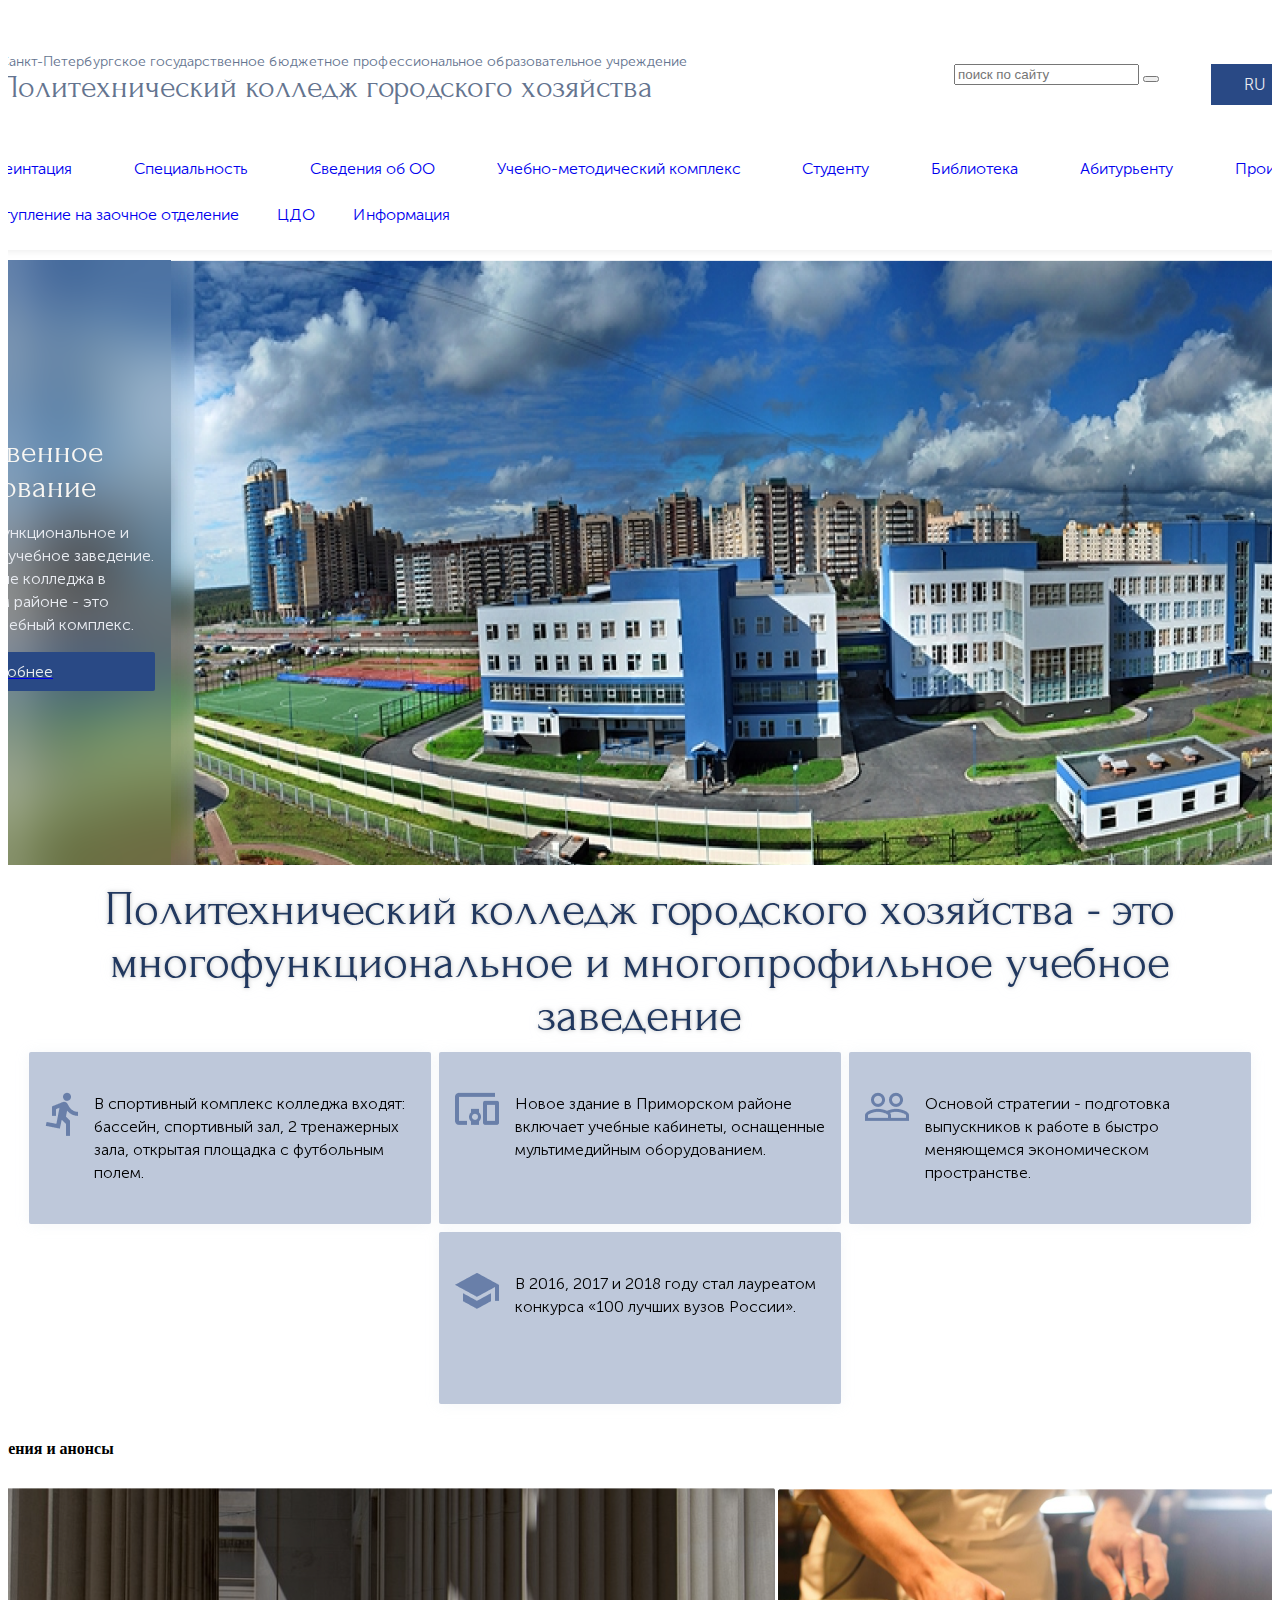
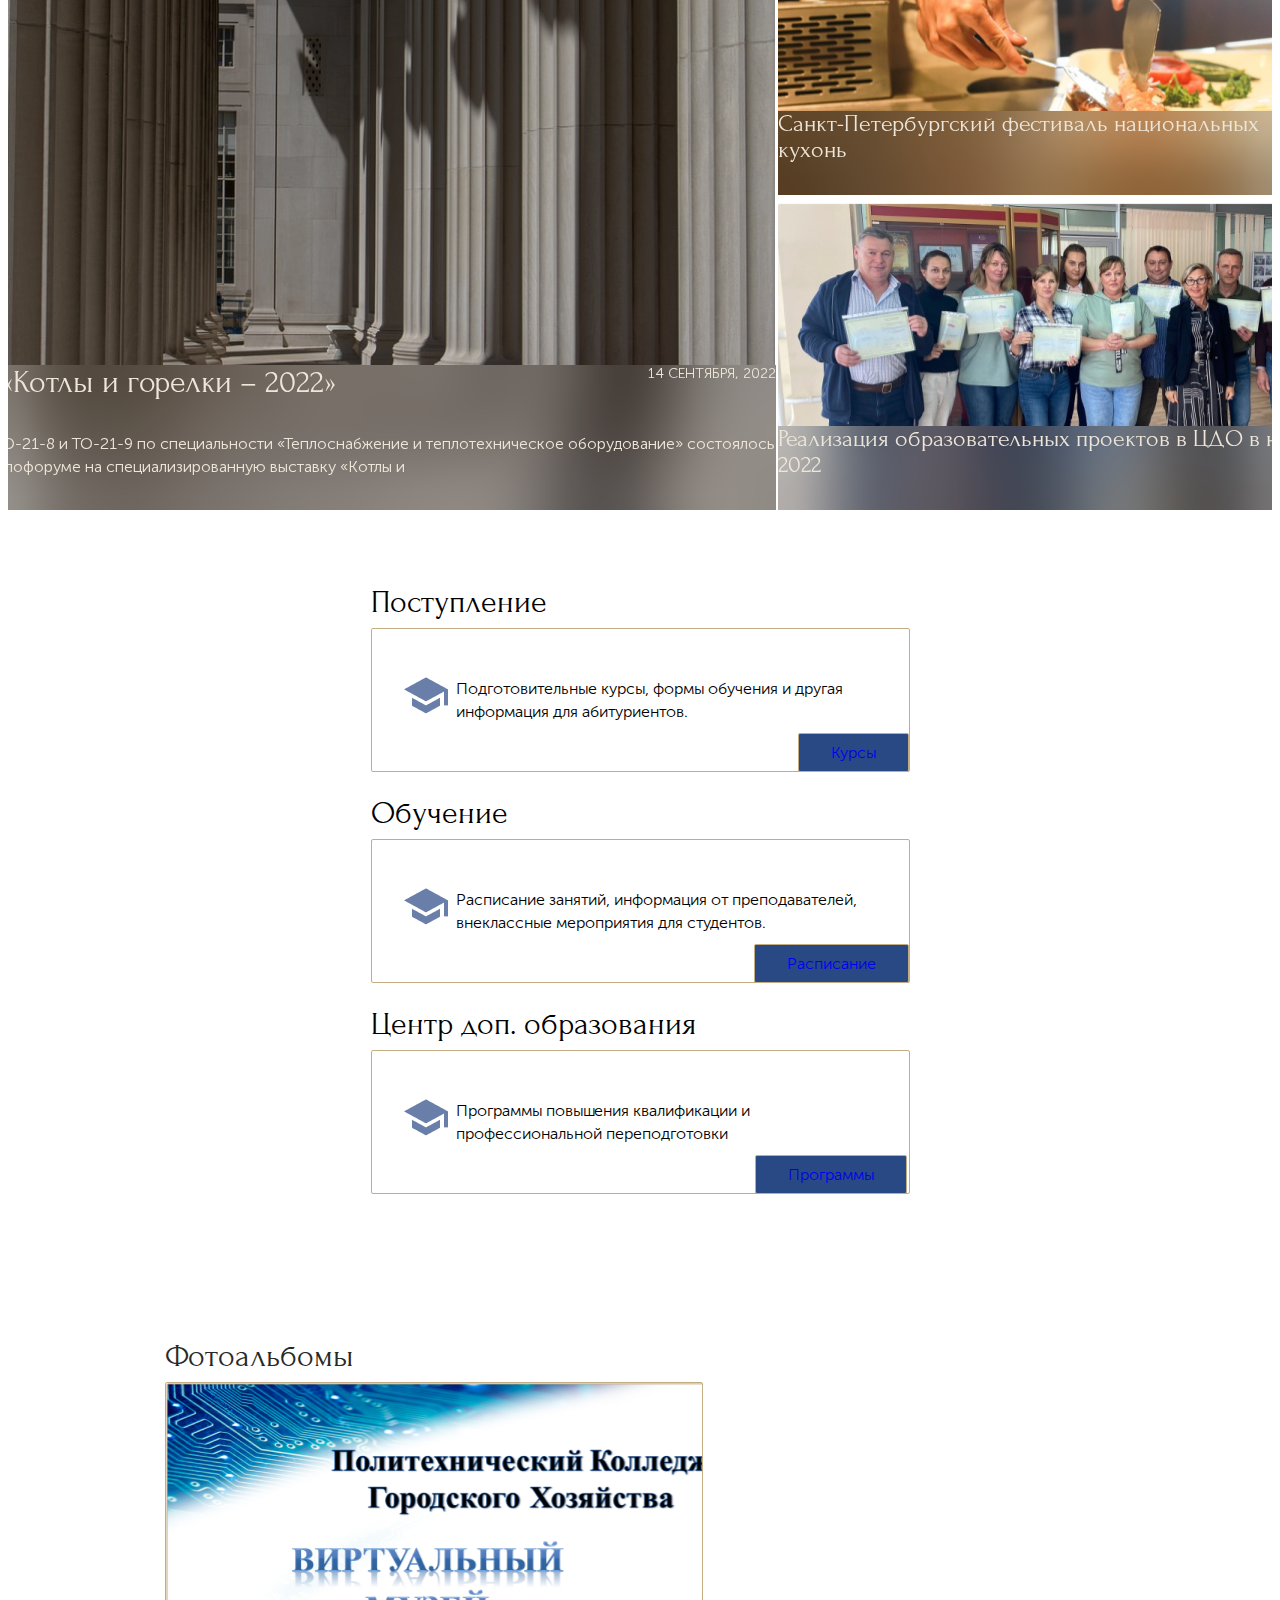
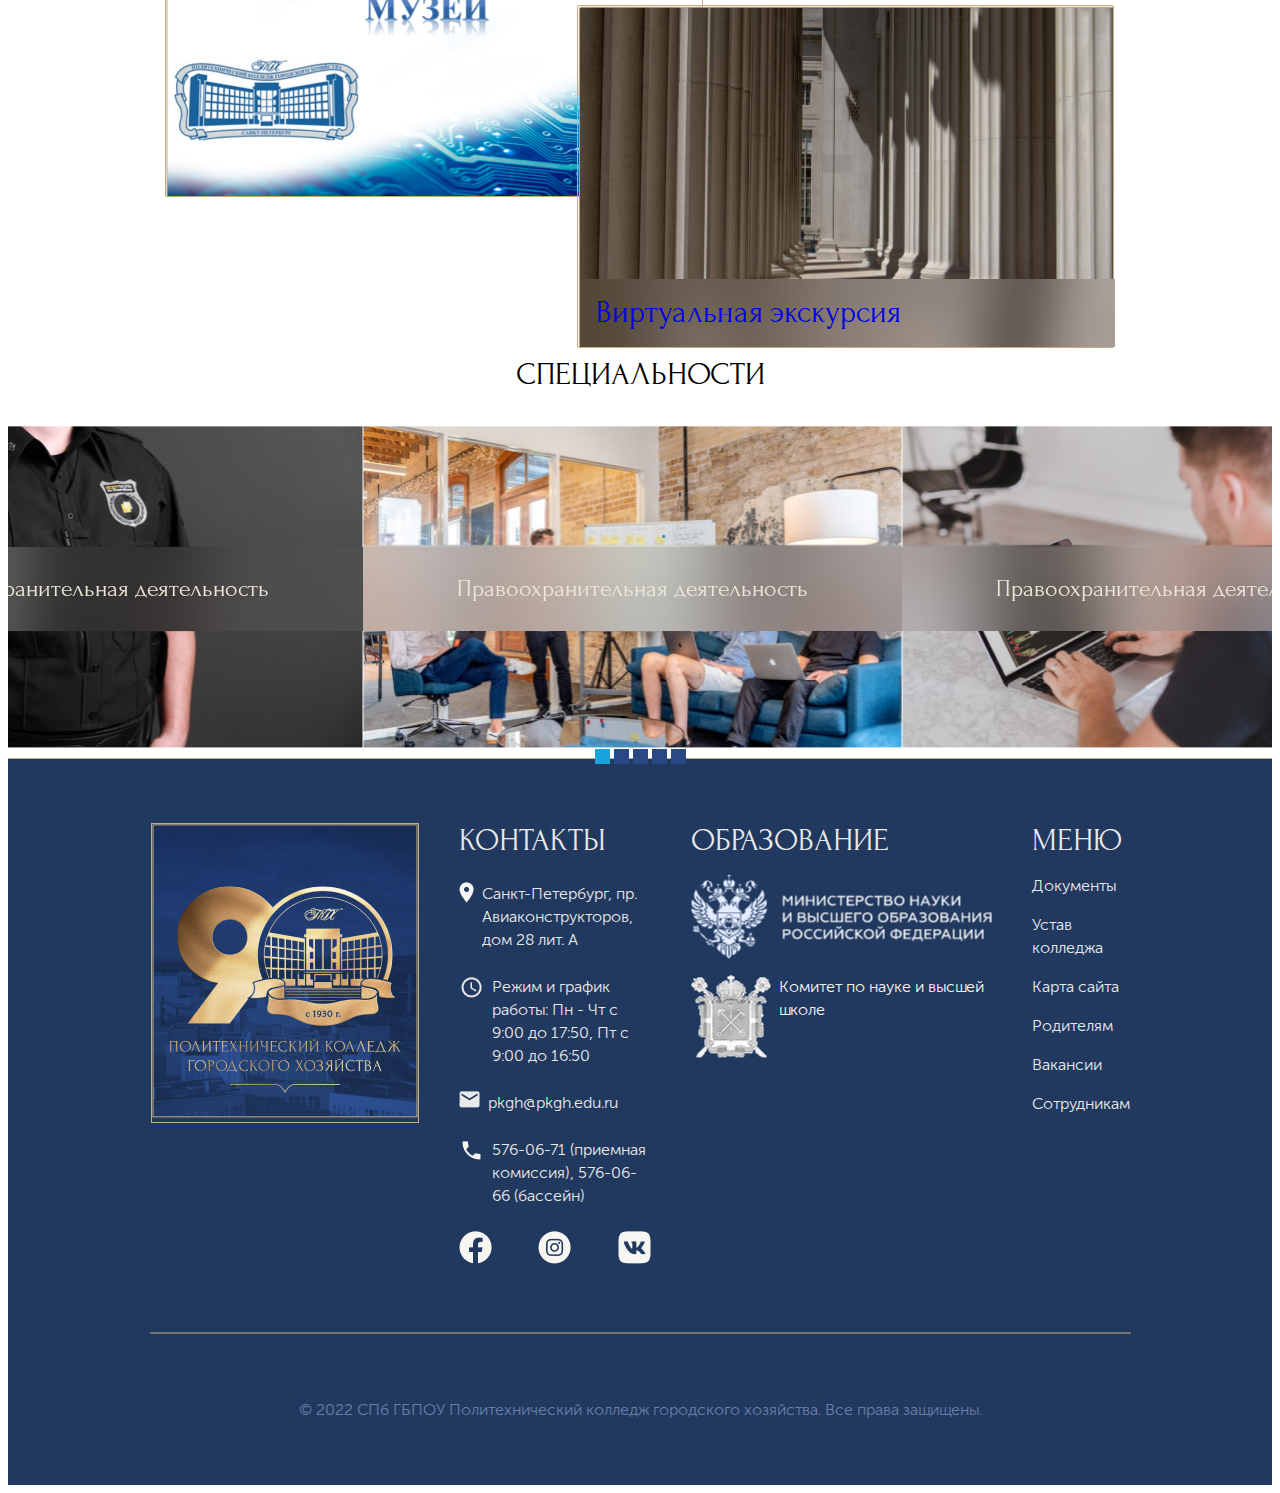
<file: index.html>
<!DOCTYPE html>
<html>
  <head>
    <title> </title>
    <meta charset="UTF-8" />
    <meta name="viewport" content="width=device-width, initial-scale=1" />
    <link rel="stylesheet" href="css/fonts.css" />
    <link rel="stylesheet" href="css/main.css" />
    <link rel="stylesheet" href="css/header.css" />
    <link rel="stylesheet" href="css/slider-top.css" />
    <link rel="stylesheet" href="css/introduction.css" />
    <link rel="stylesheet" href="css/news.css" />
    <link rel="stylesheet" href="css/enrollee.css" />
    <link rel="stylesheet" href="css/slider-major.css" />
    <link rel="stylesheet" href="css/footer.css" />
  </head>
  <body>
    <div class="wrapper">
      <div class="content">
        <!-- header вот тут изменения -->
        <header class="header-info">
          <div class="heade-info-box">
            <div class="header-info-title">
              <div class="header-info-logo">
                <img src="img/header/header-info-logo.png" alt="Логотип" />
              </div>
              <div class="header-info-text">
                <span class="header-info-text__one"
                  >Санкт-Петербургское государственное бюджетное
                  профессиональное образовательное учреждение</span
                >
                <span class="header-info-text__two"
                  >Политехнический колледж городского хозяйства</span
                >
              </div>
              <div class="header-info-service">
                <div class="header-info-service__search">
                  <input type="text" placeholder="поиск по сайту" />
                  <button type="submit"></button>
                </div>
                <div class="header-info-service__language">
                  <div class="header-info-service__dropdown">
                    <span class="header-info-service__RU">RU</span>
                    <div class="header-info-service__dropdown-content">
                      <a href="#">RU</a>
                      <a href="#">EN</a>
                    </div>
                  </div>
                </div>
                <div class="header-info-service__vision">
                  <img
                    src="img/header/header-info-service__vision.png"
                    alt="Версия для слабовидящих"
                  />
                </div>
                <div class="header-info-login">
                  <img
                    src="img/header/header-info-login.png"
                    alt="Войти на сайт с помощью логин паролья"
                  />
                </div>
              </div>
            </div>
            <nav class="header-menu">
              <div class="header-menu__one">
                <span class="header-menu__item-main"
                  ><a class="header-main-link" href="#">Главная</a></span
                >
                <span class="header-menu__item"
                  ><a class="link" href="#">Профореинтация</a></span
                >
                <span class="header-menu__item"
                  ><a class="link" href="#">Специальность</a></span
                >
                <span class="header-menu__item"
                  ><a class="link" href="#">Сведения об ОО</a></span
                >
                <span class="header-menu__item"
                  ><a class="link" href="#"
                    >Учебно-методический комплекс</a
                  ></span
                >
                <span class="header-menu__item"
                  ><a class="link" href="#">Студенту</a></span
                >
                <span class="header-menu__item"
                  ><a class="link" href="#">Библиотека</a></span
                >
                <span class="header-menu__item"
                  ><a class="link" href="#">Абитурьенту</a></span
                >
                <span class="header-menu__item"
                  ><a class="link" href="#">Производственное обучение</a></span
                >
              </div>
              <div class="header-menu__two">
                <span class="header-menu__item"
                  ><a class="link" href="#">Работодателю</a></span
                >
                <span class="header-menu__item"
                  ><a class="link" href="#"
                    >Поступление на заочное отделение</a
                  ></span
                >
                <span class="header-menu__item"
                  ><a class="link" href="#">ЦДО</a></span
                >
                <span class="header-menu__item"
                  ><a class="link" href="#">Информация</a></span
                >
              </div>
            </nav>
          </div>
          <div class="heade-info-box-compact">
            <div class="heade-info-box-compact__logo">
              <img src="./img/header/heade-info-box-compact__logo.png" />
            </div>
            <div class="heade-info-box-compact__title">
              Политехнический колледж городского хозяйства
            </div>
            <div class="heade-info-box-compact__hamburger">
              <a href="#"
                ><img src="./img/header/heade-info-box-compact__hamburger.png"
              /></a>
            </div>
          </div>
        </header>
        <!-- header -->

        <div class="slider-top">
          <div class="mySlides-top">
            <input
              checked
              type="radio"
              name="respond"
              id="mySlides-top__desktop"
            />
            <article id="mySlides-top__slider">
              <input
                checked
                type="radio"
                name="slider-top"
                id="mySlides-top__switch1"
              />
              <input
                type="radio"
                name="slider-top"
                id="mySlides-top__switch2"
              />
              <input
                type="radio"
                name="slider-top"
                id="mySlides-top__switch3"
              />
              <input
                type="radio"
                name="slider-top"
                id="mySlides-top__switch4"
              />
              <input
                type="radio"
                name="slider-top"
                id="mySlides-top__switch5"
              />
              <div id="mySlides-top__slides">
                <div id="mySlides-top__overflow">
                  <div class="mySlides-top__image">
                    <article class="mySlides-top-article__one">
                      <div class="mySlides-top__box">
                        <div class="mySlides-top__info">
                          <span class="mySlides-top__title forum_400">
                            Качественное образование
                          </span>
                          <span class="mySlides-top__text museo-sans_300"
                            >ПКГХ - многофункциональное и многопрофильное
                            учебное заведение. Новое здание колледжа в
                            Приморском районе - это современный учебный
                            комплекс.</span
                          >
                          <div class="mySlides-top__button">
                            <a href="#">
                              <span class="mySlides-top__more museo-sans_300"
                                >Подробнее</span
                              ></a
                            >
                          </div>
                        </div>
                      </div>
                    </article>
                    <article class="mySlides-top-article__one">
                      <div class="mySlides-top__box">
                        <div class="mySlides-top__info">
                          <span class="mySlides-top__title forum_400">
                            Качественное образование
                          </span>
                          <span class="mySlides-top__text museo-sans_300"
                            >ПКГХ - многофункциональное и многопрофильное
                            учебное заведение. Новое здание колледжа в
                            Приморском районе - это современный учебный
                            комплекс.</span
                          >
                          <div class="mySlides-top__button">
                            <a href="#">
                              <span class="mySlides-top__more museo-sans_300"
                                >Подробнее</span
                              ></a
                            >
                          </div>
                        </div>
                      </div>
                    </article>
                    <article class="mySlides-top-article__one">
                      <div class="mySlides-top__box">
                        <div class="mySlides-top__info">
                          <span class="mySlides-top__title forum_400">
                            Качественное образование
                          </span>
                          <span class="mySlides-top__text museo-sans_300"
                            >ПКГХ - многофункциональное и многопрофильное
                            учебное заведение. Новое здание колледжа в
                            Приморском районе - это современный учебный
                            комплекс.</span
                          >
                          <div class="mySlides-top__button">
                            <a href="#">
                              <span class="mySlides-top__more museo-sans_300"
                                >Подробнее</span
                              ></a
                            >
                          </div>
                        </div>
                      </div>
                    </article>
                    <article class="mySlides-top-article__one">
                      <div class="mySlides-top__box">
                        <div class="mySlides-top__info">
                          <span class="mySlides-top__title forum_400">
                            Качественное образование
                          </span>
                          <span class="mySlides-top__text museo-sans_300"
                            >ПКГХ - многофункциональное и многопрофильное
                            учебное заведение. Новое здание колледжа в
                            Приморском районе - это современный учебный
                            комплекс.</span
                          >
                          <div class="mySlides-top__button">
                            <a href="#">
                              <span class="mySlides-top__more museo-sans_300"
                                >Подробнее</span
                              ></a
                            >
                          </div>
                        </div>
                      </div>
                    </article>
                    <article class="mySlides-top-article__one">
                      <div class="mySlides-top__box">
                        <div class="mySlides-top__info">
                          <span class="mySlides-top__title forum_400">
                            Качественное образование
                          </span>
                          <span class="mySlides-top__text museo-sans_300"
                            >ПКГХ - многофункциональное и многопрофильное
                            учебное заведение. Новое здание колледжа в
                            Приморском районе - это современный учебный
                            комплекс.</span
                          >
                          <div class="mySlides-top__button">
                            <a href="#">
                              <span class="mySlides-top__more museo-sans_300"
                                >Подробнее</span
                              ></a
                            >
                          </div>
                        </div>
                      </div>
                    </article>
                  </div>
                </div>
              </div>
              <div id="mySlides-top__controls">
                <label
                  class="mySlides-top__label"
                  for="mySlides-top__switch1"
                ></label>
                <label
                  class="mySlides-top__label"
                  for="mySlides-top__switch2"
                ></label>
                <label
                  class="mySlides-top__label"
                  for="mySlides-top__switch3"
                ></label>
                <label
                  class="mySlides-top__label"
                  for="mySlides-top__switch4"
                ></label>
                <label
                  class="mySlides-top__label"
                  for="mySlides-top__switch5"
                ></label>
              </div>
            </article>
          </div>
          <div class="mySlides-top-compact">
            <div class="mySlides-top-compact__image">
              <img src="./img/mySlides-top-compact__image.png" />
            </div>

            <div class="mySlides-top-compact__slider">
              <img src="./img/mySlides-top-compact__slider.png" />
            </div>
          </div>
        </div>

        <div class="introduction">
          <div class="introduction-box-one">
            <span class="introduction__title"
              >Политехнический колледж городского хозяйства - это
              многофункциональное и многопрофильное учебное заведение</span
            >
          </div>
          <div class="introduction-box-two">
            <span class="introduction__box-item museo-sans_300">
              <img src="./img/man.png" />
              В спортивный комплекс колледжа входят: бассейн, спортивный зал, 2
              тренажерных зала, открытая площадка с футбольным полем.
            </span>
            <span class="introduction__box-item museo-sans_300">
              <img src="./img/clock.png" />
              Новое здание в Приморском районе включает учебные кабинеты,
              оснащенные мультимедийным оборудованием.
            </span>
            <span class="introduction__box-item museo-sans_300">
              <img src="./img/people.png" />
              Основой стратегии - подготовка выпускников к работе в быстро
              меняющемся экономическом пространстве.
            </span>
            <span class="introduction__box-item museo-sans_300">
              <img src="./img/education.png" />
              В 2016, 2017 и 2018 году стал лауреатом конкурса «100 лучших вузов
              России».
            </span>
          </div>
        </div>
        <div class="news">
          <div class="news-tabs">
            <input id="tab1" type="radio" name="tabs" checked />
            <label for="tab1" title="Вкладка 1">Новости</label>

            <input id="tab2" type="radio" name="tabs" />
            <label for="tab2" title="Вкладка 2">Объявления и анонсы</label>
            <section id="content1">
              <div class="content1-news-tabs-info">
                <div class="content1-news-tabs-info__one">
                  <div class="content1-one-news-tabs-info__blur">
                    <div class="content1-one-news-tabs-info__title forum_400">
                      Экспофорум «Котлы и горелки – 2022»
                    </div>
                    <div
                      class="content1-one-news-tabs-info__date museo-sans_300"
                    >
                      14 СЕНТЯБРЯ, 2022
                    </div>
                    <div
                      class="content1-one-news-tabs-info__text museo-sans_300"
                    >
                      13 сентября для групп ТО-21-8 и ТО-21-9 по специальности
                      «Теплоснабжение и теплотехническое оборудование»
                      состоялось выездное занятие в Экспофоруме на
                      специализированную выставку «Котлы и
                    </div>
                  </div>
                </div>
                <div class="content1-news-tabs-info__two">
                  <div class="content1-news-tabs-info__three">
                    <div class="content1-three-news-tabs-info__blur">
                      <div
                        class="content1-three-news-tabs-info__title forum_400"
                      >
                        Санкт-Петербургский фестиваль национальных кухонь
                      </div>
                      <div
                        class="content1-three-news-tabs-info__date museo-sans_300"
                      >
                        14 СЕНТЯБРЯ, 2022
                      </div>
                    </div>
                  </div>
                  <div class="content1-news-tabs-info__four">
                    <div class="content1-four-news-tabs-info__blur">
                      <div
                        class="content1-four-news-tabs-info__title forum_400"
                      >
                        Реализация образовательных проектов в ЦДО в новом 2022
                      </div>
                      <div
                        class="content1-four-news-tabs-info__date museo-sans_300"
                      >
                        14 СЕНТЯБРЯ, 2022
                      </div>
                    </div>
                  </div>
                </div>
              </div>
            </section>
            <section id="content2">
              <div class="content2-news-tabs-info">
                <div class="content2-news-tabs-info__one">
                  <div class="content2-one-news-tabs-info__blur">
                    <div class="content2-one-news-tabs-info__title forum_400">
                      Экспофорум «Котлы и горелки – 2022»
                    </div>
                    <div
                      class="content2-one-news-tabs-info__date museo-sans_300"
                    >
                      14 СЕНТЯБРЯ, 2022
                    </div>
                    <div
                      class="content2-one-news-tabs-info__text museo-sans_300"
                    >
                      13 сентября для групп ТО-21-8 и ТО-21-9 по специальности
                      «Теплоснабжение и теплотехническое оборудование»
                      состоялось выездное занятие в Экспофоруме на
                      специализированную выставку «Котлы и
                    </div>
                  </div>
                </div>
                <div class="content2-news-tabs-info__two">
                  <div class="content2-news-tabs-info__three">
                    <div class="content2-three-news-tabs-info__blur">
                      <div
                        class="content2-three-news-tabs-info__title forum_400"
                      >
                        Санкт-Петербургский фестиваль национальных кухонь
                      </div>
                      <div
                        class="content2-three-news-tabs-info__date museo-sans_300"
                      >
                        14 СЕНТЯБРЯ, 2022
                      </div>
                    </div>
                  </div>
                  <div class="content2-news-tabs-info__four">
                    <div class="content2-four-news-tabs-info__blur">
                      <div
                        class="content2-four-news-tabs-info__title forum_400"
                      >
                        Реализация образовательных проектов в ЦДО в новом 2022
                      </div>
                      <div
                        class="content2-four-news-tabs-info__date museo-sans_300"
                      >
                        14 СЕНТЯБРЯ, 2022
                      </div>
                    </div>
                  </div>
                </div>
              </div>
            </section>
            <div class="news__button button">
              <a
                href="#"
                class="news__more link_white museo-sans_300 font_size-16_height-144"
                >Посмотреть все</a
              >
            </div>
          </div>
        </div>

        <div class="enrollee">
          <div class="enrollee-left">
            <div class="enrollee-left__item">
              <span
                class="enrollee-left__title forum_400 font_size-32_height-35"
                >Поступление</span
              >
              <span class="enrollee-left__text">
                <img src="img/hat.png" alt="#" />Подготовительные курсы, формы
                обучения и другая информация для абитуриентов.
              </span>
              <div class="enrollee-button__one button">
                <a href="#" class="news__more link_white museo-sans_300"
                  >Курсы</a
                >
              </div>
            </div>
            <div class="enrollee-left__item">
              <div
                class="enrollee-left__title forum_400 font_size-32_height-35"
              >
                Обучение
              </div>
              <span class="enrollee-left__text">
                <img src="img/hat.png" alt="#" />Расписание занятий, информация
                от преподавателей, внеклассные мероприятия для студентов.
              </span>
              <div class="enrollee-button__two button">
                <a href="#" class="news__more link_white museo-sans_300"
                  >Расписание</a
                >
              </div>
            </div>
            <div class="enrollee-left__item">
              <div
                class="enrollee-left__title forum_400 font_size-32_height-35"
              >
                Центр доп. образования
              </div>
              <span class="enrollee-left__text">
                <img src="img/hat.png" alt="#" />Программы повышения
                квалификации и профессиональной переподготовки
              </span>
              <div class="enrollee-button__three button">
                <a href="#" class="news__more link_white museo-sans_300"
                  >Программы</a
                >
              </div>
            </div>
          </div>

          <div class="enrollee-right">
            <span class="enrollee-right__title forum_400">Фотоальбомы</span>
            <div class="enrollee-right__contener">
              <div class="enrollee-right__item-one"></div>
              <div class="enrollee-right__item-two">
                <div
                  class="enrollee-right__blur forum_400 font_size-32_height-35"
                >
                  <a class="link_white" href="#">Виртуальная экскурсия</a>
                </div>
              </div>
            </div>
            <div class="enrollee-right-compact">
              <div class="enrollee-right-compact__item-one"></div>
              <div class="enrollee-right-compact__item-two"></div>
            </div>
          </div>
        </div>

        <div class="slider-major">
          <span class="slider-major__title font_size-32_height-35">
            СПЕЦИАЛЬНОСТИ</span
          >
          <div class="slider-major__box">
            <input
              checked
              type="radio"
              name="respond"
              id="slider-major__desktop"
            />
            <article id="slider-major__slider">
              <input
                checked
                type="radio"
                name="slider"
                id="slider-major__switch1"
              />
              <input type="radio" name="slider" id="slider-major__switch2" />
              <input type="radio" name="slider" id="slider-major__switch3" />
              <input type="radio" name="slider" id="slider-major__switch4" />
              <input type="radio" name="slider" id="slider-major__switch5" />
              <div id="slider-major__slides">
                <div id="slider-major__overflow">
                  <div class="slider-major__image">
                    <article class="slider-major__article">
                      <div class="slider-major__slide-one">
                        <img src="./img/slider-major__slide-one.png" alt="" />
                        <div
                          class="slider-major__blure text_span forum_400 font_size-24_height-26"
                        >
                          <span>Правоохранительная деятельность</span>
                        </div>
                      </div>
                      <div class="slider-major__slide-two">
                        <img src="./img/slider-major__slide-two.png" alt="" />
                        <div
                          class="slider-major__blure text_span forum_400 font_size-24_height-26"
                        >
                          <span>Правоохранительная деятельность</span>
                        </div>
                      </div>
                      <div class="slider-major__slide-three">
                        <img src="./img/slider-major__slide-three.png" alt="" />
                        <div
                          class="slider-major__blure text_span forum_400 font_size-24_height-26"
                        >
                          <span>Правоохранительная деятельность</span>
                        </div>
                      </div>
                    </article>
                    <article class="slider-major__article">
                      <img src="img/Frame_6.png" />
                    </article>
                    <article class="slider-major__article">
                      <img src="img/Frame_6.png" />
                    </article>
                    <article class="slider-major__article">
                      <img src="img/Frame_6.png" />
                    </article>
                    <article class="slider-major__article">
                      <img src="img/Frame_6.png" />
                    </article>
                  </div>
                </div>
              </div>

              <div id="slider-major__active">
                <label for="slider-major__switch1"></label>
                <label for="slider-major__switch2"></label>
                <label for="slider-major__switch3"></label>
                <label for="slider-major__switch4"></label>
                <label for="slider-major__switch5"></label>
              </div>
            </article>
          </div>
          <!-- Для мобильной версии сайта -->
          <div class="slider-major-compact">
            <div class="slider-major-compact__slide-one">
              <img src="./img/slider-major-compact__slide-one.png" alt="" />
              <div
                class="slider-major-compact__blur text_span forum_400 font_size-24_height-26"
              >
                <span>Правоохранительная деятельность</span>
              </div>
            </div>
            <div class="slider-major-compact__slide-two">
              <img src="./img/slider-major-compact__slide-two.png" alt="" />
              <div
                class="slider-major-compact__blur text_span forum_400 font_size-24_height-26"
              >
                <span>Управление качеством продукции, процессов и услуг</span>
              </div>
            </div>
            <div class="slider-major-compact__slide-three">
              <img src="./img/slider-major-compact__slide-three.png" alt="" />
              <div
                class="slider-major-compact__blur text_span forum_400 font_size-24_height-26"
              >
                <span>Информационные системы и программирование</span>
              </div>
            </div>
          </div>
          <!-- Для мобильной версии сайта -->
        </div>

        <!--footer-->
        <footer class="footer">
          <div class="footer-content">
            <div class="footer-content__logo">
              <img src="img/footer/footer-content__logo.png" alt="Лого" />
            </div>
            <div class="footer-content__contact">
              <span class="footer-content__title">КОНТАКТЫ</span>
              <span class="footer-content__contact-item"
                ><img
                  src="img/footer/footer-content__contact-item-one.png"
                  alt=""
                />
                Санкт-Петербург, пр. Авиаконструкторов, дом 28 лит. А
              </span>
              <span class="footer-content__contact-item">
                <img
                  src="img/footer/footer-content__contact-item-two.png"
                  alt=""
                />
                Режим и график работы: Пн - Чт с 9:00 до 17:50, Пт с 9:00 до
                16:50
              </span>
              <span class="footer-content__contact-item">
                <img
                  src="img/footer/footer-content__contact-item-three.png"
                  alt=""
                />
                pkgh@pkgh.edu.ru
              </span>
              <span class="footer-content__contact-item">
                <img
                  src="img/footer/footer-content__contact-item-four.png"
                  alt=""
                />
                576-06-71 (приемная комиссия), 576-06-66 (бассейн)
              </span>
              <div class="footer-content__social">
                <a href="#"
                  ><img src="img/footer/Facebook.png" alt="Facebook"
                /></a>
                <a href="#"
                  ><img src="img/footer/Instagram.png" alt="Facebook"
                /></a>
                <a href="#"><img src="img/footer/VK.png" alt="Facebook" /></a>
              </div>
            </div>
            <div class="footer-content__education">
              <span class="footer-content__title">ОБРАЗОВАНИЕ</span>
              <img src="img/footer/fed.png" />
              <span class="footer-content__education-item museo-sans_300">
                <img src="img/footer/gerb.png" />
                Комитет по науке и высшей школе
              </span>
            </div>
            <div class="footer-content__nav museo-sans_300">
              <span class="footer-content__title"> МЕНЮ </span>
              <span class="footer-content__menue-item">
                <a class="footer-link" href="#">Документы</a>
              </span>
              <span class="footer-content__menue-item">
                <a class="footer-link" href="#">Устав колледжа</a>
              </span>
              <span class="footer-content__menue-item">
                <a class="footer-link" href="#">Карта сайта</a>
              </span>
              <span class="footer-content__menue-item">
                <a class="footer-link" href="#">Родителям</a>
              </span>
              <span class="footer-content__menue-item">
                <a class="footer-link" href="#">Вакансии</a>
              </span>
              <span class="footer-content__menue-item">
                <a class="footer-link" href="#">Сотрудникам</a>
              </span>
            </div>
          </div>
          <div class="footer-line"></div>
          <div class="copyright">
            <!-- <img src="img/line.png" alt="Линия"> -->
            <span class="copyright__item museo-sans_300"
              >© 2022 СПб ГБПОУ Политехнический колледж городского хозяйства.
              Все права защищены.</span
            >
          </div>
        </footer>
        <!--footer-->
      </div>
    </div>
  </body>
</html>
</file>
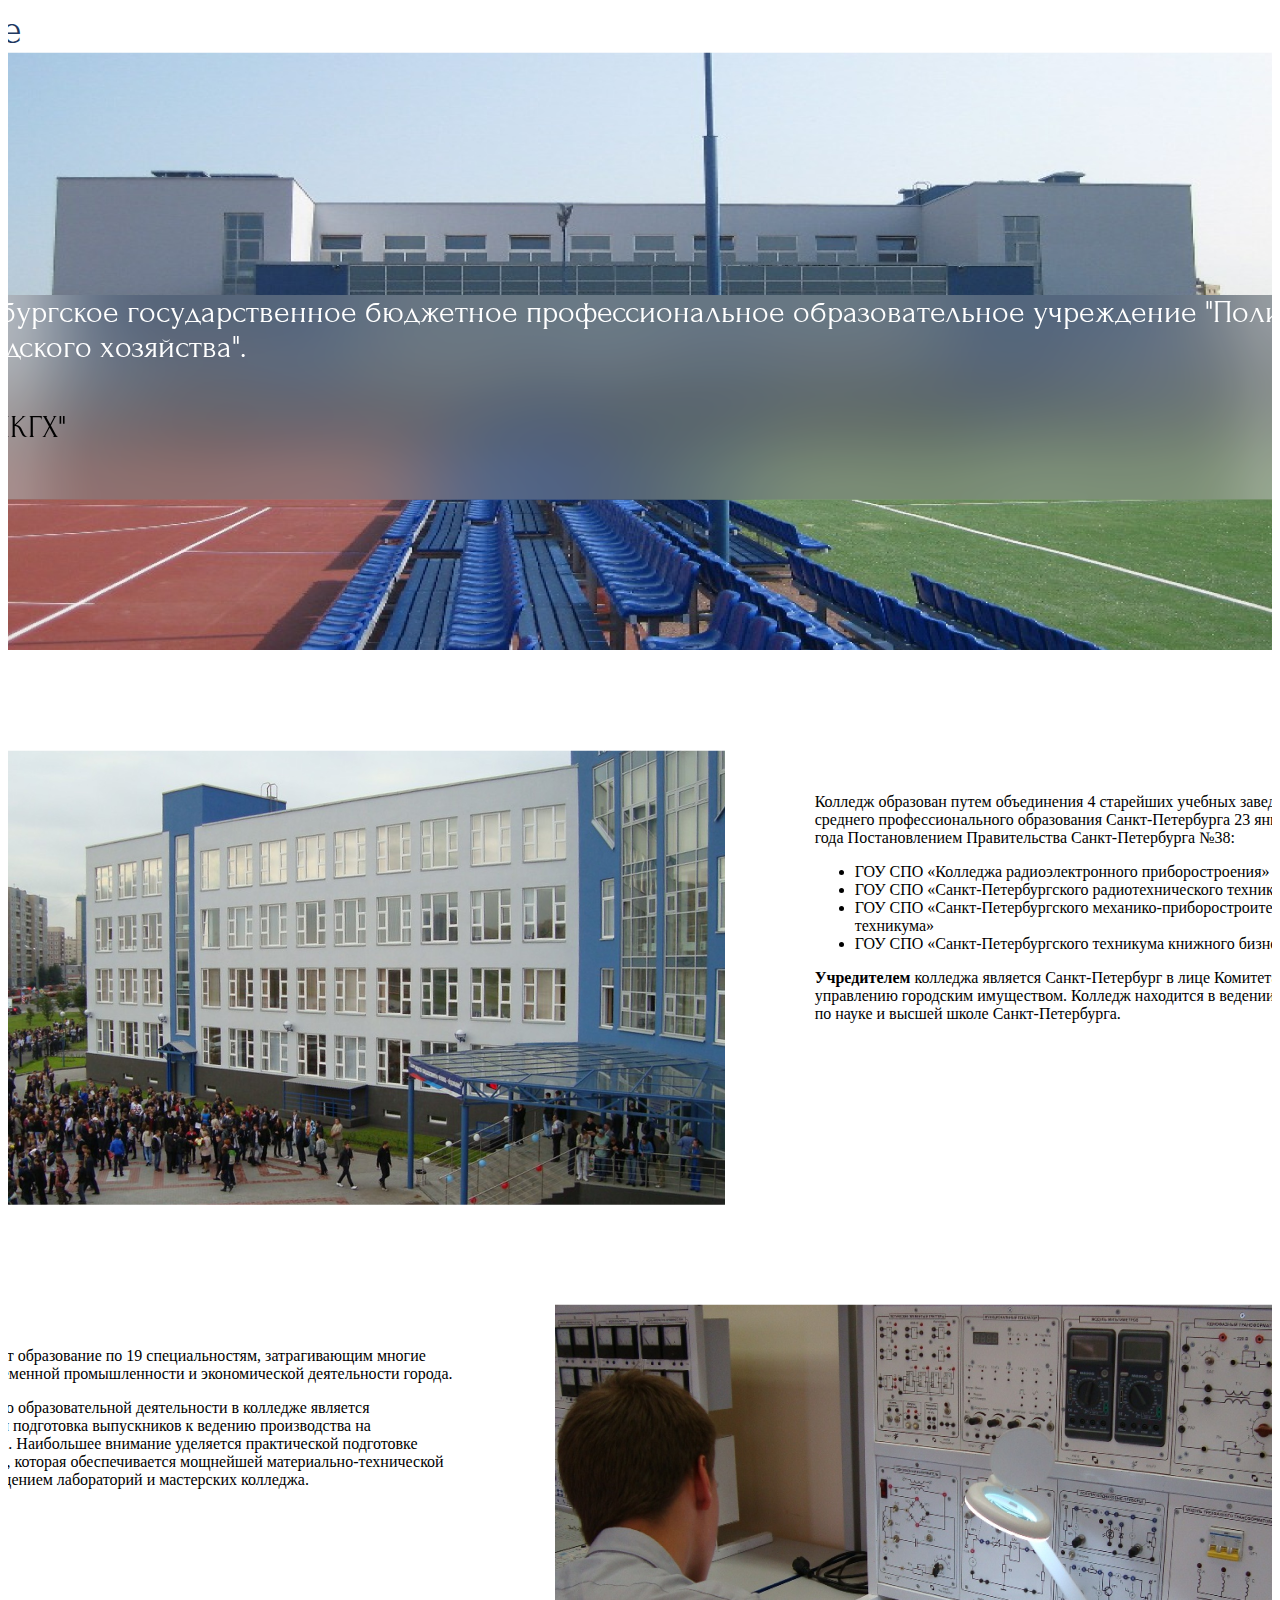
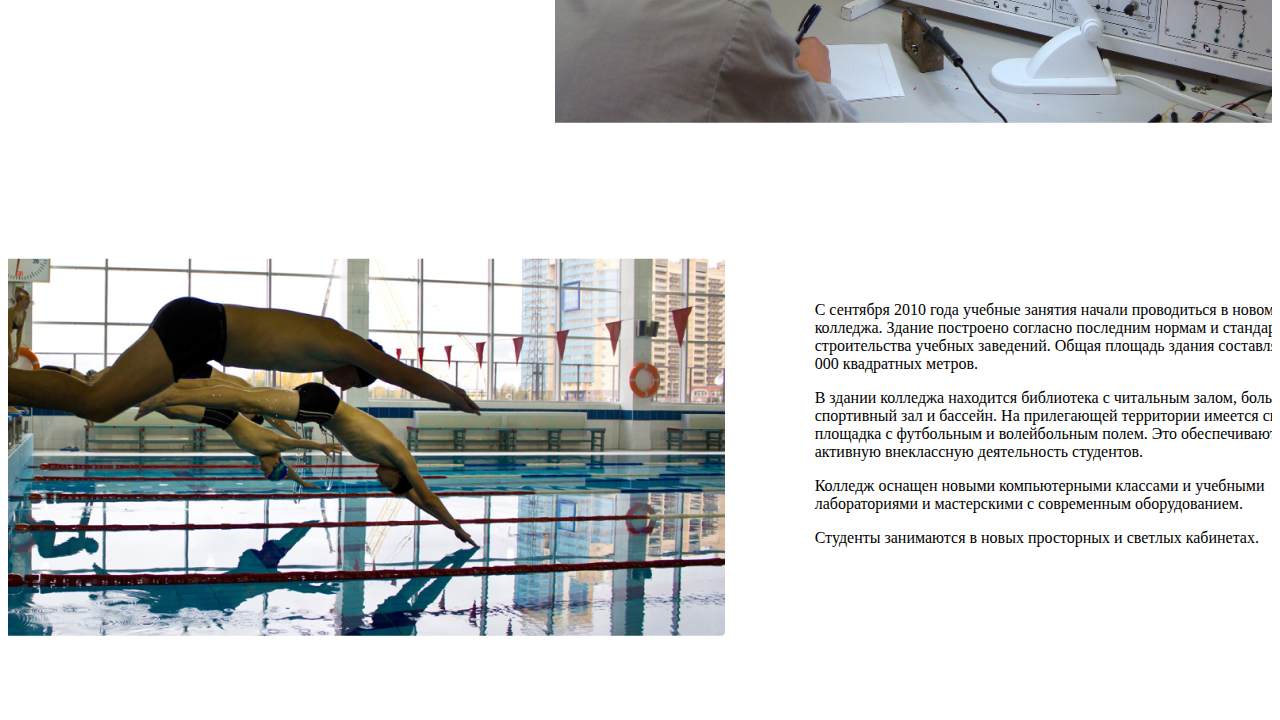
<file: about-us.html>
<!DOCTYPE html>
<html>
<head>
  <title>
  </title>
  <meta charset="UTF-8">
  <meta name="viewport" content="width=device-width, initial-scale=1">
  <link rel="stylesheet" href="css/fonts.css">
  <link rel="stylesheet" href="css/main.css">
  <link rel="stylesheet" href="css/header.css">
  <link rel="stylesheet" href="css/about-us.css">
  <link rel="stylesheet" href="css/footer.css">
</head>
<body>
<div class="wrapper">
<div class="content">
  <div class="contacts">
    <div class="about-us">
      <div class="about-us-header"> 
        <div class="about-us-header__title H forum_400 color-sapphire_100">О колледже</div>
        <div class="about-us-header__image">
          <div class="about-us-header__blur H1 forum_400">
          <span class="color_white">Санкт- Петербургское государственное бюджетное профессиональное образовательное учреждение "Политехнический колледж городского хозяйства".</span> 
          <!-- TODO Изменить цвет -->
          <span>СПБ ГБПОУ "ПКГХ"</span>
          </div>
        </div>
      </div> 
      <div class="about-us-info__box-1">
        <div class="about-us-info__box-image">
          <img src="img/about-us/about-us-info__box-2-1.png" alt="">
        </div>
        <div class="about-us-info__box-text">
         <p> Колледж образован путем объединения 4 старейших учебных заведений среднего профессионального образования Санкт-Петербурга  23 января 2006 года Постановлением Правительства Санкт-Петербурга №38: </p>
         <ul>
          <li> ГОУ СПО «Колледжа радиоэлектронного приборостроения»</li>
          <li> ГОУ СПО «Санкт-Петербургского радиотехнического техникума»</li>
          <li> ГОУ СПО «Санкт-Петербургского механико-приборостроительного техникума»</li>
          <li> ГОУ СПО «Санкт-Петербургского техникума книжного бизнеса»</li>
        </ul>
        <p> <b> Учредителем</b> колледжа является Санкт-Петербург в лице Комитета по управлению городским имуществом. Колледж находится в ведении - Комитета по науке и высшей школе Санкт-Петербурга.</p>
        </div>
      </div>

      <div class="about-us-info__box-1">
        <div class="about-us-info__box-text">
          <p> Колледж ведет образование по 19 специальностям, затрагивающим многие отрасли современной промышленности и экономической деятельности города.</p>
          <p>Особенностью образовательной деятельности в колледже является максимальная подготовка выпускников к ведению производства на предприятиях. Наибольшее внимание уделяется практической подготовке специалистов, которая обеспечивается мощнейшей материально-технической базой и оснащением лабораторий и мастерских колледжа.</p>
        </div>
        <div class="about-us-info__box-image">
          <img src="img/about-us/about-us-info__box-2-2.png" alt="">
        </div>
      </div>

      <div class="about-us-info__box-1">
        <div class="about-us-info__box-image">
          <img src="img/about-us/about-us-info__box-2-3.png" alt="">

        </div>
        <div class="about-us-info__box-text">
          <p>С сентября 2010 года учебные занятия начали проводиться в новом здании колледжа.
          Здание построено согласно последним нормам и стандартам строительства учебных заведений. Общая площадь здания составляет около 20 000 квадратных метров. </p>
          <p> В здании колледжа находится библиотека с читальным залом, большой спортивный зал и бассейн. На прилегающей территории имеется спортивная площадка с футбольным и волейбольным полем. Это обеспечивают здоровье и активную внеклассную деятельность студентов.</p>
          <p> Колледж оснащен новыми компьютерными классами и учебными лабораториями и мастерскими с современным оборудованием.</p>
          Студенты занимаются в новых просторных и светлых кабинетах. 
        </div>
      </div>

      <div class="about-us-info__box-compact">

        <span>
          <p> Колледж образован путем объединения 4 старейших учебных заведений среднего профессионального образования Санкт-Петербурга  23 января 2006 года Постановлением Правительства Санкт-Петербурга №38: </p>
          <ul>
           <li> ГОУ СПО «Колледжа радиоэлектронного приборостроения»</li>
           <li> ГОУ СПО «Санкт-Петербургского радиотехнического техникума»</li>
           <li> ГОУ СПО «Санкт-Петербургского механико-приборостроительного техникума»</li>
           <li> ГОУ СПО «Санкт-Петербургского техникума книжного бизнеса»</li>
         </ul>
         <p> <b> Учредителем</b> колледжа является Санкт-Петербург в лице Комитета по управлению городским имуществом. Колледж находится в ведении - Комитета по науке и высшей школе Санкт-Петербурга.</p>
        </span>

        <img src="img/about-us/about-us-info__box-compact-1.png" alt="">

        <span>
          <p> Колледж ведет образование по 19 специальностям, затрагивающим многие отрасли современной промышленности и экономической деятельности города.</p>
          <p>Особенностью образовательной деятельности в колледже является максимальная подготовка выпускников к ведению производства на предприятиях. Наибольшее внимание уделяется практической подготовке специалистов, которая обеспечивается мощнейшей материально-технической базой и оснащением лабораторий и мастерских колледжа.</p>
        </span>
        <img src="img/about-us/about-us-info__box-compact-2.png" alt="">

        <span>
          <p>С сентября 2010 года учебные занятия начали проводиться в новом здании колледжа.
            Здание построено согласно последним нормам и стандартам строительства учебных заведений. Общая площадь здания составляет около 20 000 квадратных метров. </p>
            <p> В здании колледжа находится библиотека с читальным залом, большой спортивный зал и бассейн. На прилегающей территории имеется спортивная площадка с футбольным и волейбольным полем. Это обеспечивают здоровье и активную внеклассную деятельность студентов.</p>
            <p> Колледж оснащен новыми компьютерными классами и учебными лабораториями и мастерскими с современным оборудованием.</p>
            Студенты занимаются в новых просторных и светлых кабинетах. 
        </span>

        <img src="img/about-us/about-us-info__box-compact-3.png" alt="">

      </div>

    </div>
  </div>
</div>
</div>
</body>
</html>
</file>
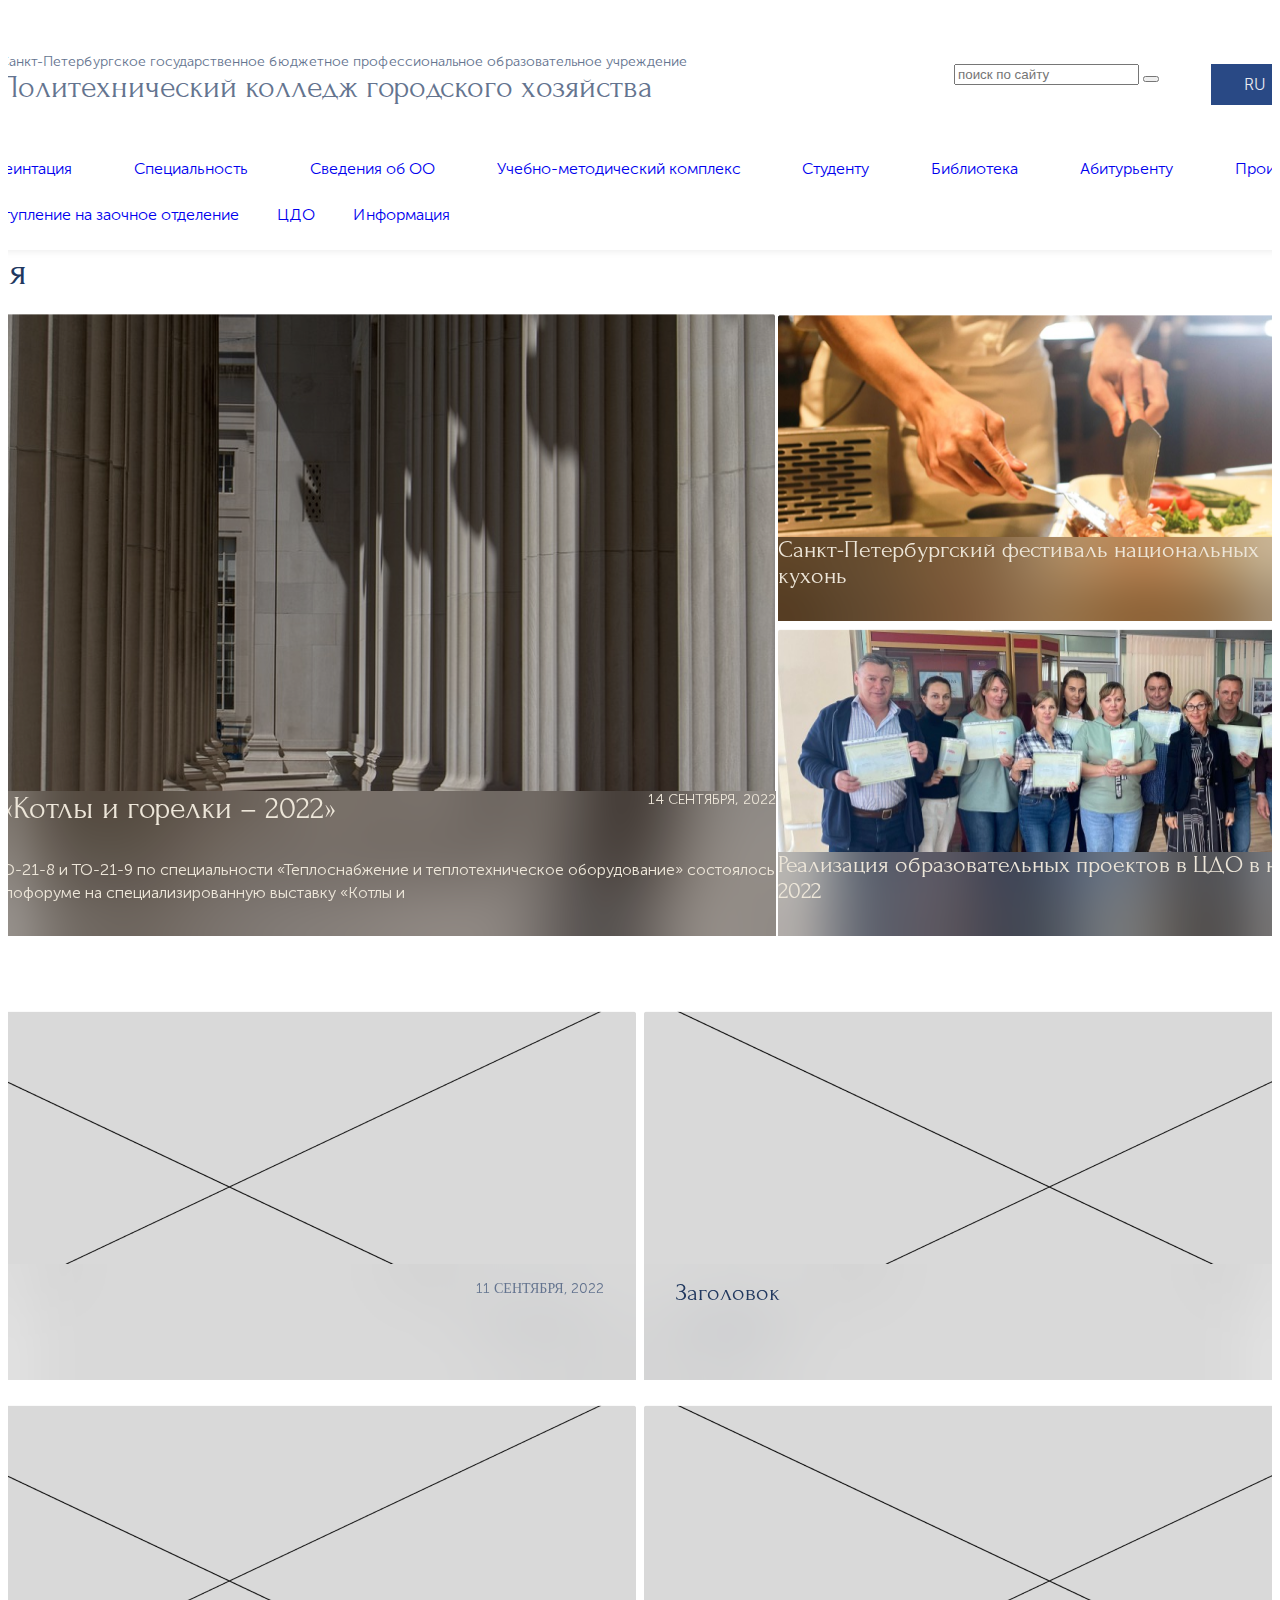
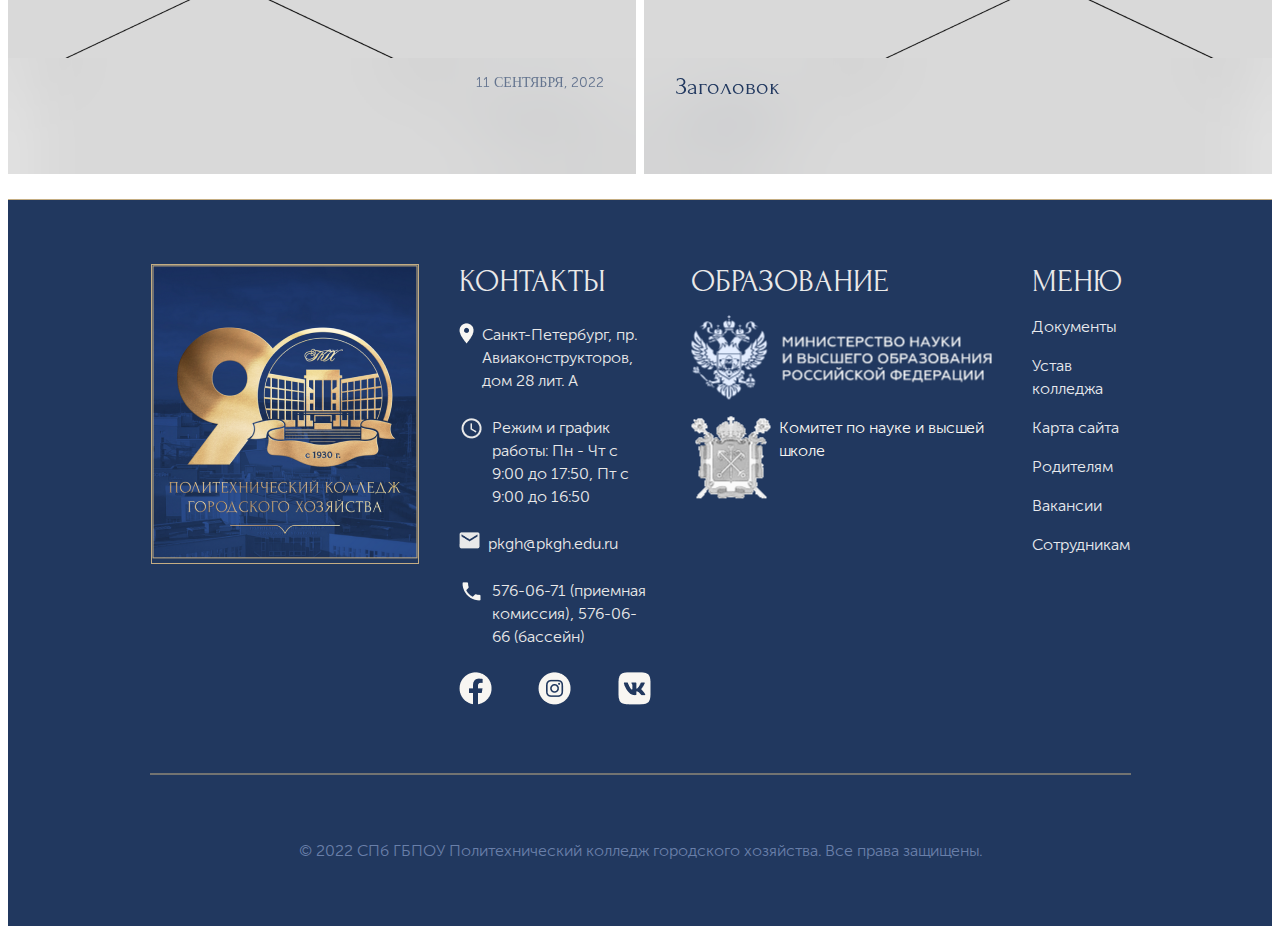
<file: ads.html>
<!DOCTYPE html>
<html>
<head>
  <title>
  </title>
  <meta charset="UTF-8">
  <meta name="viewport" content="width=device-width, initial-scale=1">
  <link rel="stylesheet" href="css/fonts.css">
  <link rel="stylesheet" href="css/main.css">
  <link rel="stylesheet" href="css/header.css">
  <link rel="stylesheet" href="css/ads.css">
  <link rel="stylesheet" href="css/footer.css">
</head>
<body>
  <div class="wrapper">
    <div class="content">

      <!-- header -->
      <header class="header-info">
          <div class="heade-info-box">
          <div class="header-info-title">
              <div class="header-info-logo">
              <img src="img/header/header-info-logo.png" alt="Логотип">
              </div>
              <div class="header-info-text">
              <span class="header-info-text__one">Санкт-Петербургское государственное бюджетное профессиональное образовательное учреждение</span>
              <span class="header-info-text__two">Политехнический колледж городского хозяйства</span>
              </div>
              <div class="header-info-service">
                  <div class="header-info-service__search">
                  <input type="text" placeholder="поиск по сайту">
                  <button type="submit"> </button>
                  </div>
              <div class="header-info-service__language">
                  <div class="header-info-service__dropdown">
                  <span class="header-info-service__RU">RU</span>
                  <div class="header-info-service__dropdown-content">
                      <a href="#">RU</a>
                      <a href="#">EN</a>
                  </div>
                  </div>  
              </div>
              <div class="header-info-service__vision">
                  <img src="img/header/header-info-service__vision.png" alt="Версия для слабовидящих">              
              </div>
              <div class="header-info-login">
                  <img src="img/header/header-info-login.png" alt="Войти на сайт с помощью логин паролья">
              </div>
              </div>
          </div>
          <nav class="header-menu">
              <div class="header-menu__one">
              <span class="header-menu__item-main"><a class="header-main-link" href="#">Главная</a></span>
              <span class="header-menu__item"><a class="link" href="#">Профореинтация</a></span>
              <span class="header-menu__item"><a class="link" href="#">Специальность</a></span>
              <span class="header-menu__item"><a class="link" href="#">Сведения об ОО</a></span>
              <span class="header-menu__item"><a class="link" href="#">Учебно-методический комплекс</a></span>
              <span class="header-menu__item"><a class="link" href="#">Студенту</a></span>
              <span class="header-menu__item"><a class="link" href="#">Библиотека</a></span>
              <span class="header-menu__item"><a class="link" href="#">Абитурьенту</a></span>
              <span class="header-menu__item"><a class="link" href="#">Производственное обучение</a></span>
              </div>
              <div class="header-menu__two"> 
              <span class="header-menu__item"><a class="link" href="#">Работодателю</a></span>
              <span class="header-menu__item"><a class="link" href="#">Поступление на заочное отделение</a></span>
              <span class="header-menu__item"><a class="link" href="#">ЦДО</a></span>
              <span class="header-menu__item"><a class="link" href="#">Информация</a></span>
              </div>
          </nav>
          </div>
          <div class="heade-info-box-compact">
          <div class="heade-info-box-compact__logo">
              <img src="./img/header/heade-info-box-compact__logo.png">
          </div>
          <div class="heade-info-box-compact__title">
              Политехнический колледж городского хозяйства
          </div>
          <div class="heade-info-box-compact__hamburger">
              <a href="#"><img src="./img/header/heade-info-box-compact__hamburger.png"></a>
          </div>
          </div>
          
      </header>
      <!-- header -->

      <div class="announcement-content">
        <span class="news-nav__title H">Объявления</span>
        <div class="news">
          
          <div class="news-tabs">
            <section id="content1">            
              <div class="content1-news-tabs-info">
                <div class="content1-news-tabs-info__one"> 
                  <div class="content1-one-news-tabs-info__blur">
                    <div class="content1-one-news-tabs-info__title forum_400">Экспофорум «Котлы и горелки – 2022»</div>
                    <div class="content1-one-news-tabs-info__date museo-sans_300">14 СЕНТЯБРЯ, 2022</div>
                    <div class="content1-one-news-tabs-info__text museo-sans_300">
                      13 сентября для групп ТО-21-8 и ТО-21-9 по специальности «Теплоснабжение и теплотехническое оборудование» состоялось выездное занятие в Экспофоруме на специализированную выставку «Котлы и 
                    </div>
                  </div>
                </div>
                <div class="content1-news-tabs-info__two">
                  <div class="content1-news-tabs-info__three">
                    <div class="content1-three-news-tabs-info__blur">
                      <div class="content1-three-news-tabs-info__title forum_400">Санкт-Петербургский фестиваль национальных кухонь</div>
                      <div class="content1-three-news-tabs-info__date museo-sans_300">14 СЕНТЯБРЯ, 2022</div>
                    </div>
                  </div>
                  <div class="content1-news-tabs-info__four">
                    <div class="content1-four-news-tabs-info__blur">
                      <div class="content1-four-news-tabs-info__title forum_400">Реализация образовательных проектов в ЦДО в новом 2022</div>
                      <div class="content1-four-news-tabs-info__date museo-sans_300">14 СЕНТЯБРЯ, 2022</div>
                    </div>
                  </div>
                </div>
              </div>
            </section>  
            <div class="news__button button">
              <a href="#" class="news__more link_white museo-sans_300 font_size-16_height-144">Посмотреть все</a>
            </div>
          </div>

          <div class="news-tabs-compact">
            <div class="news-tabs-compact__info-one">
              <div class="news-tabs-compact__image">
              </div>
              <article class="news-tabs-compact__article">
                <span class="news-tabs-compact__title forum_400">Экспофорум «Котлы и горелки – 2022»</span>
                <span class="news-tabs-compact__date museo-sans-300">14 СЕНТЯБРЯ, 2022</span>
                <span class="news-tabs-compact__text museo-sans-300">13 сентября для групп ТО-21-8 и ТО-21-9 по специальности «Теплоснабжение и теплотехническое оборудование» состоялось выездное занятие в Экспофоруме на специализированную выставку «Котлы и </span>
              </article>
            </div>
            <div class="news-tabs-compact__info-two">
              <div class="news-tabs-compact__blur">
                <span> <a class="link_gold_30 H3" href=""> Санкт-Петербургский фестиваль национальных кухонь</a></span>
                <span class="body_thin color_gold_70">14 СЕНТЯБРЯ, 2022</span>
              </div>                    
            </div>
            <div class="news-tabs-compact__info-three">
              <div class="news-tabs-compact__blur">
                <span> <a class="link_gold_30 H3" href=""> Реализация образовательных проектов в ЦДО в новом 2022</a></span>
                <span class="body_thin color_gold_70">13 СЕНТЯБРЯ, 2022</span>
              </div> 
            </div>
          </div>
        </div>
        
        <div class="news-contener">
          <div class="news-contener-box">
            <div class="news-contener-box__title">
              <span class="news-contener-box__named"> Заголовок </span>
              <span class="news-contener-box__date"> 11 СЕНТЯБРЯ, 2022</span>
            </div>
          </div>
          <div class="news-contener-box">
            <div class="news-contener-box__title">
              <span class="news-contener-box__named"> Заголовок </span>
              <span class="news-contener-box__date"> 12 СЕНТЯБРЯ, 2022</span>
            </div>
          </div>
        </div>

        <div class="news-contener">
          <div class="news-contener-box">
            <div class="news-contener-box__title">
              <span class="news-contener-box__named"> Заголовок </span>
              <span class="news-contener-box__date"> 11 СЕНТЯБРЯ, 2022</span>
            </div>
          </div>
          <div class="news-contener-box">
            <div class="news-contener-box__title">
              <span class="news-contener-box__named"> Заголовок </span>
              <span class="news-contener-box__date"> 12 СЕНТЯБРЯ, 2022</span>
            </div>
          </div>
        </div>
      </div>

      <!--footer-->
      <footer class="footer">
        <div class="footer-content">
          <div class="footer-content__logo">
            <img src="img/footer/footer-content__logo.png" alt="Лого">
          </div>
          <div class="footer-content__contact">
              <span class="footer-content__title">КОНТАКТЫ</span>
              <span class="footer-content__contact-item"><img src="img/footer/footer-content__contact-item-one.png" alt="">
                  Санкт-Петербург, пр. Авиаконструкторов, дом 28 лит. А
              </span>
              <span class="footer-content__contact-item">
                  <img src="img/footer/footer-content__contact-item-two.png" alt="">
                  Режим и график работы:
                  Пн - Чт с 9:00 до 17:50, Пт с 9:00 до 16:50
              </span>
              <span class="footer-content__contact-item">
                  <img src="img/footer/footer-content__contact-item-three.png" alt="">
                  pkgh@pkgh.edu.ru
              </span>
              <span class="footer-content__contact-item">
                  <img src="img/footer/footer-content__contact-item-four.png" alt="">
                  576-06-71 (приемная комиссия), 
                  576-06-66 (бассейн)
              </span>
              <div class="footer-content__social"> 
                <a href="#"><img src="img/footer/Facebook.png" alt="Facebook"></a>
                <a href="#"><img src="img/footer/Instagram.png" alt="Facebook"></a>
                <a href="#"><img src="img/footer/VK.png" alt="Facebook"></a>
              </div>
          </div>
          <div class="footer-content__education">
              <span class="footer-content__title">ОБРАЗОВАНИЕ</span>
              <img src="img/footer/fed.png">
              <span class="footer-content__education-item museo-sans_300">
                  <img src="img/footer/gerb.png">
                  Комитет по науке и высшей школе
              </span>
          </div>
          <div class="footer-content__nav museo-sans_300">
              <span class="footer-content__title">
                  МЕНЮ
              </span>
              <span class="footer-content__menue-item">
                <a class="footer-link" href="#">Документы</a> 
              </span>
              <span class="footer-content__menue-item">
                <a class="footer-link" href="#">Устав колледжа</a> 
              </span>
              <span class="footer-content__menue-item">
                <a class="footer-link" href="#">Карта сайта</a> 
              </span>
              <span class="footer-content__menue-item">
                <a class="footer-link" href="#">Родителям</a> 
              </span>
              <span class="footer-content__menue-item">
                <a class="footer-link" href="#">Вакансии</a> 
              </span>
              <span class="footer-content__menue-item">
                <a class="footer-link" href="#">Сотрудникам</a> 
              </span>
          </div>
        </div>
        <div class="footer-line"></div>
        <div class="copyright">
          <!-- <img src="img/line.png" alt="Линия"> -->
          <span class="copyright__item museo-sans_300">© 2022 СПб ГБПОУ Политехнический колледж городского хозяйства. Все права защищены.</span>
        </div>
      </footer>
      <!--footer-->

    </div>
  </div>
</body>
</html>
</file>
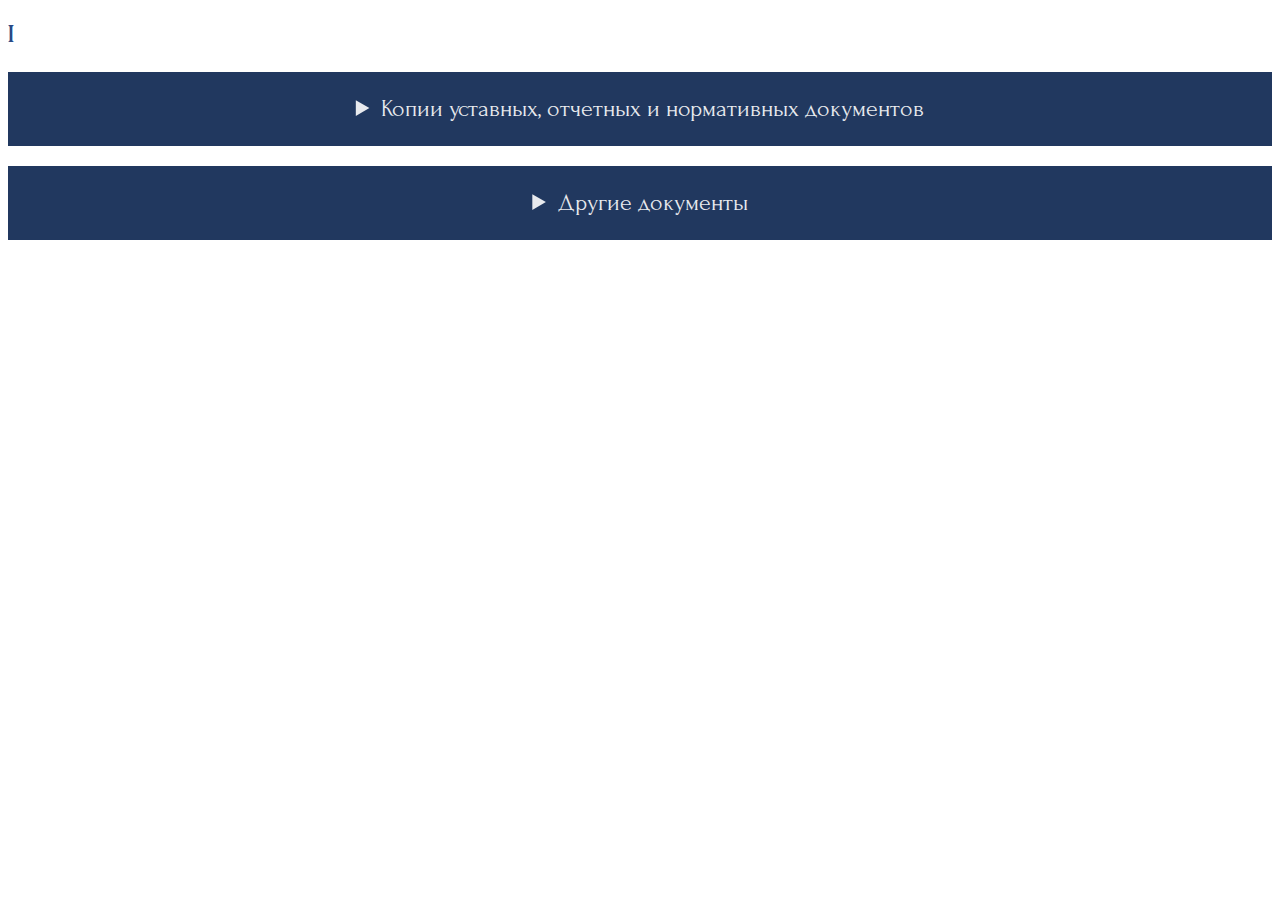
<file: documents.html>
<!DOCTYPE html>
<html>
<head>
  <title>
  </title>
  <meta charset="UTF-8">
  <meta name="viewport" content="width=device-width, initial-scale=1">
  <link rel="stylesheet" href="css/fonts.css">
  <link rel="stylesheet" href="css/main.css">
  <link rel="stylesheet" href="css/header.css">
  <link rel="stylesheet" href="css/documents.css">
  <link rel="stylesheet" href="css/footer.css">
</head>
<body>
<div class="wrapper">
<div class="content">
  <div class="documents">
    <div class="documents__title H color_cobalt">Документы</div>


    <div class="accordion-box">
      <details class="accordion-box__details" >
        <summary class="color-sapphire_10 text_pointer forum_400 font_size-24_height-26">Копии уставных, отчетных и нормативных документов</summary>
          <div class="accordion-box__content">
            <div class="accordion-box__text">
              <div class="H1  body_thin"><a class="link-sapphire_30" href="#"><img src="img/contact/ic_file_download_48px.png" alt="">Скачать квитанцию на оплату обучения (для оплаты через Сбер банк)</a></div>
              <div class="H1  body_thin"><a class="link-sapphire_30" href="#"><img src="img/contact/ic_file_download_48px.png" alt="">Скачать квитанцию на оплату услуг (для оплаты через Сбер банк)</a></div>
              <div class="H1  body_thin"><a class="link-sapphire_30" href="#"><img src="img/contact/ic_file_download_48px.png" alt="">Скачать квитанцию на оплату обучения (при оплате в других банках)</a></div>
              <div class="H1  body_thin"><a class="link-sapphire_30" href="#"><img src="img/contact/ic_file_download_48px.png" alt="">Скачать квитанцию на оплату услуг (при оплате в других банках)</a></div>
              <div class="H1  body_thin"><a class="link-sapphire_30" href="#"><img src="img/contact/ic_file_download_48px.png" alt="">Скачать образец платежного поручения</a></div>
            </div>
          </div>
      </details>
    </div>  

    <div class="accordion-box">
      <details class="accordion-box__details" >
        <summary class="color-sapphire_10 text_pointer forum_400 font_size-24_height-26">Другие документы</summary>
          <div class="accordion-box__content">
            <div class="accordion-box__text">
              <div class="H1  body_thin"><a class="link-sapphire_30" href="#"><img src="img/contact/ic_file_download_48px.png" alt="">Скачать квитанцию на оплату обучения (для оплаты через Сбер банк)</a></div>
              <div class="H1  body_thin"><a class="link-sapphire_30" href="#"><img src="img/contact/ic_file_download_48px.png" alt="">Скачать квитанцию на оплату услуг (для оплаты через Сбер банк)</a></div>
              <div class="H1  body_thin"><a class="link-sapphire_30" href="#"><img src="img/contact/ic_file_download_48px.png" alt="">Скачать квитанцию на оплату обучения (при оплате в других банках)</a></div>
              <div class="H1  body_thin"><a class="link-sapphire_30" href="#"><img src="img/contact/ic_file_download_48px.png" alt="">Скачать квитанцию на оплату услуг (при оплате в других банках)</a></div>
              <div class="H1  body_thin"><a class="link-sapphire_30" href="#"><img src="img/contact/ic_file_download_48px.png" alt="">Скачать образец платежного поручения</a></div>
            </div>
          </div>
      </details>
    </div> 
      
  </div>
</div>
</div>
</body>
</html>
</file>
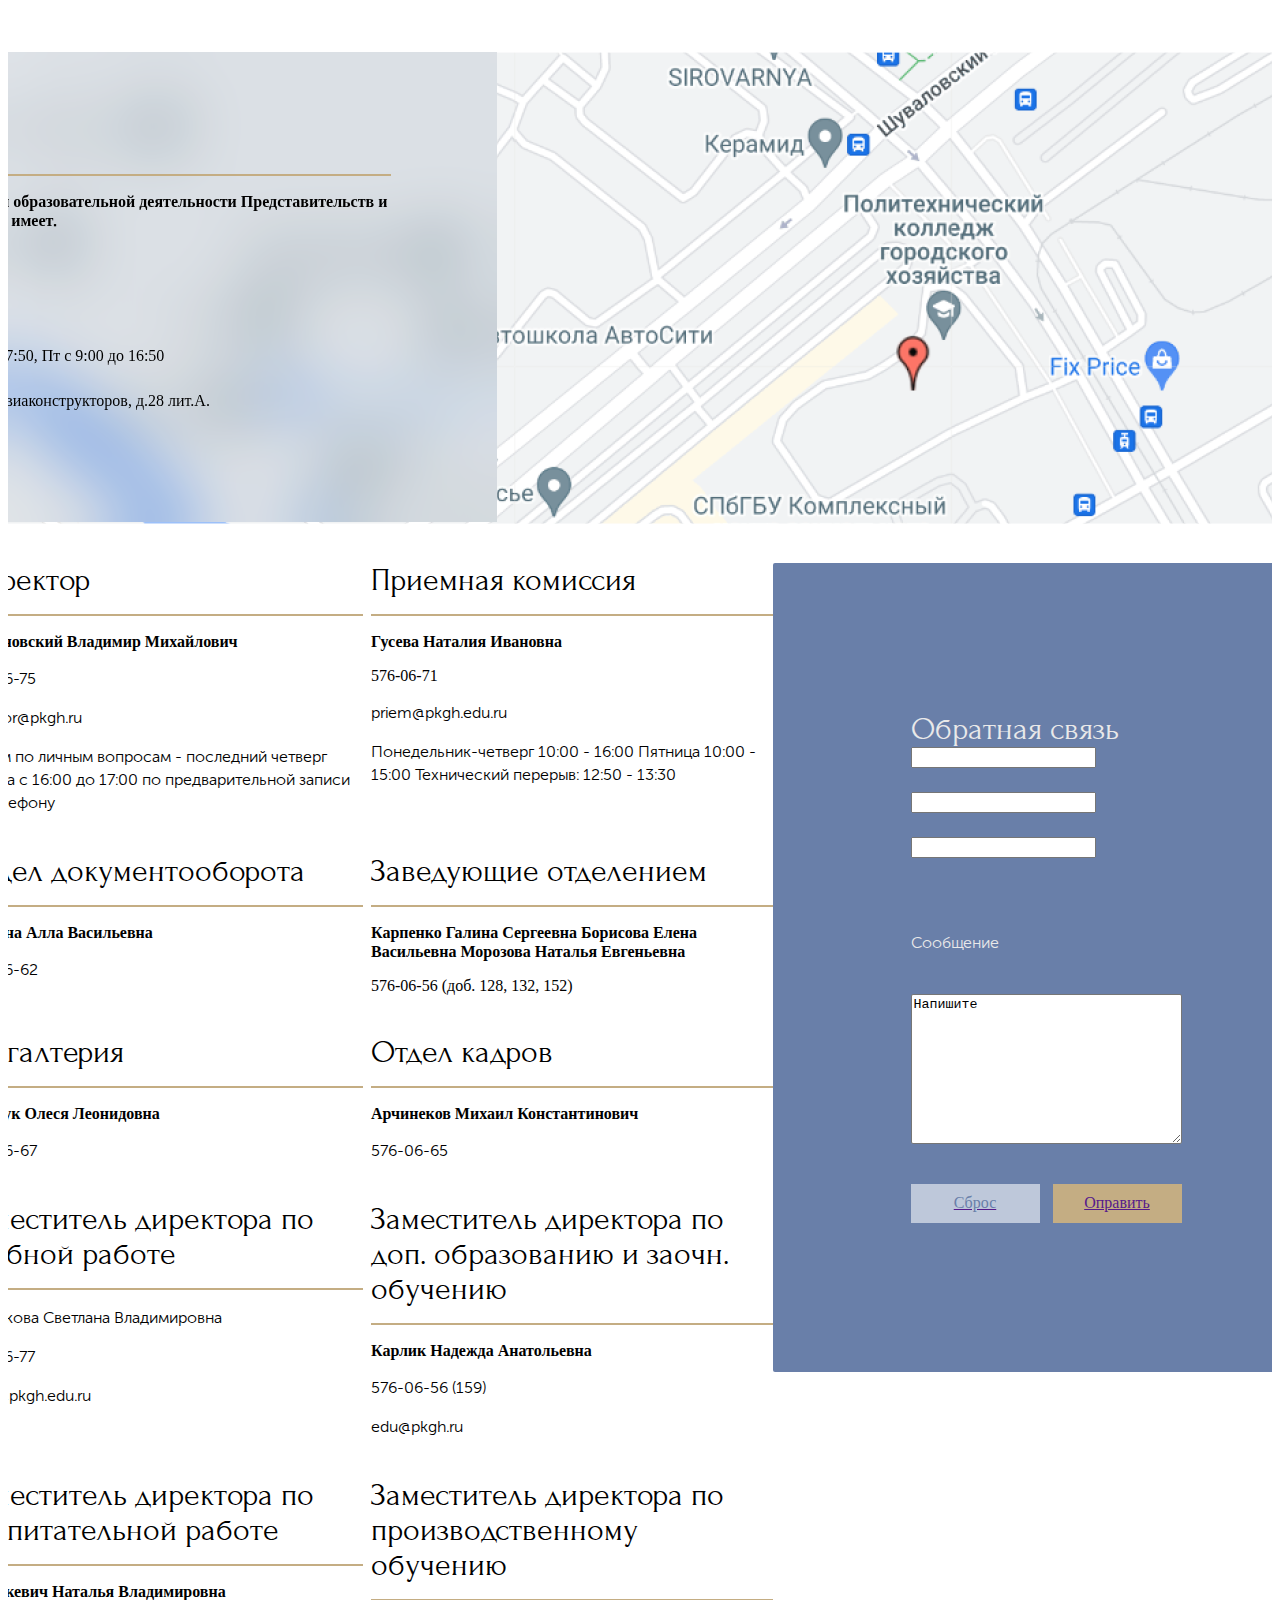
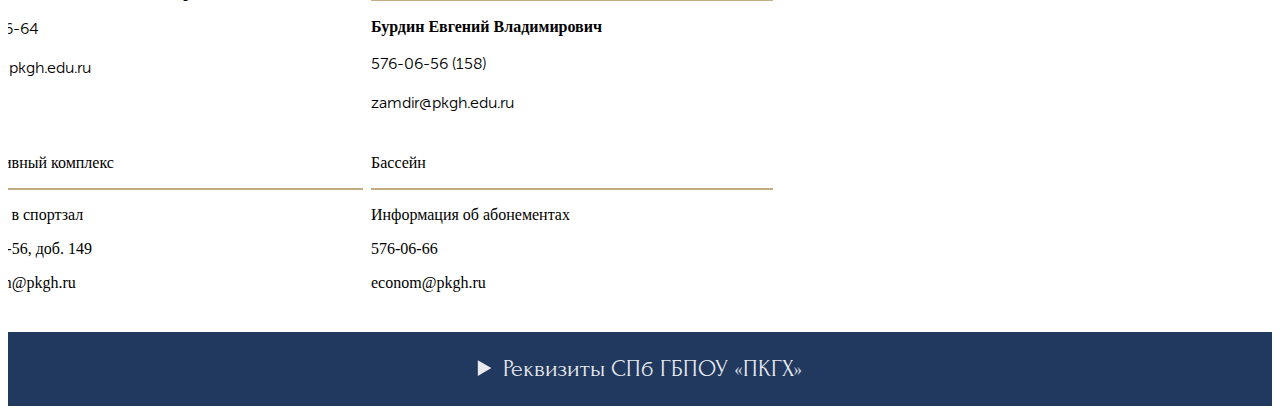
<file: index-contact.html>
<!DOCTYPE html>
<html>
<head>
  <title>
  </title>
  <meta charset="UTF-8">
  <meta name="viewport" content="width=device-width, initial-scale=1">
  <link rel="stylesheet" href="css/fonts.css">
  <link rel="stylesheet" href="css/main.css">
  <link rel="stylesheet" href="css/header.css">
  <link rel="stylesheet" href="css/contacts.css">
  <link rel="stylesheet" href="css/footer.css">

</head>
<body>
<div class="wrapper">
<div class="content">
  <div class="contacts">
    <div class="contacts-map">
      <span class="contacts__title H color_cobalt">Контакты</span>
    <div class="contacts-map__addres">
      <img src="./img/contacts-map__addres.png" alt="">
      <div class="contacts-map__blur">
        <div class="contacts-map__find-us">
          <span class="contacts-map__title H3">Как нас найти</span>
          <div class="contacts-map__line line"></div>
          <span class="contacts-map__text body_bold">Места осуществления образовательной деятельности
            Представительств и филиалов колледж не имеет.</span>
            <span><img src="./img/ic_local_phone_48px.png" alt="">576-06-75</span>
            <span><img src="./img/ic_mail_outline_48px.png" alt="">pkgh@pkgh.edu.ru</span>
            <span><img src="./img/ic_schedule_48px.png" alt=""> Пн - Чт с 9:00 до 17:50, Пт с 9:00 до 16:50</span>
            <span><img src="./img/ic_place_48px.png" alt="">197373, СПб, пр. Авиаконструкторов, д.28 лит.А.</span>
            <span class="contacts-map__director H3">Директор</span>
        </div>
      </div>
    </div>
    </div>
    <div class="contacts-box">
      <div class="contacts-box__departments">
        <div class="contacts-box__director">
          <div class="contacts-box-1">
            <div class="contacts-box-2">
              <span class="H1">Директор</span>
              <div class="line"> </div>
              <span class="body_bold">Малиновский Владимир Михайлович</span>
              <span class="body_thin">576-06-75</span>
              <span class="body_thin">director@pkgh.ru</span>
              <span class="body_thin">Прием по личным вопросам - последний четверг месяца с 16:00 до 17:00 по предварительной записи по телефону</span>
            </div>
            <div class="contacts-box-2">
              <span class="H1">Приемная комиссия</span>
              <div class="line"> </div>
              <span class="body_bold">Гусева Наталия Ивановна</span>
              <span class="class="body_thin>576-06-71</span>
              <span class="body_thin">priem@pkgh.edu.ru</span>
              <span class="body_thin">Понедельник-четверг 10:00 - 16:00
                Пятница 10:00 - 15:00
                Технический перерыв: 12:50 - 13:30</span>
            </div>
          </div>
        </div>
        <div class="contacts-box-5">
          <div class="contacts-box-1">
            <div class="contacts-box-2">
              <span class="H1">Отдел документооборота</span>
              <div class="line"> </div>
              <span class="body_bold">Шорина Алла Васильевна</span>
              <span class="body_thin">576-06-62</span>
            </div>
            <div class="contacts-box-2">
              <span class="H1">Заведующие отделением</span>
              <div class="line"> </div>
              <span class="body_bold">Карпенко Галина Сергеевна
                Борисова Елена Васильевна
                Морозова Наталья Евгеньевна</span>
                <span>576-06-56 (доб. 128, 132, 152)</span>

            </div>              
          </div>
        </div>
        <div class="contacts-box-5">
          <div class="contacts-box-1">
            <div class="contacts-box-2">
              <span class="H1">Бухгалтерия</span>
              <div class="line"> </div>
              <span class="body_bold">Гальчук Олеся Леонидовна</span>
              <span class="body_thin">576-06-67</span>
            </div>
            <div class="contacts-box-2">
              <span class="H1">Отдел кадров</span>  
              <div class="line"> </div>
              <span class="body_bold">Арчинеков Михаил Константинович</span>
              <span class="body_thin">576-06-65</span>
            </div>
          </div>
        </div>
        <div class="contacts-box-5">
          <div class="contacts-box-1">
            <div class="contacts-box-2">
              <span class="H1">Заместитель директора по учебной работе</span>
              <div class="line"> </div>
              <span class="body_thin">Барсукова Светлана Владимировна</span>
              <span class="body_thin">576-06-77</span>
              <span class="body_thin">pkgh@pkgh.edu.ru</span>
            </div>
            <div class="contacts-box-2">
              <span class="H1">Заместитель директора по доп. образованию и заочн. обучению</span>
              <div class="line"> </div>
              <span class="body_bold">Карлик Надежда Анатольевна</span>
              <span class="body_thin">576-06-56 (159)</span>
              <span class="body_thin">edu@pkgh.ru</span>
            </div>
          </div>
        </div>
        <div class="contacts-box-5">
          <div class="contacts-box-1">
            <div class="contacts-box-2">
              <span class="H1">Заместитель директора по воспитательной работе</span>
              <div class="line"> </div>
              <span class="body_bold">Шумакевич Наталья Владимировна</span>
              <span class="body_thin">576-06-64</span>
              <span class="body_thin">pkgh@pkgh.edu.ru</span>
            </div>
            <div class="contacts-box-2">
              <span class="H1">Заместитель директора по производственному обучению</span>
              <div class="line"> </div>
              <span class="body_bold">Бурдин Евгений Владимирович</span>
              <span class="body_thin">576-06-56 (158)</span>
              <span class="body_thin">zamdir@pkgh.edu.ru</span>
            </div>
          </div>
        </div>
        <div class="contacts-box-5">
          <div class="contacts-box-1">
            <div class="contacts-box-2">
              <span>Спортивный комплекс</span>
              <div class="line"> </div>
              <span>Запись в спортзал</span>
              <span>576-06-56, доб. 149</span>
              <span>econom@pkgh.ru</span>
            </div>
            <div class="contacts-box-2">
              <span>Бассейн</span>
              <div class="line"> </div>
              <span>Информация об абонементах</span>
              <span>576-06-66</span>
              <span>econom@pkgh.ru</span>
            </div>
          </div>            
        </div>
      </div>
      <div class="contacts-box_feed-back feed-back">
        <div class="contacts-box-2-1">
          <span class="feed-back__title H1 color_graphite_10">Обратная связь</span>
          <div class="feed-back__form">
            <div class="feed-back__fio">
              <input type="ФИО">
              <input type="Телефон">
              <input type="Email">
            </div>
            <span class="body_thin color_graphite_10">Сообщение</span>
            <textarea class="feed-back_textarea">Напишите</textarea>
            <!-- TODO доделать кнопки -->
            <div style="display:flex; flex-direction: row; justify-content: space-between; align-self: stretch;">
              <a href=""><div class="button color_gold_70" style="width: 129px; background: #BEC8DA;">Сброс</div></a> 
              <a href=""><div class="button " style="width: 129px; background: #C4AD83;">Оправить</div></a> 
            </div>
          </div>
        </div>
      </div>
    </div>

    <div class="accordion-box">
      <details class="accordion-box__details" >
        <summary class="color-sapphire_10 text_pointer forum_400 font_size-24_height-26">Реквизиты СПб ГБПОУ «ПКГХ»</summary>
          <div class="accordion-box__content">
            <div class="accordion-box__text">
              <span class="H1 color-sapphire_10">Санкт-Петербургское государственное бюджетное профессиональное образовательное учреждение «Политехнический колледж городского хозяйства»
              </span>
              <p>
                <div class="line"></div>
              </p>
              <span class="H1 color-sapphire_30 body_thin">
                <p>ИНН 7801025747 </p> 
                <p> КПП 781401001
                <br>
                Комитет финансов Санкт-Петербурга (СПб ГБПОУ «ПКГХ», л/с 0821005)</p>
                <p> Банк плательщика (получателя):
                СЕВЕРО-ЗАПАДНОЕ ГУ БАНКА РОССИИ//УФК по г. Санкт-Петербургу, г. Санкт-Петербург
                БИК банка плательщика (получателя): 014030106
                Номер счета банка плательщика (получателя): 40102810945370000005
                Номер казначейского счета (номер счета плательщика (получателя)): 03224643400000007200
                КБК ПД (00000000000000000130)
                Код ОКТМО 40326000
                </p>
                <p>
                Юр.адрес:
                <br>
                197373, г. Санкт-Петербург, пр. Авиаконструкторов д.28, литер А
                тел/факс: 576-06-75
                </p>
              </span>
              <div class="H1  body_thin"><a class="link-sapphire_30" href="#"><img src="img/contact/ic_file_download_48px.png" alt="">Скачать квитанцию на оплату обучения (для оплаты через Сбер банк)</a></div>
              <div class="H1  body_thin"><a class="link-sapphire_30" href="#"><img src="img/contact/ic_file_download_48px.png" alt="">Скачать квитанцию на оплату услуг (для оплаты через Сбер банк)</a></div>
              <div class="H1  body_thin"><a class="link-sapphire_30" href="#"><img src="img/contact/ic_file_download_48px.png" alt="">Скачать квитанцию на оплату обучения (при оплате в других банках)</a></div>
              <div class="H1  body_thin"><a class="link-sapphire_30" href="#"><img src="img/contact/ic_file_download_48px.png" alt="">Скачать квитанцию на оплату услуг (при оплате в других банках)</a></div>
              <div class="H1  body_thin"><a class="link-sapphire_30" href="#"><img src="img/contact/ic_file_download_48px.png" alt="">Скачать образец платежного поручения</a></div>
            </div>
          </div>
      </details>
    </div>  
     
  </div>
</div>
</div>
</body>
</html>
</file>
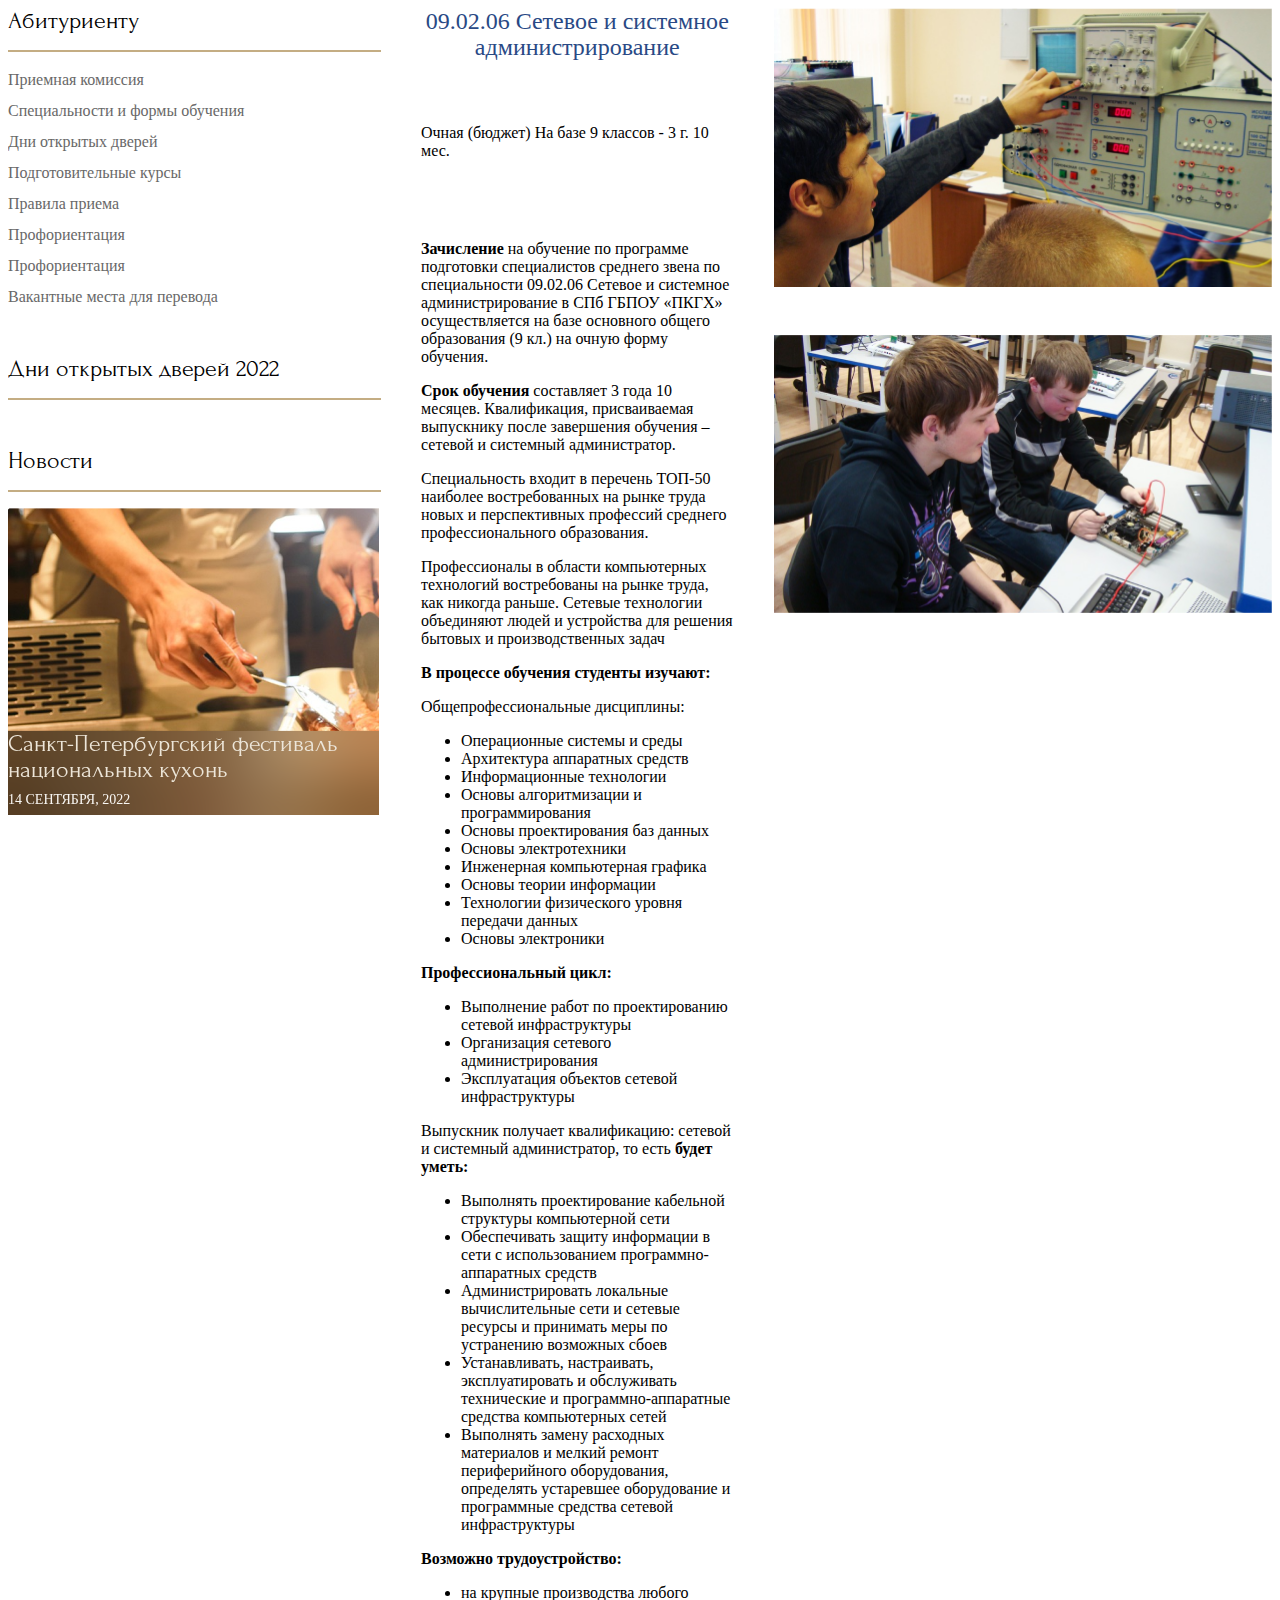
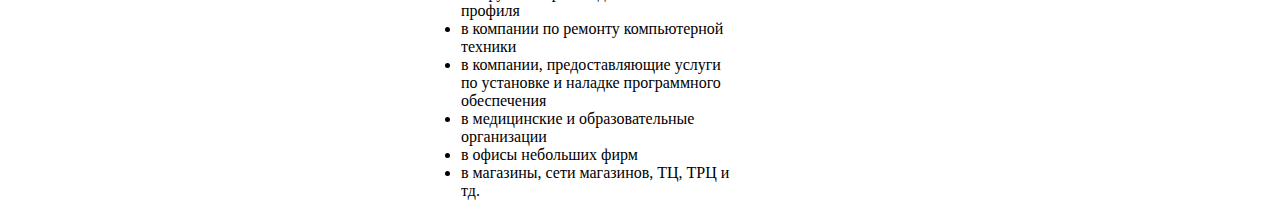
<file: index-inner-page.html>
<!DOCTYPE html>
<html>
<head>
  <title>
  </title>
  <meta charset="UTF-8">
  <meta name="viewport" content="width=device-width, initial-scale=1">
  <link rel="stylesheet" href="css/fonts.css">
  <link rel="stylesheet" href="css/main.css">
  <link rel="stylesheet" href="css/header.css">
  <link rel="stylesheet" href="css/inner-page.css">
  <link rel="stylesheet" href="css/footer.css">
</head>
<body>
<div class="wrapper">
<div class="content">
  <div class="box-1">
    <div class="box-2">
      <div class="box-3">
        <div class="title forum_400">Абитуриенту</div>
        <div class="line"></div>
        <div class="menue">
          <a href="#" class="menue__item museo-sans-300 link">Приемная комиссия</a>
          <a href="#" class="menue__item museo-sans-300 link">Специальности и формы обучения</a>
          <a href="#" class="menue__item museo-sans-300 link">Дни открытых дверей</a>
          <a href="#" class="menue__item museo-sans-300 link">Подготовительные курсы</a>
          <a href="#" class="menue__item museo-sans-300 link">Правила приема</a>
          <a href="#" class="menue__item museo-sans-300 link">Профориентация</a>
          <a href="#" class="menue__item museo-sans-300 link">Профориентация</a>
          <a href="#" class="menue__item museo-sans-300 link">Вакантные места для перевода</a>
        </div>
      </div>
      <div class="box-3">
        <div class="title forum_400">Дни открытых дверей 2022
        </div>
        <div class="line"></div>

      </div>
      <div class="box-3">
        <div class="title forum_400">Новости</div>
        <div class="line"></div>
        <div class="image">
          <div class="image__blur">
            <div class="image__title forum_400">Санкт-Петербургский фестиваль национальных кухонь</div>
            <div class="image__date museo-sans-300">14 СЕНТЯБРЯ, 2022</div>
          </div>
        </div>
      </div>
    </div>
    <div class="box-2">
      <span class="title color_cobalt"> 09.02.06	Сетевое и системное администрирование</span>

      <span class="text"> 
        <p>Очная (бюджет)
        На базе 9 классов - 3 г. 10 мес.</p>
      </span>
      <span class="text">
      <p> <b>Зачисление</b> на обучение по программе подготовки специалистов среднего звена по специальности 09.02.06 Сетевое и системное администрирование в СПб ГБПОУ «ПКГХ» осуществляется на базе основного общего образования (9 кл.) на очную форму обучения.</p>

      <p><b>Срок обучения</b> составляет 3 года 10 месяцев. Квалификация, присваиваемая выпускнику после завершения обучения – сетевой и системный администратор.

      <p>Специальность входит в перечень ТОП-50 наиболее востребованных на рынке труда новых и перспективных профессий среднего профессионального образования.</p>

      <p>Профессионалы в области компьютерных технологий востребованы на рынке труда, как никогда раньше. Сетевые технологии объединяют людей и устройства для решения бытовых и производственных задач</p>

      <p><b>В процессе обучения студенты изучают:</b></p>
      Общепрофессиональные дисциплины:
      <ul>
        <li>Операционные системы и среды</li>
        <li>Архитектура аппаратных средств</li>
        <li>Информационные технологии</li>
        <li>Основы алгоритмизации и программирования</li>
        <li>Основы проектирования баз данных</li>
        <li>Основы электротехники</li>
        <li>Инженерная компьютерная графика</li>
        <li>Основы теории информации</li>
        <li>Технологии физического уровня передачи данных</li>
        <li>Основы электроники</li>
      </ul>
      <b>Профессиональный цикл:</b>
      <ul>
        <li>Выполнение работ по проектированию сетевой инфраструктуры</li>
        <li>Организация сетевого администрирования</li>
        <li>Эксплуатация объектов сетевой инфраструктуры</li>
      </ul>

      Выпускник получает квалификацию: сетевой и системный администратор, то есть <b>будет уметь:</b>
      <ul>
        <li>Выполнять проектирование кабельной структуры компьютерной сети</li>
        <li>Обеспечивать защиту информации в сети с использованием программно-аппаратных средств</li>
        <li>Администрировать локальные вычислительные сети и сетевые ресурсы и принимать меры по устранению возможных сбоев</li>
        <li>Устанавливать, настраивать, эксплуатировать и обслуживать технические и программно-аппаратные средства компьютерных сетей</li>
        <li>Выполнять замену расходных материалов и мелкий ремонт периферийного оборудования, определять устаревшее оборудование и программные средства сетевой инфраструктуры</li>
      </ul>

      <b>Возможно трудоустройство:</b>
      <ul>
        <li>на крупные производства любого профиля</li>
        <li>в компании по ремонту компьютерной техники</li>
        <li>в компании, предоставляющие услуги по установке и наладке программного обеспечения</li>
        <li>в медицинские и образовательные организации </li>
        <li>в офисы небольших фирм</li>
        <li>в магазины, сети магазинов, ТЦ, ТРЦ и тд.</li>
      </ul>

      </span>

    </div>
    <div class="box-2">

      <div class="photo-1"></div>
      <div class="photo-2"></div>

    </div>
  </div>
</div>
</div>
</body>
</html>
</file>
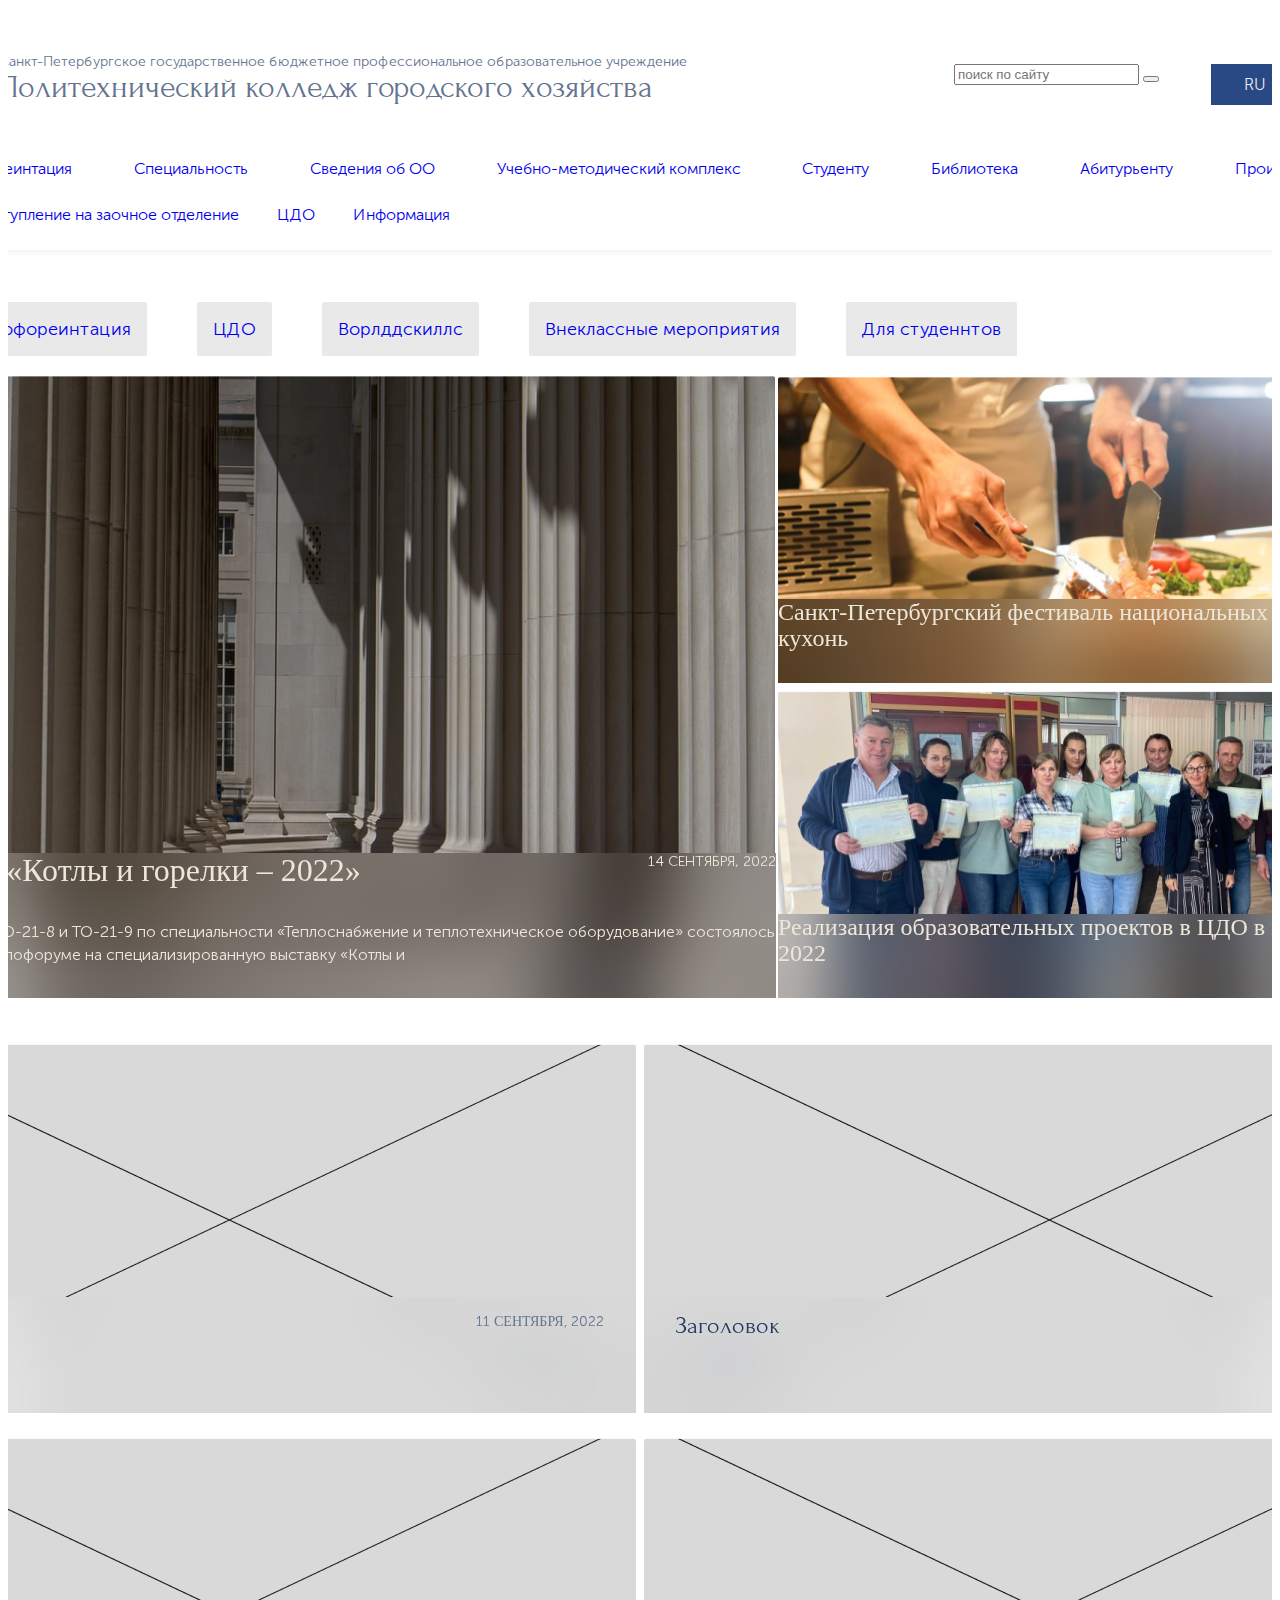
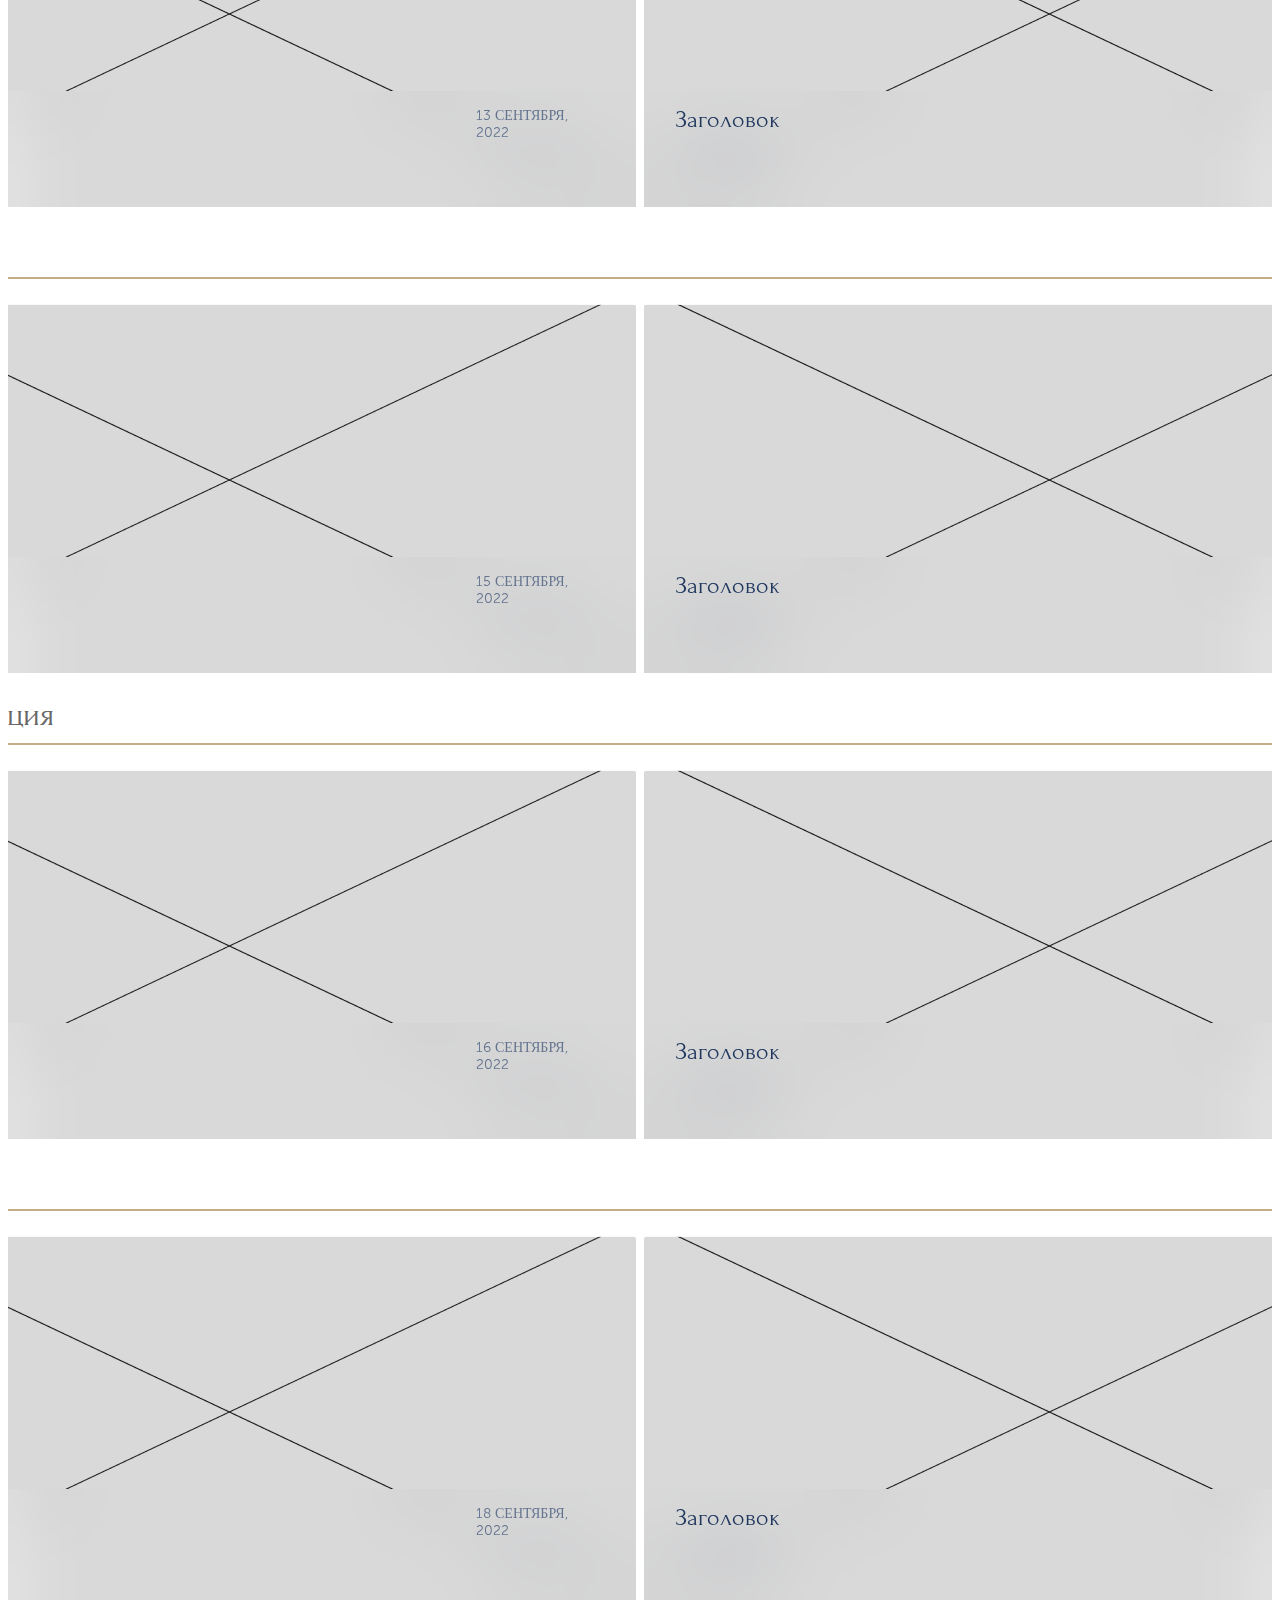
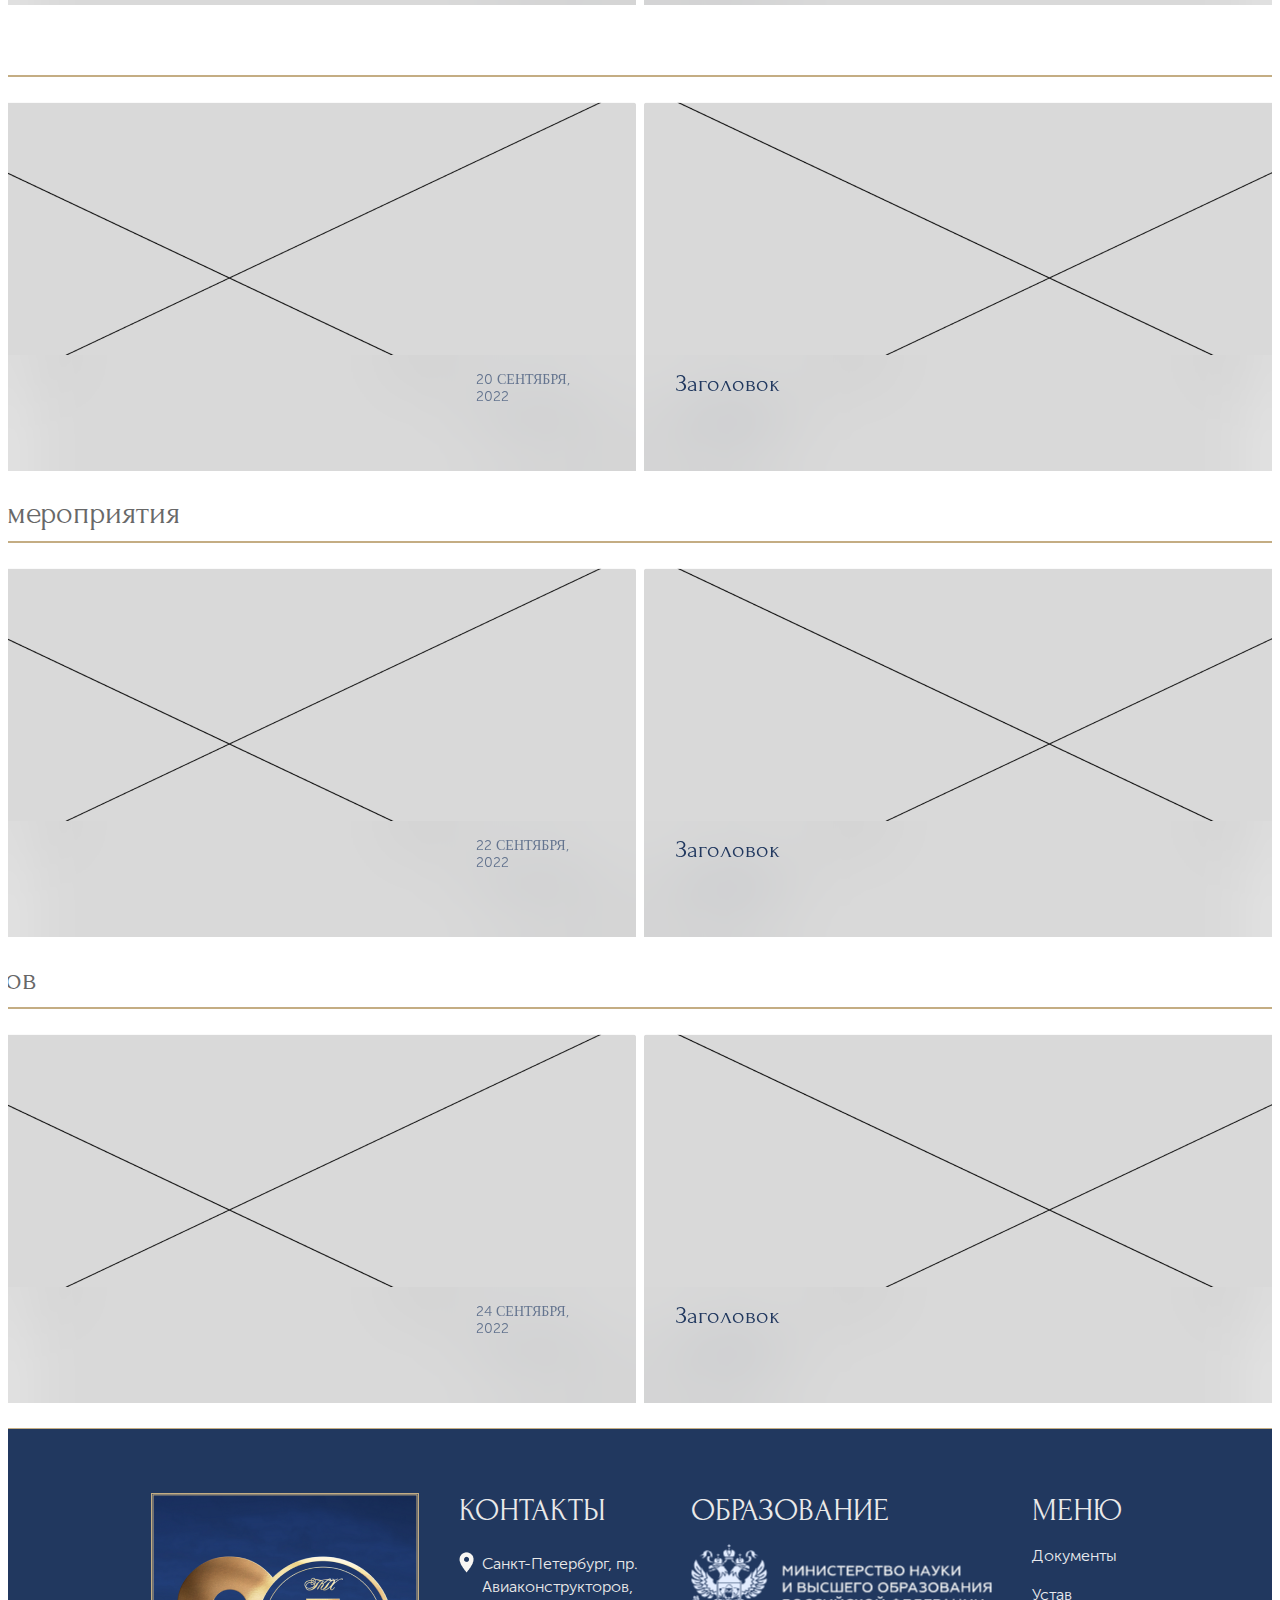
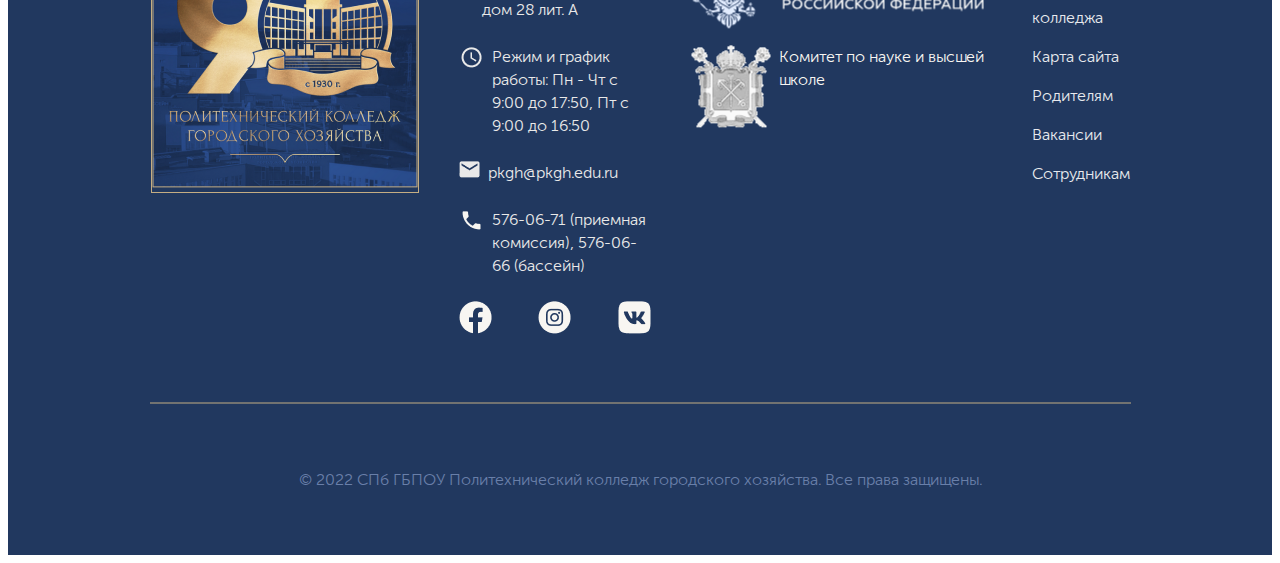
<file: index-news.html>
<!DOCTYPE html>
<html>
<head>
  <title>
  </title>
  <meta charset="UTF-8">
  <meta name="viewport" content="width=device-width, initial-scale=1">
  <link rel="stylesheet" href="css/fonts.css">
  <link rel="stylesheet" href="css/main.css">
  <link rel="stylesheet" href="css/header.css">
  <link rel="stylesheet" href="css/news-page.css">
  <link rel="stylesheet" href="css/footer.css">
</head>
<body>
<div class="wrapper">
<div class="content">
  <!-- header -->
  <header class="header-info">
      <div class="heade-info-box">
      <div class="header-info-title">
          <div class="header-info-logo">
          <img src="img/header/header-info-logo.png" alt="Логотип">
          </div>
          <div class="header-info-text">
          <span class="header-info-text__one">Санкт-Петербургское государственное бюджетное профессиональное образовательное учреждение</span>
          <span class="header-info-text__two">Политехнический колледж городского хозяйства</span>
          </div>
          <div class="header-info-service">
              <div class="header-info-service__search">
              <input type="text" placeholder="поиск по сайту">
              <button type="submit"> </button>
              </div>
          <div class="header-info-service__language">
              <div class="header-info-service__dropdown">
              <span class="header-info-service__RU">RU</span>
              <div class="header-info-service__dropdown-content">
                  <a href="#">RU</a>
                  <a href="#">EN</a>
              </div>
              </div>  
          </div>
          <div class="header-info-service__vision">
              <img src="img/header/header-info-service__vision.png" alt="Версия для слабовидящих">              
          </div>
          <div class="header-info-login">
              <img src="img/header/header-info-login.png" alt="Войти на сайт с помощью логин паролья">
          </div>
          </div>
      </div>
      <nav class="header-menu">
          <div class="header-menu__one">
          <span class="header-menu__item-main"><a class="header-main-link" href="#">Главная</a></span>
          <span class="header-menu__item"><a class="link" href="#">Профореинтация</a></span>
          <span class="header-menu__item"><a class="link" href="#">Специальность</a></span>
          <span class="header-menu__item"><a class="link" href="#">Сведения об ОО</a></span>
          <span class="header-menu__item"><a class="link" href="#">Учебно-методический комплекс</a></span>
          <span class="header-menu__item"><a class="link" href="#">Студенту</a></span>
          <span class="header-menu__item"><a class="link" href="#">Библиотека</a></span>
          <span class="header-menu__item"><a class="link" href="#">Абитурьенту</a></span>
          <span class="header-menu__item"><a class="link" href="#">Производственное обучение</a></span>
          </div>
          <div class="header-menu__two"> 
          <span class="header-menu__item"><a class="link" href="#">Работодателю</a></span>
          <span class="header-menu__item"><a class="link" href="#">Поступление на заочное отделение</a></span>
          <span class="header-menu__item"><a class="link" href="#">ЦДО</a></span>
          <span class="header-menu__item"><a class="link" href="#">Информация</a></span>
          </div>
      </nav>
      </div>
      <div class="heade-info-box-compact">
      <div class="heade-info-box-compact__logo">
          <img src="./img/header/heade-info-box-compact__logo.png">
      </div>
      <div class="heade-info-box-compact__title">
          Политехнический колледж городского хозяйства
      </div>
      <div class="heade-info-box-compact__hamburger">
          <a href="#"><img src="./img/header/heade-info-box-compact__hamburger.png"></a>
      </div>
      </div>
      
  </header>
  <!-- header -->

  <div class="news-section">
    <nav class="news-nav">
      <span class="news-nav__title H">Новости</span>
      <div class="news-nav-box">
        <div class="news-nav-categories">
          <span class="news-nav-categories__item item">
            <a class="link" href="#">Спорт</a>
          </span>
          <span class="news-nav-categories__item item">
            <a class="link" href="#">Профореинтация</a>
          </span>
          <span class="news-nav-categories__item item">
            <a class="link" href="#">ЦДО</a>
          </span>
          <span class="news-nav-categories__item item">
            <a class="link" href="#">Ворлддскиллс</a>            
          </span>
          <span class="news-nav-categories__item item">
            <a class="link" href="#">Внеклассные мероприятия</a>
          </span>
          <span class="news-nav-categories__item item">
            <a class="link" href="#">Для студеннтов</a>
          </span>
        </div>
        <div class="news-nav-date">
          <span class="news-nav-date__title">
            Дата
          </span>
          <div>
            <input type="date">

          </div>
        </div>
      </div>
      <div class="news-nav-box-compact">
        <div class="news-nav-box-compact__categories">
          <div class="news-nav-categories__item item">
            Спорт
          </div>
          <div class="news-nav-categories__item item">
            Профореинтация
          </div>
        </div>
        <div class="news-nav-box-compact__categories">
          <span class="news-nav-categories__item item">
            ЦДО
          </span>
          <span class="news-nav-categories__item item">
            Внеклассные мероприятия
          </span>

        </div>
        <div class="news-nav-box-compact__categories">
          <span class="news-nav-categories__item item">
            Ворлддскиллс
          </span>
          <span class="news-nav-categories__item item">
            Для студеннтов
          </span>
        </div>

        <div class="news-nav-date">
          <span class="news-nav-date__title">
            Дата
          </span>
          <div>
            <input type="date">
    
          </div>
        </div>
      </div>
    </nav>

    <div class="news">
      <div class="news-tabs">
        <section id="content1">            
          <div class="content1-news-tabs-info">
            <div class="content1-news-tabs-info__one"> 
              <div class="content1-one-news-tabs-info__blur">
                <div class="content1-one-news-tabs-info__title forum-400">Экспофорум «Котлы и горелки – 2022»</div>
                <div class="content1-one-news-tabs-info__date museo-sans_300">14 СЕНТЯБРЯ, 2022</div>
                <div class="content1-one-news-tabs-info__text museo-sans_300">
                  13 сентября для групп ТО-21-8 и ТО-21-9 по специальности «Теплоснабжение и теплотехническое оборудование» состоялось выездное занятие в Экспофоруме на специализированную выставку «Котлы и 
                </div>
              </div>
            </div>
            <div class="content1-news-tabs-info__two">
              <div class="content1-news-tabs-info__three">
                <div class="content1-three-news-tabs-info__blur">
                  <div class="content1-three-news-tabs-info__title forum-400">Санкт-Петербургский фестиваль национальных кухонь</div>
                  <div class="content1-three-news-tabs-info__date museo-sans_300">14 СЕНТЯБРЯ, 2022</div>
                </div>
              </div>
              <div class="content1-news-tabs-info__four">
                <div class="content1-four-news-tabs-info__blur">
                  <div class="content1-four-news-tabs-info__title forum-400">Реализация образовательных проектов в ЦДО в новом 2022</div>
                  <div class="content1-four-news-tabs-info__date museo-sans_300">14 СЕНТЯБРЯ, 2022</div>
                </div>
              </div>
            </div>
          </div>
        </section> 
      </div>

      <div class="news-tabs-compact">
        <div class="news-tabs-compact__info-one">
          <div class="news-tabs-compact__image">
          </div>
          <article class="news-tabs-compact__article">
            <span class="news-tabs-compact__title forum_400">Экспофорум «Котлы и горелки – 2022»</span>
            <span class="news-tabs-compact__date museo-sans-300">14 СЕНТЯБРЯ, 2022</span>
            <span class="news-tabs-compact__text museo-sans-300">13 сентября для групп ТО-21-8 и ТО-21-9 по специальности «Теплоснабжение и теплотехническое оборудование» состоялось выездное занятие в Экспофоруме на специализированную выставку «Котлы и </span>
          </article>


        </div>
        <div class="news-tabs-compact__info-two">
          <div class="news-tabs-compact__blur">
            <span> <a class="link_gold_30 H3" href=""> Санкт-Петербургский фестиваль национальных кухонь</a></span>
            <span class="body_thin color_gold_70">14 СЕНТЯБРЯ, 2022</span>
          </div>                    
        </div>
        <div class="news-tabs-compact__info-three">
          <div class="news-tabs-compact__blur">
            <span> <a class="link_gold_30 H3" href=""> Реализация образовательных проектов в ЦДО в новом 2022</a></span>
            <span class="body_thin color_gold_70">13 СЕНТЯБРЯ, 2022</span>
          </div> 
        </div>
      </div>

    </div>

    <div class="news-content">
      <div class="news-contener">
        <div class="news-contener-box">
          <div class="news-contener-box__title">
            <span class="news-contener-box__named"> Заголовок </span>
            <span class="news-contener-box__date"> 11 СЕНТЯБРЯ, 2022</span>
          </div>
        </div>
        <div class="news-contener-box">
          <div class="news-contener-box__title">
            <span class="news-contener-box__named"> Заголовок </span>
            <span class="news-contener-box__date"> 12 СЕНТЯБРЯ, 2022</span>
          </div>
        </div>
      </div>
  
      <div class="news-contener">
        <div class="news-contener-box">
          <div class="news-contener-box__title">
            <span class="news-contener-box__named"> Заголовок </span>
            <span class="news-contener-box__date"> 13 СЕНТЯБРЯ, 2022</span>
          </div>
        </div>
        <div class="news-contener-box">
          <div class="news-contener-box__title">
            <span class="news-contener-box__named"> Заголовок </span>
            <span class="news-contener-box__date"> 14 СЕНТЯБРЯ, 2022</span>
          </div>
        </div>
      </div>
  
      <div class="news-contener-box-line">
        <div class="news-contener-box-rubric">
          <span class="news-contener-box-rubric__title">Спорт</span>
          <span class="news-contener-box-rubric__more body_thin" ><a class="link" href="#">ещё</a></span>
        </div>
        <div class="draw__line"></div>
        <!-- <img src="img/line.png" alt=""> -->
      </div>
  
  
      <div class="news-contener">
        <div class="news-contener-box">
          <div class="news-contener-box__title">
            <span class="news-contener-box__named"> Заголовок </span>
            <span class="news-contener-box__date"> 15 СЕНТЯБРЯ, 2022</span>
          </div>
        </div>
        <div class="news-contener-box">
          <div class="news-contener-box__title">
            <span class="news-contener-box__named"> Заголовок </span>
            <span class="news-contener-box__date"> 15 СЕНТЯБРЯ, 2022</span>
          </div>
        </div>
      </div>
  
      <div class="news-contener-box-line">
        <div class="news-contener-box-rubric">
          <span class="news-contener-box-rubric__title">Профориентация</span>
          <span class="news-contener-box-rubric__more body_thin" ><a class="line" href="#">ещё</a></span>
        </div>
        <div class="draw__line"></div>
      </div>
  
      <div class="news-contener">
        <div class="news-contener-box">
          <div class="news-contener-box__title">
            <span class="news-contener-box__named"> Заголовок </span>
            <span class="news-contener-box__date"> 16 СЕНТЯБРЯ, 2022</span>
          </div>
        </div>
        <div class="news-contener-box">
          <div class="news-contener-box__title">
            <span class="news-contener-box__named"> Заголовок </span>
            <span class="news-contener-box__date"> 17 СЕНТЯБРЯ, 2022</span>
          </div>
        </div>
      </div>
  
      <div class="news-contener-box-line">
        <div class="news-contener-box-rubric">
          <span class="news-contener-box-rubric__title">ЦДО</span>
          <span class="news-contener-box-rubric__more body_thin"><a class="link" href="#">ещё</a></span>
        </div>
        <div class="draw__line"></div>
      </div>
  
      <div class="news-contener">
        <div class="news-contener-box">
          <div class="news-contener-box__title">
            <span class="news-contener-box__named"> Заголовок </span>
            <span class="news-contener-box__date"> 18 СЕНТЯБРЯ, 2022</span>
          </div>
        </div>
        <div class="news-contener-box">
          <div class="news-contener-box__title">
            <span class="news-contener-box__named"> Заголовок </span>
            <span class="news-contener-box__date"> 19 СЕНТЯБРЯ, 2022</span>
          </div>
        </div>
      </div>
  
      <div class="news-contener-box-line">
        <div class="news-contener-box-rubric">
          <span class="news-contener-box-rubric__title">Ворлддскиллс</span>
          <span class="news-contener-box-rubric__more body_thin" ><a class="link" href="#">ещё</a></span>
        </div>
        <div class="draw__line"></div>
      </div>
  
        <div class="news-contener">
          <div class="news-contener-box">
            <div class="news-contener-box__title">
              <span class="news-contener-box__named"> Заголовок </span>
              <span class="news-contener-box__date"> 20 СЕНТЯБРЯ, 2022</span>
            </div>
          </div>
          <div class="news-contener-box">
            <div class="news-contener-box__title">
              <span class="news-contener-box__named"> Заголовок </span>
              <span class="news-contener-box__date"> 21 СЕНТЯБРЯ, 2022</span>
            </div>
          </div>
        </div>
  
        <div class="box-line">
          <div class="news-contener-box-rubric">
            <span class="news-contener-box-rubric__title">Внеклассные мероприятия</span>
            <span class="news-contener-box-rubric__more body_thin" ><a class="link" href="#">ещё</a></span>
          </div>
          <div class="draw__line"></div>
        </div>
  
        <div class="news-contener">
          <div class="news-contener-box">
            <div class="news-contener-box__title">
              <span class="news-contener-box__named"> Заголовок </span>
              <span class="news-contener-box__date"> 22 СЕНТЯБРЯ, 2022</span>
            </div>
          </div>
          <div class="news-contener-box">
            <div class="news-contener-box__title">
              <span class="news-contener-box__named"> Заголовок </span>
              <span class="news-contener-box__date"> 23 СЕНТЯБРЯ, 2022</span>
            </div>
          </div>
        </div>
  
        <div class="box-line">
          <div class="news-contener-box-rubric">
            <span class="news-contener-box-rubric__title">Для студеннтов</span>
            <span class="news-contener-box-rubric__more body_thin"><a class="link" href="#">ещё</a></span>
          </div>
          <div class="draw__line"></div>
        </div>
  
        <div class="news-contener">
          <div class="news-contener-box">
            <div class="news-contener-box__title">
              <span class="news-contener-box__named"> Заголовок </span>
              <span class="news-contener-box__date"> 24 СЕНТЯБРЯ, 2022</span>
            </div>
          </div>
          <div class="news-contener-box">
            <div class="news-contener-box__title">
              <span class="news-contener-box__named"> Заголовок </span>
              <span class="news-contener-box__date"> 25 СЕНТЯБРЯ, 2022</span>
            </div>
          </div>
        </div>
  
    </div>
  </div>

    <!--footer-->
    <footer class="footer">
      <div class="footer-content">
        <div class="footer-content__logo">
          <img src="img/footer/footer-content__logo.png" alt="Лого">
        </div>
        <div class="footer-content__contact">
            <span class="footer-content__title">КОНТАКТЫ</span>
            <span class="footer-content__contact-item"><img src="img/footer/footer-content__contact-item-one.png" alt="">
                Санкт-Петербург, пр. Авиаконструкторов, дом 28 лит. А
            </span>
            <span class="footer-content__contact-item">
                <img src="img/footer/footer-content__contact-item-two.png" alt="">
                Режим и график работы:
                Пн - Чт с 9:00 до 17:50, Пт с 9:00 до 16:50
            </span>
            <span class="footer-content__contact-item">
                <img src="img/footer/footer-content__contact-item-three.png" alt="">
                pkgh@pkgh.edu.ru
            </span>
            <span class="footer-content__contact-item">
                <img src="img/footer/footer-content__contact-item-four.png" alt="">
                576-06-71 (приемная комиссия), 
                576-06-66 (бассейн)
            </span>
            <div class="footer-content__social"> 
              <a href="#"><img src="img/footer/Facebook.png" alt="Facebook"></a>
              <a href="#"><img src="img/footer/Instagram.png" alt="Facebook"></a>
              <a href="#"><img src="img/footer/VK.png" alt="Facebook"></a>
            </div>
        </div>
        <div class="footer-content__education">
            <span class="footer-content__title">ОБРАЗОВАНИЕ</span>
            <img src="img/footer/fed.png">
            <span class="footer-content__education-item museo-sans_300">
                <img src="img/footer/gerb.png">
                Комитет по науке и высшей школе
            </span>
        </div>
        <div class="footer-content__nav museo-sans_300">
            <span class="footer-content__title">
                МЕНЮ
            </span>
            <span class="footer-content__menue-item">
              <a class="footer-link" href="#">Документы</a> 
            </span>
            <span class="footer-content__menue-item">
              <a class="footer-link" href="#">Устав колледжа</a> 
            </span>
            <span class="footer-content__menue-item">
              <a class="footer-link" href="#">Карта сайта</a> 
            </span>
            <span class="footer-content__menue-item">
              <a class="footer-link" href="#">Родителям</a> 
            </span>
            <span class="footer-content__menue-item">
              <a class="footer-link" href="#">Вакансии</a> 
            </span>
            <span class="footer-content__menue-item">
              <a class="footer-link" href="#">Сотрудникам</a> 
            </span>
        </div>
      </div>
      <div class="footer-line"></div>
      <div class="copyright">
        <!-- <img src="img/line.png" alt="Линия"> -->
        <span class="copyright__item museo-sans_300">© 2022 СПб ГБПОУ Политехнический колледж городского хозяйства. Все права защищены.</span>
      </div>
    </footer>
    <!--footer-->

</div>
</div>
</body>
</html>
</file>
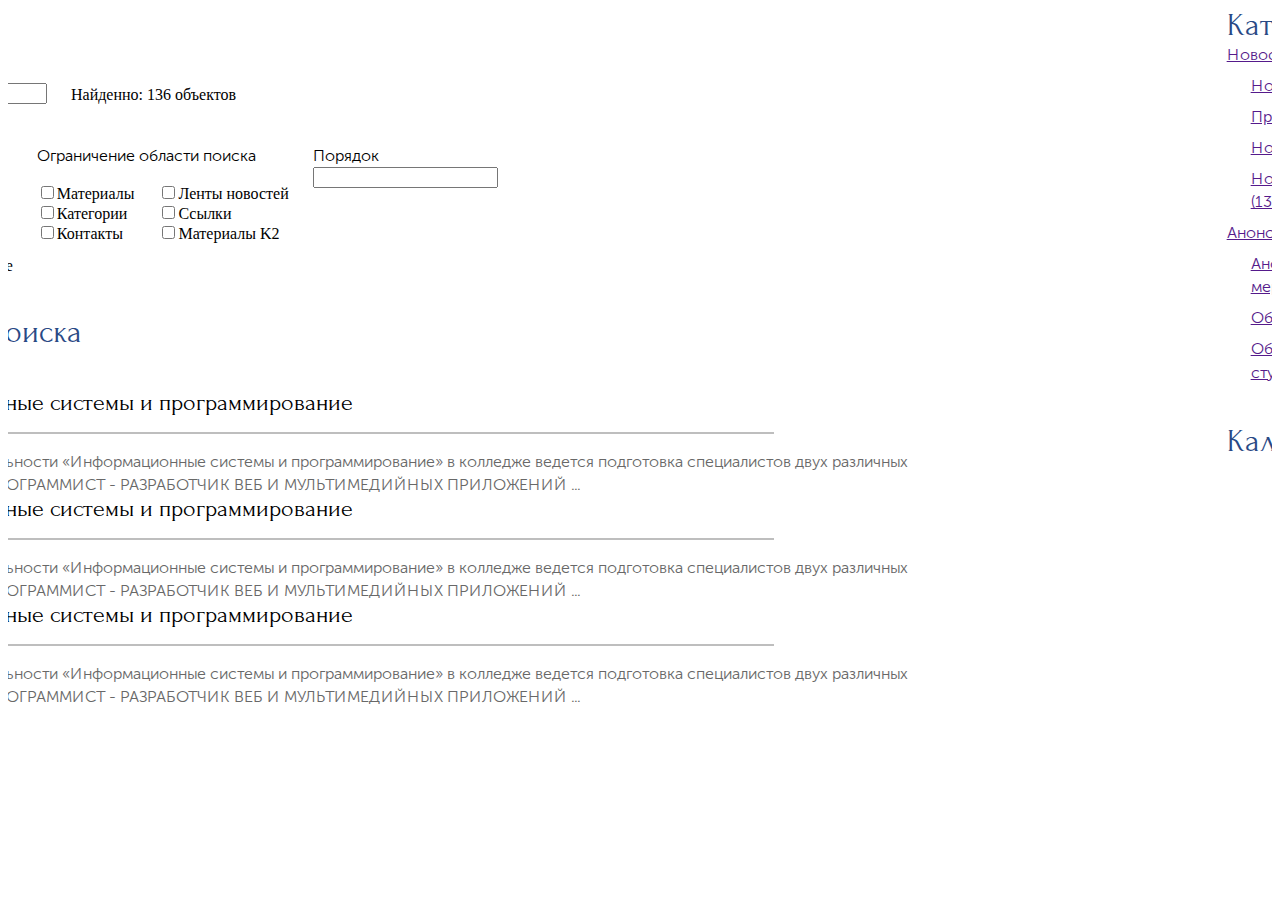
<file: search.html>
<!DOCTYPE html>
<html>
<head>
  <title>
  </title>
  <meta charset="UTF-8">
  <meta name="viewport" content="width=device-width, initial-scale=1">
  <link rel="stylesheet" href="css/fonts.css">
  <link rel="stylesheet" href="css/main.css">
  <link rel="stylesheet" href="css/header.css">
  <link rel="stylesheet" href="css/search.css">
  <link rel="stylesheet" href="css/footer.css">
</head>
<body>
  <div class="wrapper">
    <div class="content">

      <div class="search"> 
        <div class="search-container">
          <div class="search-box">
            <div class="search-rectangle-condition">
              <span class="search-rectangle-condition_title H1 color-cobalt_70">Поиск</span>
              <div class="search-rectangle-condition__input"> <input type=" "> <span>Найденно: 136 объектов</span> </div>
              <div class="search-rectangle-condition__elements">
                <div class="search-rectangle-condition__radios">
                  <div class="body_thin">Условия поиска</div>
                  <div>
                    <input type="radio" name="words" value="all">Все слова 
                  </div>
                  <div>
                    <input type="radio" name="words" value="any">Любое из слово
                  </div>
                  <div>
                    <input type="radio" name="words" value="only">Точное совпадение
                  </div>
                </div>
                <div class="search-rectangle-condition__checkboxes">
                  <div class="body_thin">Ограничение области поиска</div>
                <div class="flex-box_row gap_24">
                  <div class="flex-box_column gap_16">
                    <div>
                      <input type="checkbox" name="checkbox1" value="materials">Материалы
                    </div>
                    <div>
                      <input type="checkbox" name="checkbox1" value="Categories">Категории
                    </div>
                    <div>
                      <input type="checkbox" name="checkbox1" value="Contacts">Контакты
                    </div>
                  </div>
                  <div class="flex-box_column gap_16">
                    <div>
                      <input type="checkbox" name="checkbox1" value="Ribbons">Ленты новостей
                    </div>
                    <div>
                      <input type="checkbox" name="checkbox1" value="Links">Ссылки
                    </div>
                    <div>
                      <input type="checkbox" name="checkbox1" value="materials">Материалы K2
                    </div>
                  </div>
                </div>
                </div>
                <div class="search-rectangle-condition__text">
                  <div>
                    <span class="body_thin ">Порядок</span>
                  </div>
                  <input type="text">

                </div>
              </div>
            </div>
            <span class="search-rectangle-result_title H1 color-cobalt_70">Результат поиска</span>
            <div class="search-rectangle-result">
              <div class="flex-box_column gap_40">
                <div class="flex-box_column gap_15">
                  <span class="H3 ">Информационные системы и программирование</span>
                  <div class="line"></div>
                  <span class="body_thin color_graphite_70"> 
                    ...  В рамках специальности «Информационные системы и программирование» в колледже ведется подготовка специалистов двух различных квалификаций: - ПРОГРАММИСТ - РАЗРАБОТЧИК ВЕБ И МУЛЬТИМЕДИЙНЫХ ПРИЛОЖЕНИЙ ...
                  </span>
                </div>
              </div>
              <div class="flex-box_column gap_40">
                <div class="flex-box_column gap_15">
                  <span class="H3 ">Информационные системы и программирование</span>
                  <div class="line"></div>
                  <span class="body_thin color_graphite_70"> 
                    ...  В рамках специальности «Информационные системы и программирование» в колледже ведется подготовка специалистов двух различных квалификаций: - ПРОГРАММИСТ - РАЗРАБОТЧИК ВЕБ И МУЛЬТИМЕДИЙНЫХ ПРИЛОЖЕНИЙ ...
                  </span>
                </div>
              </div>
              <div class="flex-box_column gap_40">
                <div class="flex-box_column gap_15">
                  <span class="H3 ">Информационные системы и программирование</span>
                  <div class="line"></div>
                  <span class="body_thin color_graphite_70"> 
                    ...  В рамках специальности «Информационные системы и программирование» в колледже ведется подготовка специалистов двух различных квалификаций: - ПРОГРАММИСТ - РАЗРАБОТЧИК ВЕБ И МУЛЬТИМЕДИЙНЫХ ПРИЛОЖЕНИЙ ...
                  </span>
                </div>
              </div>
            </div>
          </div>
          <div class="search-box">
            <div class="search-rectangle-categories">
              <span class="search-rectangle-categories__title H1 color-cobalt_70">Категории</span>
              <div class="flex-box_column gap_8">
                <div class="flex-box_column gap_8">
                  <span class="body_thin"> <a href=""> Новости (438)</a></span>
                  <div class="search-rectangle-categories__news flex-box_column gap_8">
                    <span class="body_thin"> <a href="">Новости спорта (20)</a> </span>
                    <span class="body_thin"> <a href="">Профориентация (4)</a> </span>
                    <span class="body_thin"> <a href="">Новости ЦДО (36)</a> </span>
                    <span class="body_thin"> <a href="">Новости Ворлдскиллс (13)</a> </span>
                  </div>
                </div>
                <span class="body_thin"> <a href="">Анонсы (5)</a></span>
                <div class="search-rectangle-categories__news flex-box_column gap_8">
                  <span class="body_thin"> <a href="">Анонсы внеклассных мероприятий (0)</a> </span>
                  <span class="body_thin"><a href="">Объявления (121)</a></span>
                  <span class="body_thin"><a href="">Объявления для студентов (10)</a></span>
                </div>
              </div>
            </div>
            <div class="search-rectangle-calendar">
              <span class="search-rectangle-calendar__title H1 color-cobalt_70">Календарь</span>
              <div>
                <!--TODO Календарик добавить https://alvarotrigo.com/blog/css-calendar/-->
              </div>
            </div>
          </div>
        </div>
      </div>
      
    </div>
  </div>
</body>
</html>
</file>
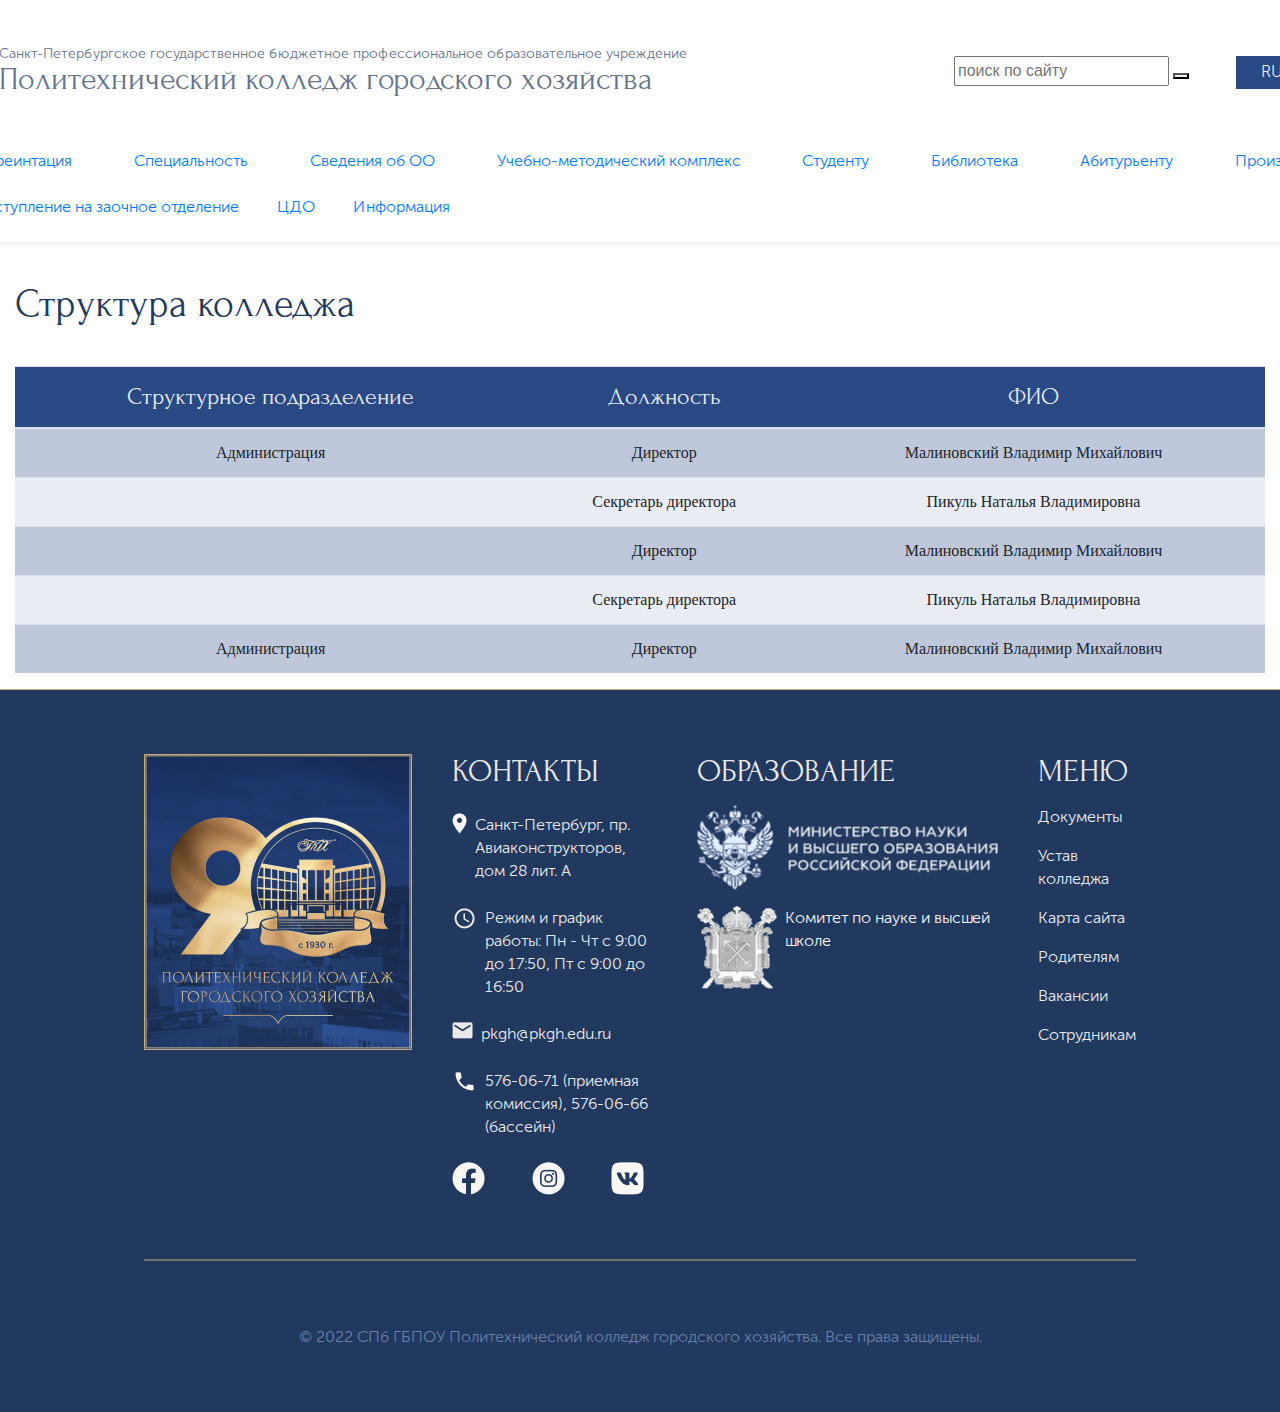
<file: structure.html>
<!DOCTYPE html>
<html lang="ru">
<head>
    <title>
    </title>
    <link rel="stylesheet" href="css/fonts.css">
    <link rel="stylesheet" href="css/main.css">
    <link rel="stylesheet" href="css/header.css">
    <link rel="stylesheet" href="css/structure.css">
    <link rel="stylesheet" href="css/footer.css">
    <link rel="stylesheet" href="https://cdn.jsdelivr.net/npm/bootstrap@4.0.0/dist/css/bootstrap.min.css"
          integrity="sha384-Gn5384xqQ1aoWXA+058RXPxPg6fy4IWvTNh0E263XmFcJlSAwiGgFAW/dAiS6JXm" crossorigin="anonymous">
    <meta name="viewport" content="width=device-width, initial-scale=1, shrink-to-fit=no">
</head>
<body>
<div class="wrapper">
    <div class="content">

        <!-- header -->
      <header class="header-info">
          <div class="heade-info-box">
          <div class="header-info-title">
              <div class="header-info-logo">
              <img src="img/header/header-info-logo.png" alt="Логотип">
              </div>
              <div class="header-info-text">
              <span class="header-info-text__one">Санкт-Петербургское государственное бюджетное профессиональное образовательное учреждение</span>
              <span class="header-info-text__two">Политехнический колледж городского хозяйства</span>
              </div>
              <div class="header-info-service">
                  <div class="header-info-service__search">
                  <input type="text" placeholder="поиск по сайту">
                  <button type="submit"> </button>
                  </div>
              <div class="header-info-service__language">
                  <div class="header-info-service__dropdown">
                  <span class="header-info-service__RU">RU</span>
                  <div class="header-info-service__dropdown-content">
                      <a href="#">RU</a>
                      <a href="#">EN</a>
                  </div>
                  </div>  
              </div>
              <div class="header-info-service__vision">
                  <img src="img/header/header-info-service__vision.png" alt="Версия для слабовидящих">              
              </div>
              <div class="header-info-login">
                  <img src="img/header/header-info-login.png" alt="Войти на сайт с помощью логин паролья">
              </div>
              </div>
          </div>
          <nav class="header-menu">
              <div class="header-menu__one">
              <span class="header-menu__item-main"><a class="header-main-link" href="#">Главная</a></span>
              <span class="header-menu__item"><a class="link" href="#">Профореинтация</a></span>
              <span class="header-menu__item"><a class="link" href="#">Специальность</a></span>
              <span class="header-menu__item"><a class="link" href="#">Сведения об ОО</a></span>
              <span class="header-menu__item"><a class="link" href="#">Учебно-методический комплекс</a></span>
              <span class="header-menu__item"><a class="link" href="#">Студенту</a></span>
              <span class="header-menu__item"><a class="link" href="#">Библиотека</a></span>
              <span class="header-menu__item"><a class="link" href="#">Абитурьенту</a></span>
              <span class="header-menu__item"><a class="link" href="#">Производственное обучение</a></span>
              </div>
              <div class="header-menu__two"> 
              <span class="header-menu__item"><a class="link" href="#">Работодателю</a></span>
              <span class="header-menu__item"><a class="link" href="#">Поступление на заочное отделение</a></span>
              <span class="header-menu__item"><a class="link" href="#">ЦДО</a></span>
              <span class="header-menu__item"><a class="link" href="#">Информация</a></span>
              </div>
          </nav>
          </div>
          <div class="heade-info-box-compact">
          <div class="heade-info-box-compact__logo">
              <img src="./img/header/heade-info-box-compact__logo.png">
          </div>
          <div class="heade-info-box-compact__title">
              Политехнический колледж городского хозяйства
          </div>
          <div class="heade-info-box-compact__hamburger">
              <a href="#"><img src="./img/header/heade-info-box-compact__hamburger.png"></a>
          </div>
          </div>
          
      </header>
      <!-- header -->

        <div class="container-fluid structure-table">
            <div class="structure-table__header">
                <p>Структура колледжа</p>
            </div>
            <table class="table structure-table__main table-responsive-md">
                <thead>
                <tr class="structure-table__first-row">
                    <th scope="col">Структурное подразделение</th>
                    <th scope="col">Должность</th>
                    <th scope="col">ФИО</th>
                </tr>
                </thead>
                <tbody>
                <tr>
                    <td>Администрация</td>
                    <td>Директор</td>
                    <td>Малиновский Владимир Михайлович</td>
                </tr>
                <tr>
                    <td></td>
                    <td>Секретарь директора</td>
                    <td>Пикуль Наталья Владимировна</td>
                </tr>
                <tr>
                    <td></td>
                    <td>Директор</td>
                    <td>Малиновский Владимир Михайлович</td>
                </tr>
                <tr>
                    <td></td>
                    <td>Секретарь директора</td>
                    <td>Пикуль Наталья Владимировна</td>
                </tr>
                <tr>
                    <td>Администрация</td>
                    <td>Директор</td>
                    <td>Малиновский Владимир Михайлович</td>
                </tr>
                </tbody>
            </table>
            <div class="structure-table-mobile">
                <div class="structure-table-mobile__block">
                    <table class="table structure-table-mobile__block_table">
                        <tbody>
                        <tr>
                            <td>Структурное подразделение</td>
                            <td>Администрация</td>
                        </tr>
                        <tr>
                            <td>Должность</td>
                            <td>Директор</td>
                        </tr>
                        <tr>
                            <td>ФИО</td>
                            <td>Пикуль Наталья Владимировна</td>
                        </tr>
                        </tbody>
                    </table>
                </div>
                <div class="structure-table-mobile__block">
                    <table class="table structure-table-mobile__block_table">
                        <tbody>
                        <tr>
                            <td>Структурное подразделение</td>
                            <td>Администрация</td>
                        </tr>
                        <tr>
                            <td>Должность</td>
                            <td>Директор</td>
                        </tr>
                        <tr>
                            <td>ФИО</td>
                            <td>Пикуль Наталья Владимировна</td>
                        </tr>
                        </tbody>
                    </table>
                </div>
                <div class="structure-table-mobile__block">
                    <table class="table structure-table-mobile__block_table">
                        <tbody>
                        <tr>
                            <td>Структурное подразделение</td>
                            <td>Администрация</td>
                        </tr>
                        <tr>
                            <td>Должность</td>
                            <td>Директор</td>
                        </tr>
                        <tr>
                            <td>ФИО</td>
                            <td>Пикуль Наталья Владимировна</td>
                        </tr>
                        </tbody>
                    </table>
                </div>
                <div class="structure-table-mobile__block">
                    <table class="table structure-table-mobile__block_table">
                        <tbody>
                        <tr>
                            <td>Структурное подразделение</td>
                            <td>Администрация</td>
                        </tr>
                        <tr>
                            <td>Должность</td>
                            <td>Директор</td>
                        </tr>
                        <tr>
                            <td>ФИО</td>
                            <td>Пикуль Наталья Владимировна</td>
                        </tr>
                        </tbody>
                    </table>
                </div>
            </div>
        </div>

      <!--footer-->
      <footer class="footer">
        <div class="footer-content">
          <div class="footer-content__logo">
            <img src="img/footer/footer-content__logo.png" alt="Лого">
          </div>
          <div class="footer-content__contact">
              <span class="footer-content__title">КОНТАКТЫ</span>
              <span class="footer-content__contact-item"><img src="img/footer/footer-content__contact-item-one.png" alt="">
                  Санкт-Петербург, пр. Авиаконструкторов, дом 28 лит. А
              </span>
              <span class="footer-content__contact-item">
                  <img src="img/footer/footer-content__contact-item-two.png" alt="">
                  Режим и график работы:
                  Пн - Чт с 9:00 до 17:50, Пт с 9:00 до 16:50
              </span>
              <span class="footer-content__contact-item">
                  <img src="img/footer/footer-content__contact-item-three.png" alt="">
                  pkgh@pkgh.edu.ru
              </span>
              <span class="footer-content__contact-item">
                  <img src="img/footer/footer-content__contact-item-four.png" alt="">
                  576-06-71 (приемная комиссия), 
                  576-06-66 (бассейн)
              </span>
              <div class="footer-content__social"> 
                <a href="#"><img src="img/footer/Facebook.png" alt="Facebook"></a>
                <a href="#"><img src="img/footer/Instagram.png" alt="Facebook"></a>
                <a href="#"><img src="img/footer/VK.png" alt="Facebook"></a>
              </div>
          </div>
          <div class="footer-content__education">
              <span class="footer-content__title">ОБРАЗОВАНИЕ</span>
              <img src="img/footer/fed.png">
              <span class="footer-content__education-item museo-sans_300">
                  <img src="img/footer/gerb.png">
                  Комитет по науке и высшей школе
              </span>
          </div>
          <div class="footer-content__nav museo-sans_300">
              <span class="footer-content__title">
                  МЕНЮ
              </span>
              <span class="footer-content__menue-item">
                <a class="footer-link" href="#">Документы</a> 
              </span>
              <span class="footer-content__menue-item">
                <a class="footer-link" href="#">Устав колледжа</a> 
              </span>
              <span class="footer-content__menue-item">
                <a class="footer-link" href="#">Карта сайта</a> 
              </span>
              <span class="footer-content__menue-item">
                <a class="footer-link" href="#">Родителям</a> 
              </span>
              <span class="footer-content__menue-item">
                <a class="footer-link" href="#">Вакансии</a> 
              </span>
              <span class="footer-content__menue-item">
                <a class="footer-link" href="#">Сотрудникам</a> 
              </span>
          </div>
        </div>
        <div class="footer-line"></div>
        <div class="copyright">
          <!-- <img src="img/line.png" alt="Линия"> -->
          <span class="copyright__item museo-sans_300">© 2022 СПб ГБПОУ Политехнический колледж городского хозяйства. Все права защищены.</span>
        </div>
      </footer>
      <!--footer-->
      
    </div>
</div>
<script src="https://code.jquery.com/jquery-3.2.1.slim.min.js" integrity="sha384-KJ3o2DKtIkvYIK3UENzmM7KCkRr/rE9/Qpg6aAZGJwFDMVNA/GpGFF93hXpG5KkN" crossorigin="anonymous"></script>
<script src="https://cdn.jsdelivr.net/npm/popper.js@1.12.9/dist/umd/popper.min.js" integrity="sha384-ApNbgh9B+Y1QKtv3Rn7W3mgPxhU9K/ScQsAP7hUibX39j7fakFPskvXusvfa0b4Q" crossorigin="anonymous"></script>
<script src="https://cdn.jsdelivr.net/npm/bootstrap@4.0.0/dist/js/bootstrap.min.js" integrity="sha384-JZR6Spejh4U02d8jOt6vLEHfe/JQGiRRSQQxSfFWpi1MquVdAyjUar5+76PVCmYl" crossorigin="anonymous"></script>
</body>
</html>
</file>
<file: css/fonts.css>
@font-face {
    font-family: 'Museo Sans 100 Thin';
    src: url('../fonts/MuseoSansCyrl-100.eot');
    src: url('../fonts/MuseoSansCyrl-100.eot?#iefix') format('embedded-opentype'),
    url('../fonts/MuseoSansCyrl-100.woff') format('woff'),
    url('../fonts/MuseoSansCyrl-100.ttf') format('truetype');
    font-weight: 100;
    font-style: normal;
    }

@font-face {
    font-family: 'Museo Sans 300 Light';
    src: url('../fonts/MuseoSansCyrl-300.eot');
    src: url('../fonts/MuseoSansCyrl-300.eot?#iefix') format('embedded-opentype'),
    url('../fonts/MuseoSansCyrl-300.woff') format('woff'),
    url('../fonts/MuseoSansCyrl-300.ttf') format('truetype');
    font-weight: 300;
    font-style: normal;
    }
 
 
 @font-face {
    font-family: 'Museo Sans';  
    src: url('../fonts/MuseoSans-100.otf') format('opentype'); 
    font-style: normal; 
    font-weight: 100;
}

@font-face {
    font-family: 'Museo Sans';  
    src: url('../fonts/MuseoSans-300.otf') format('opentype'); 
    font-style: normal; 
    font-weight: 300;
}

@font-face {
    font-family: 'Museo Sans 500';  
    src: url('../fonts/MuseoSans_500.otf') format('opentype'); 
    font-style: normal; 
    font-weight: 500;
}

@font-face {
    font-family: 'Museo Sans 700';  
    src: url('../fonts/MuseoSans_700.otf') format('opentype'); 
    font-style: normal; 
    font-weight: 700;
} 

@font-face {
    font-family: 'Forum';  
    src: url('../fonts/Forum-Regular.otf') format('opentype'); 
    font-style: normal; 
    font-weight: 700;
}
</file>
<file: css/main.css>
/* TODO: комментарии в коде */
/* NOTE:  */

.wrapper {
  display: flex;
  min-height: 100%;
  overflow: hidden;
  flex-direction: column;
}

.content {
  margin: 0px 0px;
  padding: 0px 0px;
  display: flex;
  flex-direction: column;
  align-items: center;
}

.H{
  font-family: 'Forum';
  font-style: normal;
  font-weight: 400;
  font-size: 40px;
  line-height: 44px;
}

.H1{
  font-family: 'Forum';
  font-style: normal;
  font-weight: 400;
  font-size: 32px;
  line-height: 35px;
}

.H3{
  font-family: 'Forum';
  font-style: normal;
  font-weight: 400;
  font-size: 24px;
  line-height: 26px;
  text-align: center;
}

.body_thin{
  font-family: 'Museo Sans 300 Light';
  font-style: normal;
  font-weight: 300;
  font-size: 16px;
  line-height: 144%;
}

.body_bold{
  /* bodyBold */
  font-family: 'Museo Sans 500';
  font-style: normal;
  font-weight: 600;
  font-size: 16px;
  line-height: 19px;
}

.line{
  height: 0px;
  border: 1px solid #C4AD83;
  align-self: stretch;
}

.forum_400{
  font-family: 'Forum';
  font-style: normal;
  font-weight: 400;
}

.museo-sans_300{
  font-family: 'Museo Sans 300 Light';
  font-style: normal;
  font-weight: 300;
}

.link {
  text-decoration: none;
}

.link:visited{
  color: #686868;
}

.link:active{
  color: #686868;
}

.link:hover{
  color: #0056b3;
  text-decoration: underline;
}

.link-sapphire_30 {
  color: #BBC2CE;
  text-decoration: none;
}

.link-sapphire_30:visited{
  color: #BBC2CE;
}

.link-sapphire_30:active{
  color: #BBC2CE;
}

.link-sapphire_30:hover{
  color: #0056b3;
  text-decoration: underline;
}

.link_white{
  text-decoration: none;
}

.link_white:visited{
  color: #E9ECF2;
}

.link_white:active{
  color: #E9ECF2;
}

.link_gold_30{
  text-decoration: none;
}

.link_gold_30:visited{
  color: #EDE6D9;
}

.link_gold_30:active{
  color: #EDE6D9;
}

.color_cobalt{
  color: #294985;
}

.color-cobalt_70{
  color: #294985;
}

.color_white{
  color: #FFFFFF;
}

.color_graphite_10{
  color: #E9E9E9;
}

.color_graphite_70{
  color: #686868;
}

.color_gold_70{
  color: #697FA9;
}

.color-sapphire_10{
  color: #E8EAEE;
}

.color-sapphire_30{
  color: #BBC2CE;
}

.color-sapphire_100{
  color: #21385F;
}

.text_span span{
  text-align: center;
  color: #EDE6D9;
}

.font_size-24{
  font-size: 24px;
}

.font_height-26{
  line-height: 26px;
}

.font_size-24_height-26{
  font-size: 24px;
  line-height: 26px;
}

.font_size-32_height-35{
  font-size: 32px;
  line-height: 35px;
}

.font_size-16_height-144{
  font-size: 16px;
  line-height: 144%;
}

.button{
  /* Кобальтовый/100 */
  background: #294985;
  /* Золотой/100 */
  height: 39px;
  box-sizing: border-box;
/* Auto layout */
  display: flex;
  flex-direction: column;
  justify-content: center;
  align-items: center;
}

.text_pointer{
  cursor: pointer;
}

.flex-box_row{
  display: flex;
  flex-direction: row;
}

.flex-box_column{
  display: flex;
  flex-direction: column;
  align-items: flex-start;
}

.gap_8{
  gap: 8px;
}

.gap_15{
  gap: 16px;
}

.gap_15{
  gap: 16px;
}

.gap_24{
  gap: 24px;
}

.gap_40{
  gap: 40px;
}
</file>
<file: css/header.css>
.header-info{

}

.heade-info-box{
  display: flex;
  flex-direction: column;
  padding: 24px 144px;
  gap: 32px;
  background: #FFFFFF;
  box-shadow: 0px 1px 8px rgba(0, 0, 0, 0.08);

}

.header-info-title{
  display: flex;
  flex-direction: row;
  justify-content: space-between;
  align-items: center;
  padding: 0px;
  gap: 74px;
  width: 1628px;
  height: 93.84px;
}

.header-info-logo {

}

.header-info-text{
  display: flex;
  flex-direction: column;
  position: relative;
  right: 110px;
}

.header-info-text__one{
  font-family: 'Museo Sans 300 Light';
  font-style: normal;
  font-weight: 300;
  font-size: 14px;
  line-height: 17px;
  color: #64748F;
}

.header-info-text__two{
  font-family: 'Forum';
  font-style: normal;
  font-weight: 400;
  font-size: 32px;
  line-height: 35px;
  color: #64748F;
}

.header-info-service {
  display: flex;
  flex-direction: row;
  justify-content: space-between;
  width: 500px;
  height: 30px;
}

.header-info-service__language{
  display: flex;
  flex-direction: row;
  justify-content: center;
  align-items: center;
  padding: 4px 8px;
  gap: 10px;
  width: 72px;
  height: 33px;
  background: #294985;
}

.header-info-service__RU {
  width: 22px;
  height: 19px;
  font-family: 'Museo Sans';
  font-style: normal;
  font-weight: 400;
  font-size: 16px;
  line-height: 19px;
  color: #E9ECF2;
  flex: none;
  order: 0;
  flex-grow: 0;
  padding: 5px;
  cursor: pointer;
}

.header-info-service__dropdown {
  position: relative;
  display: inline-block;
}

.header-info-service__dropdown-content {
  display: none;
  position: absolute;
  background-color: #f9f9f9;
  width: 50px;
}

.header-service__dropdown-content a:first-child
{
  background: url('http://icons.iconarchive.com/icons/custom-icon-design/flag-3/16/Russia-Flag-icon.png') no-repeat left center;
}

.header-service__dropdown-content a:last-child
{
  background: url('https://icons.iconarchive.com/icons/fatcow/farm-fresh/16/flag-usa-icon.png') no-repeat left center;
}

.header-service__dropdown-content a {
  color: black;
  padding: 2px 0 2px 25px;
  text-decoration: none;
  display: block;
}

.header-service__dropdown-content a:hover {
  background-color: #f1f1f1;
}

.header-service__dropdown:hover .header-service__dropdown-content {
  display: block;
}

.header-menu{
  display: flex;
  flex-direction: column;
  justify-content: center;
  align-items: flex-start;
  padding: 0px;
  gap: 24px;
  width: 1628px;
  height: 68px;
}

.header-menu__one {
  display: flex;
  flex-direction: row;
  justify-content: space-between;
  align-items: flex-start;
  padding: 0px;
  gap: 38px;
  width: 1628px;
  height: 22px;
}

.header-menu__item-main{
  font-family: 'Museo Sans 300 Light';
  font-style: normal;
  font-weight: 600;
  font-size: 16px;
  line-height: 22px;
  text-decoration: underline;
  color: #294985;
}

.header-menu__item{
  font-family: 'Museo Sans 300 Light';
  font-style: normal;
  font-weight: 400;
  font-size: 16px;
  line-height: 22px;
  color: #686868;
}

.header-menu__two{
  display: flex;
  flex-direction: row;
  align-items: flex-start;
  padding: 0px;
  gap: 38px;
  width: 1628px;
  height: 22px;
}

.header-main-link{
  color: #294985;
}

.header-main-link:visited {
  color: #294985;
}

.header-main-link:active{
  color: #294985;
}

.header-main-link:hover{
  color: #686868;
  text-decoration: none;
}



/* Для мобильной версии сайта */
.heade-info-box-compact{
  display: flex;
  width: 359px;
  margin: 10px 0px;
}

.heade-info-box-compact__logo{
  width: 59.96px;
  height: 53.3px;

}

.heade-info-box-compact__title{
  width: 24px;
  height: 24px; 
  flex-grow: 1;
}

.heade-info-box-compact__hamburger{

}

@media (max-width: 375px) {
  .heade-info-box{
    display: none;
  }
  
}

@media (min-width: 376px) {
  .heade-info-box-compact{
    display: none;
  }
  
}

/* Для мобильной версии сайта конец */
</file>
<file: css/slider-top.css>
.slider-top{

}

.mySlides-top{
  width: 1920px;
  height: 633px;
}

#mySlides-top__slider { /*положение слайдера*/
  position: relative;
  text-align: center;
  top: 10px;
}

#mySlides-top__slider{ /*центровка слайдера*/
  margin: 0 auto;
}

#mySlides-top__slides article{ /*все изображения справа друг от доруга*/
  width: 20%;
  float: left;
}

#mySlides-top__slides .mySlides-top__image{ /*устанавливает общий размер блока с изображениями*/
  width: 500%;
  line-height: 0;
}

#mySlides-top__overflow{ /*сркывает все, что находится за пределами этого блока*/
  width: 100%;
  overflow: hidden;
}

.mySlides-top__article img{ /*размер изображений слайдера*/
  width: 100%;
}

.mySlides-top-article__one{
  background: url('../img/Frame\ 37.png') no-repeat; /*заливка фона картинкой без повторений*/

}

#mySlides-top__desktop:checked ~ #mySlides-top__slider{ /*размер всего слайдера*/
  max-width: 1902px; /*максимальнная длинна*/
}

/*настройка переключения и положения для левой стрелки*/
/*если свич1-5 активны, то идет обращение к лейблу из блока с id контролс*/
#mySlides-top__switch1:checked ~ #mySlides-top__controls .mySlides-top__label:nth-child(5), 
#mySlides-top__switch2:checked ~ #mySlides-top__controls .mySlides-top__label:nth-child(1),
#mySlides-top__switch3:checked ~ #mySlides-top__controls .mySlides-top__label:nth-child(2),
#mySlides-top__switch4:checked ~ #mySlides-top__controls .mySlides-top__label:nth-child(3),
#mySlides-top__switch5:checked ~ #mySlides-top__controls .mySlides-top__label:nth-child(4){
  background: url('../img/prev.png') no-repeat; /*заливка фона картинкой без повторений*/
  float: left;
  margin: 0px 0px 0 70px;
  display: block;
  height: 68px;
  width: 68px;
  position: relative;
}

/*настройка переключения и положения для правой стрелки*/
#mySlides-top__switch1:checked ~ #mySlides-top__controls .mySlides-top__label:nth-child(2), 
#mySlides-top__switch2:checked ~ #mySlides-top__controls .mySlides-top__label:nth-child(3),
#mySlides-top__switch3:checked ~ #mySlides-top__controls .mySlides-top__label:nth-child(4),
#mySlides-top__switch4:checked ~ #mySlides-top__controls .mySlides-top__label:nth-child(5),
#mySlides-top__switch5:checked ~ #mySlides-top__controls .mySlides-top__label:nth-child(1){
  background: url('../img/next.png') no-repeat; /*заливка фона картинкой без повторений*/
  float: right;
  margin: 0 70px 0 0;
  display: block;
  height: 68px;
  width: 68px;
  position: relative;
}

.mySlides-top__label a{ /*при наведении на стрелки или переключатели - курсор изменится*/
  cursor: pointer;
}

.mySlides-top input{ /*скрывает стандартные инпуты (чекбоксы) на странице*/
  display: none;
}

/*позиция изображения при активации переключателя*/
#mySlides-top__switch1:checked ~ #mySlides-top__slides .mySlides-top__image{
  margin-left: 0;
}

#mySlides-top__switch2:checked ~ #mySlides-top__slides .mySlides-top__image{
  margin-left: -100%;
}

#mySlides-top__switch3:checked ~ #mySlides-top__slides .mySlides-top__image{
  margin-left: -200%;
}

#mySlides-top__switch4:checked ~ #mySlides-top__slides .mySlides-top__image{
  margin-left: -300%;
}

#mySlides-top__switch5:checked ~ #mySlides-top__slides .mySlides-top__image{
  margin-left: -400%;
}

#mySlides-top__controls{ /*положение блока всех управляющих элементов*/
  margin: -350px 0 0 0;
  width: 100%;
  height: 50px;
}


#mySlides-top__slides .mySlides-top__image{ /*анимация пролистывания изображений*/
  transition: all 800ms cubic-bezier(0.770, 0.000, 0.175, 1.000);
}

#mySlides-top__controls .mySlides-top__label:hover{ /*прозрачность стрелок при наведении*/
  opacity: 0.6;
}

#mySlides-top__controls .mySlides-top__label{ /*прозрачность стрелок при отводе курсора*/
  transition: opacity 0.2s ease-out;
}

/* содержимое слайдера one*/

.mySlides-top__box{
  width:491px; 
  height:605px;
  background: rgba(255, 255, 255, 0.01);
  backdrop-filter: blur(32px);
}

.mySlides-top__info{
  position: relative;
  width: 290px;
  height: 256px;
  left: 185px;
  top: 175px;
  display: flex;
  flex-direction: column;
  justify-content: space-between;
}

.mySlides-top__title{
  font-size: 32px;
  line-height: 35px;
  color: #F8F6F2;
}

.mySlides-top__text{
  color: #E9ECF2;
  font-size: 16px;
  line-height: 144%;
}

.mySlides-top__button{
  width: 290px;
  height: 39px;
  background: #294985;
  border-radius: 2px;
  display: flex;
  flex-direction: column;
  justify-content: center;
  align-items: center;
}

.mySlides-top__more{
  color: #E9ECF2;
  font-size: 16px;
  line-height: 144%;
}
/* Конец содержимое слайдера one*/


/* Для мобильной версии сайта */

.mySlides-top-compact__slider{

}

@media (max-width: 375px) {
  .mySlides-top{
    display: none;
  }


}

@media (min-width: 376px) {
  .mySlides-top-compact{
    display: none;
  }

}

/* Для мобильной версии сайта конец */
</file>
<file: css/introduction.css>
.Museo-Sans-font-weight-300{
  font-family: 'Museo Sans 300 Light';
  font-style: normal;
  font-weight: 300;
  font-size: 16px;
  line-height: 144%;
}

.introduction{
  display: flex;
  flex-direction: column;
  justify-content: center;
  align-items: center;
  gap: 10px;
  filter: drop-shadow(0px 1px 7px rgba(190, 200, 218, 0.15));
}

.introduction-box-one{
  text-align: center;
}

.introduction__title{
  font-family: 'Forum';
  font-style: normal;
  font-weight: 400;
  font-size: 48px;
  line-height: 53px;
  color: #21385F;
  text-shadow: 0px 0px 4px rgba(0, 0, 0, 0.25);
}

.introduction-box-two{
  display: flex;
  flex-flow: row wrap;
  align-items: flex-start;
  padding: 0px;
  gap: 8px;
  justify-content: center;

}

.introduction__box-item{
  box-sizing: border-box;
  display: flex;
  flex-direction: row;
  justify-content: center;
  align-items: flex-start;
  padding: 40px 16px;
  gap: 16px;
  width: 402px;
  height: 172px;
  background: #BEC8DA;
  border-radius: 2px;

  font-size: 16px;
  line-height: 144%;
}

/* Для мобильной версии сайта */
@media (max-width: 375px) {
  .introduction__title{
    width: 353.56px;
    height: 130px;

    /* H3 */
    font-family: 'Forum';
    font-style: normal;
    font-weight: 400;
    font-size: 24px;
    line-height: 26px;
    text-align: center;

    /* Кобальтовый/100 */
    color: #294985;
  }

  .introduction-box-one {
    width: 382px;
  }
  .introduction__box-item{
    width: 359px;
  }

}

@media (min-width:376px) {

}

/* Для мобильной версии сайта конец */
</file>
<file: css/news.css>
.news{
  display: flex;
  flex-direction: column;
  margin: 20px 0px;
}

.news-content{
  display: flex;
  flex-direction: column;
  flex: 1 2 10%;
}

 .news-tabs {
  padding: 0px;
  margin: 0 auto; 
}


/* Вкладка новости 1 */
.content1-news-tabs-info{
  display: flex;

}

.content1-news-tabs-info__one{
  background: url(../img/news-tabs-info__one.png) no-repeat;
  width: 949px;
  height: 621px;
  padding: 1px;
  display: flex;
  flex-direction: column;
  justify-content: flex-end;
}

.content1-news-tabs-info__two{
  display: flex;
  flex-direction: column;
  justify-content: space-between;
  padding: 1px;

}

.content1-news-tabs-info__three{
  background: url(../img/content1-news-tabs-info__three.png) no-repeat;
  width: 675px;
  height: 306.5px;
  justify-content: flex-end;
  display: flex;
  flex-direction: column;
}

.content1-news-tabs-info__four{
  background: url(../img/content1-news-tabs-info__four.png) no-repeat;
  width: 675px;
  height: 306.5px;
  justify-content: flex-end;
  display: flex;
  flex-direction: column;
}

.content1-one-news-tabs-info__blur{
  display: flex;
  flex-direction: row;
  background: rgba(255, 255, 255, 0.01);
  backdrop-filter: blur(32px);
  height: 145px;
  justify-content: space-between;
  flex-wrap: wrap;
}

.content1-one-news-tabs-info__title{
  color: #EDE6D9;
  font-size: 32px;
  line-height: 35px;  
  text-align: center;
}

.content1-one-news-tabs-info__date{
  color: #EDE6D9;
  font-size: 14px;
  line-height: 17px;
}

.content1-one-news-tabs-info__text{
  color: #EDE6D9;
  font-size: 16px;
  line-height: 144%;
}

.content1-three-news-tabs-info__blur{
  display: flex;
  flex-direction: row;
  background: rgba(255, 255, 255, 0.01);
  backdrop-filter: blur(32px);
  justify-content: space-between;
  /* flex-wrap: wrap; */
  height: 84px;
}

.content1-three-news-tabs-info__title {
  font-size: 24px;
  line-height: 26px;

  /* Золотой/30 */
  color: #EDE6D9;

}

.content1-three-news-tabs-info__date{
  font-size: 14px;
  line-height: 17px;
  
  /* identical to box height */
  
  /* Золотой/10 */
  color: #F8F6F2;
}

.content1-four-news-tabs-info__blur{
  display: flex;
  flex-direction: row;
  background: rgba(255, 255, 255, 0.01);
  backdrop-filter: blur(32px);
  justify-content: space-between;
  /* flex-wrap: wrap; */
  height: 84px;
}

.content1-four-news-tabs-info__title{
  font-size: 24px;
  line-height: 26px;

  /* Золотой/30 */
  color: #EDE6D9;
}

.content1-four-news-tabs-info__date{
  font-size: 14px;
  line-height: 17px;
  
  /* identical to box height */
  
  /* Золотой/10 */
  color: #F8F6F2;
}

/* стили секций с содержанием */
section {
  display: none;
  padding: 15px;
  background: #fff;
  border: 1px 1px solid #ddd;
}

/*Конец  Вкладка новости 1 */


/* Вкладка Объявления и анонсы 2 */

.content2-news-tabs-info{
  display: flex;

}

.content2-news-tabs-info__one{
  background: url(../img/news-tabs-info__one.png) no-repeat;
  width: 949px;
  height: 621px;
  padding: 1px;
  display: flex;
  flex-direction: column;
  justify-content: flex-end;
}

.content2-news-tabs-info__two{
  display: flex;
  flex-direction: column;
  justify-content: space-between;
  padding: 1px;

}

.content2-news-tabs-info__three{
  background: url(../img/content1-news-tabs-info__three.png) no-repeat;
  width: 675px;
  height: 306.5px;
  justify-content: flex-end;
  display: flex;
  flex-direction: column;
}

.content2-news-tabs-info__four{
  background: url(../img/content1-news-tabs-info__four.png) no-repeat;
  width: 675px;
  height: 306.5px;
  justify-content: flex-end;
  display: flex;
  flex-direction: column;
}

.content2-one-news-tabs-info__blur{
  display: flex;
  flex-direction: row;
  background: rgba(255, 255, 255, 0.01);
  backdrop-filter: blur(32px);
  height: 145px;
  justify-content: space-between;
  flex-wrap: wrap;
}

.content2-one-news-tabs-info__title{
  color: #EDE6D9;
  font-size: 32px;
  line-height: 35px;  
  text-align: center;
}

.content2-one-news-tabs-info__date{
  color: #EDE6D9;
  font-size: 14px;
  line-height: 17px;
}

.content2-one-news-tabs-info__text{
  color: #EDE6D9;
  font-size: 16px;
  line-height: 144%;
}

.content2-three-news-tabs-info__blur{
  display: flex;
  flex-direction: row;
  background: rgba(255, 255, 255, 0.01);
  backdrop-filter: blur(32px);
  justify-content: space-between;
  /* flex-wrap: wrap; */
  height: 84px;
}

.content2-three-news-tabs-info__title {
  font-size: 24px;
  line-height: 26px;

  /* Золотой/30 */
  color: #EDE6D9;

}

.content2-three-news-tabs-info__date{
  font-size: 14px;
  line-height: 17px;
  
  /* identical to box height */
  
  /* Золотой/10 */
  color: #F8F6F2;
}

.content2-four-news-tabs-info__blur{
  display: flex;
  flex-direction: row;
  background: rgba(255, 255, 255, 0.01);
  backdrop-filter: blur(32px);
  justify-content: space-between;
  /* flex-wrap: wrap; */
  height: 84px;
}

.content2-four-news-tabs-info__title{
  font-size: 24px;
  line-height: 26px;

  /* Золотой/30 */
  color: #EDE6D9;
}

.content2-four-news-tabs-info__date{
  font-size: 14px;
  line-height: 17px;
  
  /* identical to box height */
  
  /* Золотой/10 */
  color: #F8F6F2;
}

/* стили секций с содержанием */
section {
  display: none;
  padding: 15px;
  background: #fff;
  border: 1px 1px solid #ddd;
}

/* Конец Вкладка Объявления и анонсы 2 */


.news-tabs input {
  display: none;
}
/* стили вкладок (табов) */
.news-tabs label {
  display: inline-block;
  margin: 0 0 -1px;
  padding: 15px 25px;
  font-weight: 600;
  text-align: center;
  /* color: #aaa; */
  /* border: 1px solid #ddd; */
  border-radius: 3px 3px 0 0;
}

.news__button{
  width: 173px;
  background: #294985;
  border-radius: 2px;
  position: relative;
  left: 1470px;
}

.news__more{
}

/* стили для активной вкладки */
.news-tabs input:checked + label {
  color: #555;
  border: 1px solid #ddd;
  border-bottom: 1px solid #fff;
  background: #fff;
}
/* активация секций с помощью переключателя :checked */
#tab1:checked ~ #content1,
#tab2:checked ~ #content2 {
  display: block;
}


.news-tabs-info{
  display: flex;
  flex-direction: row;
  align-items: flex-start;
  padding: 0px;
  gap: 8px;
}

/* Вкладки */

.news-nav__title{
  color: #21385F;

}

.news-nav{
  display: flex;
  flex-direction: column;
  align-items: flex-start;
  padding: 0px;
  gap: 8px;
  align-self: normal;
}


.news-nav-box{
  display: flex;
  flex-direction: row;
  justify-content: space-between;
  align-items: flex-end;
  padding: 0px;
  gap: 8px;
  /* width: 1632px;
  height: 51px; */
  align-self: stretch;
}

.news-nav-categories{
  display: flex;
  flex-direction: row;
  align-items: flex-end;
  padding: 0px;
  gap: 50px;
}

.news-nav-date{
  display: flex;
  flex-direction: column;
  align-items: flex-start;
  padding: 0px;
}

.news-nav-categories__item{
  display: flex;
  flex-direction: row;
  justify-content: center;
  align-items: center;
  padding: 8px 16px;
  gap: 10px;
  height: 38px;
  background: #E9E9E9;
  border-radius: 2px;
}

.item{
  font-family: 'Museo Sans 300 Light';
  font-style: normal;
  font-weight: 400;
  font-size: 18px;
  line-height: 22px;
  color: #686868;
}

.news-contener{
  display: flex;
  flex-direction: row;
  align-items: flex-start;
  padding: 0px;
  gap: 8px;
  width: 1632px;
  height: 369px;
  margin: 25px 0px;
}

.news-contener-box{
  width: 812px;
  height: 369px;
  background: url(../img/img_fon.png);
  border-radius: 2px;
  display: flex;
  flex-direction: column;
  justify-content: end;
}

.news-contener-box__title{
  display: flex;
  flex-direction: row;
  justify-content: space-between;
  align-items: flex-start;
  padding: 16px 32px;
  gap: 10px;
  height: 84px;
  background: rgba(255, 255, 255, 0.01);
  backdrop-filter: blur(32px);
}

.news-contener-box__named{
  width: 365.96px;
  height: 26px;
  /* H3 */
  font-family: 'Forum';
  font-style: normal;
  font-weight: 400;
  font-size: 24px;
  line-height: 26px;
  color: #21385F;
}

.news-contener-box__date{
  width: 128px;
  height: 17px;
  font-family: 'Museo Sans';
  font-style: normal;
  font-weight: 300;
  font-size: 14px;
  line-height: 17px;
  color: #64748F;
}

.news-section{
  display: flex;
  flex-direction: column;
  align-items: center;
}

.news-contener-box-line{
  display: flex;
  flex-direction: column;
}

.news-contener-box-rubric{
  display: flex;
  flex-direction: row;
  justify-content: space-between;
  align-items: center;
  padding: 0px;
  gap: 16px;
}

.news-contener-box-rubric__title{
  width: 500px;
  height: 35px;
  /* H1 */
  font-family: 'Forum';
  font-style: normal;
  font-weight: 400;
  font-size: 32px;
  line-height: 35px;
  /* Графит/70 */
  color: #686868;
}

.news-contener-box-rubric__more{
  width: 33px;
  height: 23px;
  /* Графит/70 */
  color: #686868;
}

.draw__line{
  border: 1px solid #C4AD83;
  margin-top: 10px;
}

/* Для мобильной версии сайта */

.news-nav-box-compact{
  display: flex;
  flex-wrap: wrap;
  flex-direction: column;
  /* align-items: flex-start; */
  padding: 0px;
  gap: 8px;
}

.news-nav-box-compact__categories{
  display: flex;
  gap: 10px;
  justify-content: space-between;
  flex-direction: row;
}

.news-tabs-compact{
  display: flex;
  flex-direction: column;
  gap: 32px;
  /* justify-content: center;
  align-content: center; */

}

.news-tabs-compact__info-one{

}

.news-tabs-compact__info-two{
  background: url(../img/news-tabs-compact__info-two.png) no-repeat;
  width: 359px;
  height: 250px;
  position: relative;

}

.news-tabs-compact__info-three{
  background: url(../img/news-tabs-compact__info-three.png) no-repeat;
  width: 359px;
  height: 250px;
  position: relative;

}

.news-tabs-compact__blur{
  display: flex;
  flex-direction: column;
  align-items: flex-start;
  padding: 8px;
  gap: 8px;
  padding: 5px 14px;
  bottom: 0;

  position: absolute;
  /* width: 359px;
  height: 90px;
  left: 0px;
  top: 300px; */

  background: rgba(255, 255, 255, 0.01);
  backdrop-filter: blur(32px);
}

.news-tabs-compact__image{
  width: 359px;
  height: 250px;
  background: url(../img/news-tabs-compact__image.png) no-repeat;

}

.news-tabs-compact__article{
  display: flex;
  flex-direction: column;
  align-items: flex-start;
  padding: 8px;
  gap: 10px;

  width: 359px;
  height: 243px;

}

.news-tabs-compact__title{
  font-size: 24px;
  line-height: 26px;
}

.news-tabs-compact__date{
  font-size: 14px;
  line-height: 17px;
}

.news-tabs-compact__text{

}

@media (max-width: 375px) {
  .news-nav-box{
    display: none;
  }

  .news-tabs{
    display: none;

  }

  .news-contener{
    width: auto;
    flex-direction: column;
    align-items: center;
  }

  .news-contener-box{
    background: url(../img/news-contener-box.png);
    width: 359px;
    height: 250px;
  }

  .news-contener-box__title{
    flex-direction: column;
  }

  .news-contener-box-rubric__title{
    width: auto;
    font-size: 24px;
  }
  .news-contener-box-rubric{
    width: auto;
  }

  .news-nav{
    align-self: auto;
  }


}

@media (min-width:376px) {
  .news-nav-box-compact{
    display: none;
  }

  .news-tabs-compact{
    display: none;
  }
}

/* Для мобильной версии сайта конец */
</file>
<file: css/enrollee.css>
.enrollee{
  display: flex;
  flex-direction: row;
  align-items: flex-start;
  padding: 0px;
  gap: 145px;
  flex-flow: row wrap;
  justify-content: center;
}

.enrollee-left{
  display: flex;
  flex-direction: column;
  align-items: flex-start;
  padding: 0px;
  gap: 24px;

}

.enrollee-right{
  display: flex;
  flex-direction: column;
  align-items: flex-start;
  padding: 0px;
  gap: 8px;
}

.enrollee-left__item{
  position: relative;
  display: flex;
  flex-direction: column;
  align-items: flex-start;
  padding: 0px;
  gap: 8px;
}

.enrollee-left__title{
}

.enrollee-left__text{
  box-sizing: border-box;
  /* Auto layout */
  display: flex;
  flex-direction: row;
  justify-content: center;
  align-items: flex-start;
  padding: 48px 32px;
  gap: 8px;
  isolation: isolate;
  width: 539px;
  height: 144px;
  /* Золотой/100 */
  border: 1px solid #C4AD83;
  border-radius: 2px;

  font-family: 'Museo Sans 300 Light';
  font-style: normal;
  font-weight: 300;
  font-size: 16px;
  line-height: 144%;

}

.enrollee-right__title{
  width: 187px;
  height: 35px;
  /* H1 */
  font-size: 32px;
  line-height: 35px;
  /* Графит/100 */
  color: #282828;
}

.enrollee-right__contener{
  width: 949.43px;
  height: 575px;
  /* Inside auto layout */
  position: relative;
  /* flex: none;
  order: 1;
  flex-grow: 0; */
}

.enrollee-right__item-one{
  box-sizing: border-box;

  position: absolute;
  width: 537.57px;
  height: 415.1px;
  left: 0px;
  top: 0px;
  /* вм */
  background: url(../img/enrollee/enrollee-right__item-one.png);
  /* Золотой/100 */
  border: 1px solid #C4AD83;
  border-radius: 2px;
}

.enrollee-right__item-two{
  box-sizing: border-box;
  position: absolute;
  width: 537.57px;
  height: 343.6px;
  left: 411.43px;
  top: 223px;

  /* 44 */

  background: url(../img/enrollee/enrollee-right__item-two.png);
  /* Золотой/100 */

  border: 1px solid #C4AD83;
  border-radius: 2px;
}

.enrollee-right-compact{

}

.enrollee-right-compact__item-one{
  box-sizing: border-box;
  width: 359px;
  height: 277px;
  left: 0px;
  top: 0px;
  /* вм */
  background: url(../img/enrollee/enrollee-right-compact__item-one.png);
  /* Золотой/100 */
  border: 1px solid #C4AD83;
  border-radius: 2px;
}

.enrollee-right-compact__item-two{
  box-sizing: border-box;
  width: 359px;
  height: 230px;
  left: 411.43px;
  top: 223px;
  /* 44 */
  background: url(../img/enrollee/enrollee-right-compact__item-two.png);
  /* Золотой/100 */
  border: 1px solid #C4AD83;
  border-radius: 2px;
}

.enrollee-right__blur{
  display: flex;
  flex-direction: row;
  align-items: flex-start;
  padding: 16px;
  gap: 10px;

  position: absolute;
  width: 503px;
  height: 36px;
  left: 2px;
  bottom: 0px;

  background: rgba(255, 255, 255, 0.01);
  backdrop-filter: blur(32px);
}

.enrollee-button__one{
  position: absolute;
  left: 427px;
  bottom: 0px;
  border: 1px solid #C4AD83;
  border-radius: 2px;
  padding: 8px 32px;
}

.enrollee-button__two{
  position: absolute;
  left: 383px;
  bottom: 0px;

  /* top: 148px; */
  border: 1px solid #C4AD83;
  border-radius: 2px;
  padding: 8px 32px;
}

.enrollee-button__three{
  position: absolute;
  left: 384px;
  bottom: 0px;
  /* top: 148px; */
  border: 1px solid #C4AD83;
  border-radius: 2px;
  padding: 8px 32px;
}


/* Для мобильной версии сайта */
@media (max-width: 375px) {

  .enrollee{
    gap: 25px;
  }

  .enrollee-left__text{
    width: 359px;
    height: 126px;
  }

  .enrollee-button__one{
    left: 247px;
  }

  .enrollee-button__two{
    left: 203px;
  }

  .enrollee-button__three{
    left: 204px;
  }

  .enrollee-left__text{
    padding: 15px 13px;
  }

  .enrollee-right__contener{
    display: none;
  }

  .enrollee-right{

  }
}

@media (min-width:376px) {

  .enrollee-right-compact{
    display: none;
  }

}

/* Для мобильной версии сайта конец */
</file>
<file: css/slider-major.css>
.slider-major{
display: flex;
flex-direction: column;
align-items: center;
padding: 0px;
gap: 24px;
}

.slider-major__title{
width: 249px;
height: 35px;
font-family: 'Forum';
font-style: normal;
font-weight: 400;
}

#slider-major__slider { /*положение слайдера*/
  position: relative;
  text-align: center;
  top: 10px;
}

#slider-major__slider{ /*центровка слайдера*/
  margin: 0 auto;
}

#slider-major__slides .slider-major__article{ /*все изображения справа друг от доруга*/
  width: 20%;
  float: left;
  /* test*/
  display: flex;
}

#slider-major__slides .slider-major__image{ /*устанавливает общий размер блока с изображениями*/
  width: 500%;
  line-height: 0;
}

#slider-major__overflow{ /*сркывает все, что находится за пределами этого блока*/
  width: 100%;
  overflow: hidden;
}

.slider-major__article img{ /*размер изображений слайдера*/
  width: 100%;
}

#slider-major__desktop:checked ~ #slider{ /*размер всего слайдера*/
/* max-width: 960px;  */
}

/*настройка переключения и положения для левой стрелки*/
/*если свич1-5 активны, то идет обращение к лейблу из блока с id контролс*/
#slider-major__switch1:checked ~ #controls label:nth-child(5), 
#slider-major__switch2:checked ~ #controls label:nth-child(1),
#slider-major__switch3:checked ~ #controls label:nth-child(2),
#slider-major__switch4:checked ~ #controls label:nth-child(3),
#slider-major__switch5:checked ~ #controls label:nth-child(4){
  background: url('prev.png') no-repeat; /*заливка фона картинкой без повторений*/
  float: left;
  margin: 0 0 0 -84px; /*сдвиг влево*/
  display: block;
  height: 68px;
  width: 68px;
}

.slider-major__article a{ /*при наведении на стрелки или переключатели - курсор изменится*/
  cursor: pointer;
}

.slider-major__box{  
  width: 1633px;
}

.slider-major__box input{ /*скрывает стандартные инпуты (чекбоксы) на странице*/
  display: none;
}

/*позиция изображения при активации переключателя*/
#slider-major__switch1:checked ~ #slider-major__slides .slider-major__image{
  margin-left: 0;
}

#slider-major__switch2:checked ~ #slider-major__slides .slider-major__image{
  margin-left: -100%;
}

#slider-major__switch3:checked ~ #slider-major__slides .slider-major__image{
  margin-left: -200%;
}

#slider-major__switch4:checked ~ #slider-major__slides .slider-major__image{
  margin-left: -300%;
}

#slider-major__switch5:checked ~ #slider-major__slides .slider-major__image{
  margin-left: -400%;
}

#slider-major__active label{ /*стиль отдельного переключателя*/
  /* border-radius: 10px; скругление углов */
  display: inline-block; /*расположение в строку*/
  width: 15px;
  height: 15px;
  background: #294985;
}

#slider-major__active{ /*расположение блока с переключателями*/
  /* margin: 23% 0 0; */
  text-align: center;
}

#slider-major__active label:hover{ /*поведение чекбокса при наведении*/
  background: #76c8ff;
  border-color: #777 !important; /*выполнение в любом случае*/
}

/*цвет активного лейбла при активации чекбокса*/
#slider-major__switch1:checked ~ #slider-major__active label:nth-child(1),
#slider-major__switch2:checked ~ #slider-major__active label:nth-child(2),
#slider-major__switch3:checked ~ #slider-major__active label:nth-child(3),
#slider-major__switch4:checked ~ #slider-major__active label:nth-child(4),
#slider-major__switch5:checked ~ #slider-major__active label:nth-child(5){
  background: #18a3dd;
  border-color: #18a3dd !important;
}

#slider-major__slides .slider-major__image{ /*анимация пролистывания изображений*/
  transition: all 800ms cubic-bezier(0.770, 0.000, 0.175, 1.000);
}

#slider-major__controls label:hover{ /*прозрачность стрелок при наведении*/
  opacity: 0.6;
}

#slider-major__controls label{ /*прозрачность стрелок при отводе курсора*/
  transition: opacity 0.2s ease-out;
}

.slider-major__slide-one{
  position: relative;
  width: 539px;
  height: 322px;
}

.slider-major__slide-two{
  position: relative;
  width: 539px;
  height: 322px;
}

.slider-major__slide-three{
  position: relative;
  width: 539px;
  height: 322px;
}

.slider-major__blure{
  position: absolute;
  width: 539px;
  height: 84px;
  left: 0px;
  top: 121px;

  display: flex;
  flex-direction: column;
  justify-content: center;
  align-items: center;

  background: rgba(255, 255, 255, 0.01);
  backdrop-filter: blur(32px);
}

/* Для мобильной версии сайта */


@media (max-width: 375px) {
  .slider-major__box{
    display: none;
  }
  .slider-major-compact{
    display: flex;
    flex-direction: column;
  }
  
  .slider-major-compact__slide-one{
    position: relative;
    width: 359px;
    height: 322px;
  }
  
  .slider-major-compact__slide-two{
    position: relative;
    width: 359px;
    height: 322px;
  }
  
  .slider-major-compact__slide-three{
    position: relative;
    width: 359px;
    height: 322px;
  }

  .slider-major-compact__blur{
    display: flex;
    flex-direction: column;
    justify-content: center;
    align-items: center;
    /* padding: 16px 32px; */
    gap: 10px;

    position: absolute;
    width: 359px;
    height: 84px;
    left: 0px;
    top: 121px;

    background: rgba(255, 255, 255, 0.01);
    backdrop-filter: blur(32px);

  }

}

@media (min-width:376px) {
  .slider-major-compact{
    display: none;
  }
}



/* Для мобильной версии сайта end */
</file>
<file: css/footer.css>
.footer {
  box-sizing: border-box;
  display: flex;
  flex-direction: column;
  align-items: center;
  padding: 64px 144px;
  gap: 64px;
  background: #21385F;
  border-top: 1px solid #C4AD83;
}

.footer-content{
  display: flex;
  flex-direction: row;
  align-items: flex-start;
  padding: 0px;
  gap: 40px;
}

.footer-content__logo{
  box-sizing: border-box;
  border: 1px solid #C4AD83;
}

.footer-content__contact{
  display: flex;
  flex-direction: column;
  align-items: flex-start;
  padding: 0px;
  gap: 24px;
}

.footer-content__education{
  display: flex;
  flex-direction: column;
  align-items: flex-start;
  padding: 0px;
  gap: 16px;
}

.footer-content_menue{
  display: flex;
  flex-direction: column;
  align-items: flex-start;
  padding: 0px;
  gap: 16px;
}

.footer-content__contact-item{
  display: flex;
  flex-direction: row;
  align-items: flex-start;
  padding: 0px;
  gap: 8px;
  font-family: 'Museo Sans 300 Light';
  font-style: normal;
  font-weight: 300;
  font-size: 16px;
  line-height: 144%;
  color: #E9E9E9;
}

.footer-content__title{
  display: flex;
  flex-direction: row;
  align-items: flex-start;
  padding: 0px;
  gap: 8px;
 
  font-family: 'Forum';
  font-style: normal;
  font-weight: 400;
  font-size: 32px;
  line-height: 35px;
  color: #E9E9E9;
}

.footer-content__education-item{
  display: flex;
  flex-direction: row;
  align-items: flex-start;
  padding: 0px;
  gap: 8px;

  font-size: 16px;
  line-height: 144%;
  color: #F8F6F2;
}

.footer-content__nav{
  display: flex;
  flex-direction: column;
  align-items: flex-start;
  padding: 0px;
  gap: 16px;
}

.footer-content__menue-item{
  font-size: 16px;
  line-height: 144%;
}

.footer-line{
  border: 1px solid rgba(196, 173, 131, 0.5);
  width: 100%;
}

.copyright{
  display: flex;
  flex-direction: column;
  align-items: center;
  padding: 0px;
  gap: 24px;
}

.copyright__item{
  font-size: 16px;
  line-height: 144%;
  color: #697FA9;
}

.footer-content__social{
  display: flex;
  flex-direction: row;
  justify-content: space-between;
  width: 192px;
}

.footer-link{
  color: #E8EAEE;
  text-decoration: none;
}

.footer-link:visited {
  color: #E8EAEE;

}

.footer-link:active{
  color: #E8EAEE;
}

.footer-link:hover{
  color: #0056b3;
  text-decoration: underline;
}

/* Для мобильной версии сайта */
@media (max-width: 375px) {
  .footer-content{
    flex-direction: column;
  }
}

@media (min-width:376px) {
}

/* Для мобильной версии сайта конец */
</file>
<file: css/about-us.css>
.about-us{
  display:flex;
  flex-direction: column;
  gap: 100px;
}

.about-us-header{
  display: flex;  
  flex-direction: column;
}

.about-us-header__title {
  align-self: flex-start;
}

.about-us-header__image{
  position: relative;
  width: 1632px;
  height: 598px;
  background: url(../img/about-us/about-us-header__image.png);
}

.about-us-header__blur{
  display: flex;
  position: absolute;
  background: rgba(233, 236, 242, 0.1);
  backdrop-filter: blur(37px);
  width: 1632px;
  height: 204px;
  top: 243.16px;
  flex-direction: column;
  gap: 45px;
}

.about-us-info__box-1{
  display: flex;
  width: 1632px;
  height: 454px;
  justify-content: space-evenly;
}

.about-us-info__box-image{
  width: 812px;
  height: 454px;
}

.about-us-info__box-text{
  width: 552px;
  height: 400px;
  align-self: center;
}

@media (max-width: 375px) {

  .about-us-info__box-compact{
    gap: 10px;
    display: flex;
    flex-direction: column;
    }
    
  .about-us{
    gap: 10px;
  }

  .about-us-header__image{
    width: 359px;
    height: 250px;
    background: url(../img/about-us/about-us-header__image-compact.png);
    position: relative;
  }
  .about-us-header__blur{
    position: absolute;
    width: 359px;
    height: 124px;
    left: 0px;
    top: 63px;
    background: rgba(255, 255, 255, 0.01);
    backdrop-filter: blur(32px);
    font-size: 16px;
    line-height: 18px;
    gap: 15px;
  }

  .about-us-info__box-1{
    display: none;
  }

}

@media (min-width:376px) {
  .about-us-info__box-compact{
    display: none;
  }

}

/* Для мобильной версии сайта конец */
</file>
<file: css/ads.css>
.news{
  display: flex;
  flex-direction: column;
  margin: 20px 0px;
}

.news-content{
  display: flex;
  flex-direction: column;
  flex: 1 2 10%;
}

.news-tabs {
  padding: 0px;
  margin: 0 auto;
  display: flex;
  flex-direction: column;
  gap: 10px;
  align-items: self-end;
}


/* Вкладка новости 1 */
.content1-news-tabs-info{
  display: flex;
}

.content1-news-tabs-info__one{
  background: url(../img/news-tabs-info__one.png) no-repeat;
  width: 949px;
  height: 621px;
  padding: 1px;
  display: flex;
  flex-direction: column;
  justify-content: flex-end;
}

.content1-news-tabs-info__two{
  display: flex;
  flex-direction: column;
  justify-content: space-between;
  padding: 1px;

}

.content1-news-tabs-info__three{
  background: url(../img/content1-news-tabs-info__three.png) no-repeat;
  width: 675px;
  height: 306.5px;
  justify-content: flex-end;
  display: flex;
  flex-direction: column;
}

.content1-news-tabs-info__four{
  background: url(../img/content1-news-tabs-info__four.png) no-repeat;
  width: 675px;
  height: 306.5px;
  justify-content: flex-end;
  display: flex;
  flex-direction: column;
}

.content1-one-news-tabs-info__blur{
  display: flex;
  flex-direction: row;
  background: rgba(255, 255, 255, 0.01);
  backdrop-filter: blur(32px);
  height: 145px;
  justify-content: space-between;
  flex-wrap: wrap;
}

.content1-one-news-tabs-info__title{
  color: #EDE6D9;
  font-size: 32px;
  line-height: 35px;  
  text-align: center;
}

.content1-one-news-tabs-info__date{
  color: #EDE6D9;
  font-size: 14px;
  line-height: 17px;
}

.content1-one-news-tabs-info__text{
  color: #EDE6D9;
  font-size: 16px;
  line-height: 144%;
}

.content1-three-news-tabs-info__blur{
  display: flex;
  flex-direction: row;
  background: rgba(255, 255, 255, 0.01);
  backdrop-filter: blur(32px);
  justify-content: space-between;
  /* flex-wrap: wrap; */
  height: 84px;
}

.content1-three-news-tabs-info__title {
  font-size: 24px;
  line-height: 26px;

  /* Золотой/30 */
  color: #EDE6D9;

}

.content1-three-news-tabs-info__date{
  font-size: 14px;
  line-height: 17px;
  
  /* identical to box height */
  
  /* Золотой/10 */
  color: #F8F6F2;
}

.content1-four-news-tabs-info__blur{
  display: flex;
  flex-direction: row;
  background: rgba(255, 255, 255, 0.01);
  backdrop-filter: blur(32px);
  justify-content: space-between;
  /* flex-wrap: wrap; */
  height: 84px;
}

.content1-four-news-tabs-info__title{
  font-size: 24px;
  line-height: 26px;

  /* Золотой/30 */
  color: #EDE6D9;
}

.content1-four-news-tabs-info__date{
  font-size: 14px;
  line-height: 17px;
  
  /* identical to box height */
  
  /* Золотой/10 */
  color: #F8F6F2;
}

/* стили секций с содержанием */
/* section {
  display: none;
  padding: 15px;
  background: #fff;
  border: 1px 1px solid #ddd;
} */

/*Конец  Вкладка новости 1 */


.news__button{
  width: 173px;
  border-radius: 2px;
}

.news__more{
}

/* стили для активной вкладки */
.news-tabs input:checked + label {
  color: #555;
  border: 1px solid #ddd;
  border-bottom: 1px solid #fff;
  background: #fff;
}

.news-tabs-info{
  display: flex;
  flex-direction: row;
  align-items: flex-start;
  padding: 0px;
  gap: 8px;
}

/* Вкладки */

.news-nav__title{
  color: #21385F;

}

.news-nav{
  display: flex;
  flex-direction: column;
  align-items: flex-start;
  padding: 0px;
  gap: 8px;
  align-self: normal;
}


.news-nav-box{
  display: flex;
  flex-direction: row;
  justify-content: space-between;
  align-items: flex-end;
  padding: 0px;
  gap: 8px;
  align-self: stretch;
}

.news-nav-categories{
  display: flex;
  flex-direction: row;
  align-items: flex-end;
  padding: 0px;
  gap: 50px;
}

.news-nav-date{
  display: flex;
  flex-direction: column;
  align-items: flex-start;
  padding: 0px;
}

.news-nav-categories__item{
  display: flex;
  flex-direction: row;
  justify-content: center;
  align-items: center;
  padding: 8px 16px;
  gap: 10px;
  height: 38px;
  background: #E9E9E9;
  border-radius: 2px;
}

.item{
  font-family: 'Museo Sans 300 Light';
  font-style: normal;
  font-weight: 400;
  font-size: 18px;
  line-height: 22px;
  color: #686868;
}

.news-contener{
  display: flex;
  flex-direction: row;
  align-items: flex-start;
  padding: 0px;
  gap: 8px;
  width: 1632px;
  height: 369px;
  margin: 25px 0px;
}

.news-contener-box{
  width: 812px;
  height: 369px;
  background: url(../img/img_fon.png);
  border-radius: 2px;
  display: flex;
  flex-direction: column;
  justify-content: end;
}

.news-contener-box__title{
  display: flex;
  flex-direction: row;
  justify-content: space-between;
  align-items: flex-start;
  padding: 16px 32px;
  gap: 10px;
  height: 84px;
  background: rgba(255, 255, 255, 0.01);
  backdrop-filter: blur(32px);
}

.news-contener-box__named{
  width: 365.96px;
  height: 26px;
  /* H3 */
  font-family: 'Forum';
  font-style: normal;
  font-weight: 400;
  font-size: 24px;
  line-height: 26px;
  color: #21385F;
}

.news-contener-box__date{
  width: 128px;
  height: 17px;
  font-family: 'Museo Sans';
  font-style: normal;
  font-weight: 300;
  font-size: 14px;
  line-height: 17px;
  color: #64748F;
}

.news-section{
  display: flex;
  flex-direction: column;
  align-items: center;
}

.news-contener-box-line{
  display: flex;
  flex-direction: column;
}

.news-contener-box-rubric{
  display: flex;
  flex-direction: row;
  justify-content: space-between;
  align-items: center;
  padding: 0px;
  gap: 16px;
}

.news-contener-box-rubric__title{
  width: 500px;
  height: 35px;
  /* H1 */
  font-family: 'Forum';
  font-style: normal;
  font-weight: 400;
  font-size: 32px;
  line-height: 35px;
  /* Графит/70 */
  color: #686868;
}

.news-contener-box-rubric__more{
  width: 33px;
  height: 23px;
  /* Графит/70 */
  color: #686868;
}

.draw__line{
  border: 1px solid #C4AD83;
  margin-top: 10px;
}

/* Для мобильной версии сайта */

.news-nav-box-compact{
  display: flex;
  flex-wrap: wrap;
  flex-direction: column;
  /* align-items: flex-start; */
  padding: 0px;
  gap: 8px;
}

.news-nav-box-compact__categories{
  display: flex;
  gap: 10px;
  justify-content: space-between;
  flex-direction: row;
}

.news-tabs-compact{
  display: flex;
  flex-direction: column;
  gap: 32px;
  /* justify-content: center;
  align-content: center; */

}

.news-tabs-compact__info-one{

}

.news-tabs-compact__info-two{
  background: url(../img/news-tabs-compact__info-two.png) no-repeat;
  width: 359px;
  height: 250px;
  position: relative;

}

.news-tabs-compact__info-three{
  background: url(../img/news-tabs-compact__info-three.png) no-repeat;
  width: 359px;
  height: 250px;
  position: relative;

}

.news-tabs-compact__blur{
  display: flex;
  flex-direction: column;
  align-items: flex-start;
  padding: 8px;
  gap: 8px;
  padding: 5px 14px;
  bottom: 0;

  position: absolute;
  /* width: 359px;
  height: 90px;
  left: 0px;
  top: 300px; */

  background: rgba(255, 255, 255, 0.01);
  backdrop-filter: blur(32px);
}

.news-tabs-compact__image{
  width: 359px;
  height: 250px;
  background: url(../img/news-tabs-compact__image.png) no-repeat;

}

.news-tabs-compact__article{
  display: flex;
  flex-direction: column;
  align-items: flex-start;
  padding: 8px;
  gap: 10px;

  width: 359px;
  height: 243px;

}

.news-tabs-compact__title{
  font-size: 24px;
  line-height: 26px;
}

.news-tabs-compact__date{
  font-size: 14px;
  line-height: 17px;
}

.news-tabs-compact__text{

}

@media (max-width: 375px) {
  .news-nav-box{
    display: none;
  }

  .news-tabs{
    display: none;

  }

  .news-contener{
    width: auto;
    flex-direction: column;
    align-items: center;
  }

  .news-contener-box{
    background: url(../img/news-contener-box.png);
    width: 359px;
    height: 250px;
  }

  .news-contener-box__title{
    flex-direction: column;
  }

  .news-contener-box-rubric__title{
    width: auto;
    font-size: 24px;
  }
  .news-contener-box-rubric{
    width: auto;
  }

  .news-nav{
    align-self: auto;
  }
}

@media (min-width:376px) {
  .news-nav-box-compact{
    display: none;
  }

  .news-tabs-compact{
    display: none;
  }
}

/* Для мобильной версии сайта конец */
</file>
<file: css/documents.css>
.documents{
  display: flex;
  flex-direction: column;
  align-items: center;
  gap: 20px;
}

.documents__title{
  display: flex;
  flex-direction: column;
  align-items: flex-start;
  padding: 0px;
  gap: 8px;

  width: 1632px;
  height: 44px;
}

.accordion-box{
  display: flex;
  flex-direction: row;
  justify-content: center;
  align-items: center;
  padding: 24px 0px;
  gap: 16px;
  width: 1920px;
  background: #21385F;
}

.accordion-box__details{
  text-align: center; 
}

.accordion-box__content{
  display: flex;
  flex-direction: column;
  align-items: center;
  padding: 32px 0px;
  gap: 24px;

  width: 1920px;
  /* height: 160px; */

  /* Сапфировый/100 */
  background: #21385F;
}

.accordion-box__text{
  width: 1086px;
  text-align: left;
  
}

@media (max-width: 375px) {
  .documents{
    width: 375px;
  }

  .documents__title{
    width: 359px;
    

  }

  .accordion-box{
    width: 375px;
    }

  .accordion-box__content{
    width:auto;
  }

  .accordion-box__text{
    width:auto;
    margin: 0px 20px;
  }

}

@media (min-width:376px) {




}
</file>
<file: css/contacts.css>
.contacts{
  display: flex;
  flex-direction: column;
  align-items: center;
  padding: 0px;
  gap: 40px;
}

.contacts-map{

}

.contacts__title {

}

.contacts-map__addres{
  position: relative;
  width: 1632px;
  height: 470.88px;
}

.contacts-map__blur{
  position: absolute;
  top: 0px;
  width: 673.23px;
  height: 470px;
  background: rgba(33, 56, 95, 0.1);
  backdrop-filter: blur(32px);
}

.contacts-map__find-us{
  display: flex;
  flex-direction: column;
  align-items: flex-start;
  padding: 0px;
  gap: 16px;

  position: absolute;
  width: 539px;
  height: 256px;
  left: 25.69px;
  top: 79.85px;
}

.contacts-map__title{

}

.contacts-map__line {
  width: 539px;
}

.contacts-map__director{

}

.contacts-box{
  display: flex;
  flex-direction: row;
  justify-content: space-between;
  align-items: flex-start;
  padding: 0px;
  /* gap: 144px; */
  width: 1358px;
}

.contacts-box-1{
  display: flex;
  flex-direction: row;
  justify-content: space-between;
  align-items: flex-start;
  /* padding: 0px;
  gap: 144px; */
}

.contacts-box-2{
  display: flex;
  flex-direction: column;
  align-items: flex-start;
  padding: 0px;
  gap: 16px;
  
  width: 402px;
  /* height: 117px; */
}

.contacts-box__departments{
  display: flex;
  flex-direction: column;
  align-items: flex-start;
  padding: 0px;
  gap: 40px;

  width: 812px;
  /* height: 1241px; */
}

.contacts-box__director{
  width: 812px;
  /* height: 242px; */
}



.contacts-box-5{
  width: 812px;
  /* height: 155px; */
}

.feed-back{
  display: flex;
  flex-direction: column;
  justify-content: center;
  align-items: center;
  padding: 64px;
  gap: 10px;

  width: 543px;
  height: 681px;

  /* Кобальтовый/70 */
  background: #697FA9;
  backdrop-filter: blur(32px);

  /* Note: backdrop-filter has minimal browser support */
  border-radius: 2px;
}

.contacts-box_feed-back{

}

.feed-back__title{
  width: 209px;
  height: 35px;
}

.feed-back__form{
  display: flex;
  flex-direction: column;
  justify-content: center;
  align-items: flex-start;
  padding: 0px;
  gap: 40px;

}

.feed-back__fio{
  display: flex;
  flex-direction: column;
  align-items: flex-start;
  padding: 0px;
  gap: 24px;
  
  width: 265px;
  height: 144px;
}

.feed-back_textarea{
  width: 265px;
  height: 144px;
  border-radius: 2px;
}

.accordion-box{
  display: flex;
  flex-direction: row;
  justify-content: center;
  align-items: center;
  padding: 24px 0px;
  gap: 16px;
  width: 1920px;
  background: #21385F;
}

.accordion-box__details{
  text-align: center; 
}

.accordion-box__content{
  display: flex;
  flex-direction: column;
  align-items: center;
  padding: 32px 0px;
  gap: 24px;

  width: 1920px;
  height: 480px;

  /* Сапфировый/100 */
  background: #21385F;
}

.accordion-box__text{
  width: 1086px;
  text-align: left;
}
</file>
<file: css/inner-page.css>
.box-1{
  display: flex;
  flex-direction: row;
  align-items: flex-start;
  gap: 40px;
}

.box-2{
  display: flex;
  flex-direction: column;
  align-items: flex-start;
  padding: 0px;
  gap: 48px;

}

.box-3{
  display: flex;
  flex-direction: column;
  align-items: flex-start;
  padding: 0px;
  gap: 16px;
}

.title{
  font-size: 24px;
  line-height: 26px;
  text-align: center;
}

.line{
  width: 371px;
  height: 0px;
  /* Золотой/100 */
  border: 1px solid #C4AD83;
}

.menue{
  display: flex;
  flex-direction: column;
  align-items: flex-start;
  padding: 0px;
  gap: 8px;
  width: 278px;
  height: 240px;
}

.menue__item{
  /* body */
font-size: 16px;
line-height: 144%;
/* identical to box height, or 23px */
/* Графит/70 */
color: #686868;
}

.image{
  background: url(../img/content1-news-tabs-info__three.png) no-repeat;
  width: 371px;
  height: 307px;
  justify-content: flex-end;
  display: flex;
  flex-direction: column;
}

.image__blur{
  display: flex;
  flex-direction: row;
  background: rgba(255, 255, 255, 0.01);
  backdrop-filter: blur(32px);
  justify-content: space-between;
  flex-wrap: wrap;
  height: 84px;
}

.image__title{
  font-size: 24px;
  line-height: 26px;
  color: #EDE6D9;
}


.image__date{
  font-size: 14px;
  line-height: 17px;
  color: #F8F6F2;
}

.photo-1{
  width: 498.43px;
  height: 278.72px;

  background: url(../img/photo-1.png);
}

.photo-2{
  width: 498.43px;
  height: 278.72px;

  background: url(../img/photo-2.png);
}
</file>
<file: css/news-page.css>
.news{
  display: flex;
  flex-direction: column;
  margin: 20px 0px;
}

.news-tabs {
  padding: 0px;
  margin: 0 auto;
  display: flex;
  flex-direction: column;
  gap: 10px;
  align-items: self-end;
}


/* Вкладка новости 1 */
.content1-news-tabs-info{
  display: flex;
}

.content1-news-tabs-info__one{
  background: url(../img/news-tabs-info__one.png) no-repeat;
  width: 949px;
  height: 621px;
  padding: 1px;
  display: flex;
  flex-direction: column;
  justify-content: flex-end;
}

.content1-news-tabs-info__two{
  display: flex;
  flex-direction: column;
  justify-content: space-between;
  padding: 1px;

}

.content1-news-tabs-info__three{
  background: url(../img/content1-news-tabs-info__three.png) no-repeat;
  width: 675px;
  height: 306.5px;
  justify-content: flex-end;
  display: flex;
  flex-direction: column;
}

.content1-news-tabs-info__four{
  background: url(../img/content1-news-tabs-info__four.png) no-repeat;
  width: 675px;
  height: 306.5px;
  justify-content: flex-end;
  display: flex;
  flex-direction: column;
}

.content1-one-news-tabs-info__blur{
  display: flex;
  flex-direction: row;
  background: rgba(255, 255, 255, 0.01);
  backdrop-filter: blur(32px);
  height: 145px;
  justify-content: space-between;
  flex-wrap: wrap;
}

.content1-one-news-tabs-info__title{
  color: #EDE6D9;
  font-size: 32px;
  line-height: 35px;  
  text-align: center;
}

.content1-one-news-tabs-info__date{
  color: #EDE6D9;
  font-size: 14px;
  line-height: 17px;
}

.content1-one-news-tabs-info__text{
  color: #EDE6D9;
  font-size: 16px;
  line-height: 144%;
}

.content1-three-news-tabs-info__blur{
  display: flex;
  flex-direction: row;
  background: rgba(255, 255, 255, 0.01);
  backdrop-filter: blur(32px);
  justify-content: space-between;
  /* flex-wrap: wrap; */
  height: 84px;
}

.content1-three-news-tabs-info__title {
  font-size: 24px;
  line-height: 26px;

  /* Золотой/30 */
  color: #EDE6D9;

}

.content1-three-news-tabs-info__date{
  font-size: 14px;
  line-height: 17px;
  
  /* identical to box height */
  
  /* Золотой/10 */
  color: #F8F6F2;
}

.content1-four-news-tabs-info__blur{
  display: flex;
  flex-direction: row;
  background: rgba(255, 255, 255, 0.01);
  backdrop-filter: blur(32px);
  justify-content: space-between;
  /* flex-wrap: wrap; */
  height: 84px;
}

.content1-four-news-tabs-info__title{
  font-size: 24px;
  line-height: 26px;

  /* Золотой/30 */
  color: #EDE6D9;
}

.content1-four-news-tabs-info__date{
  font-size: 14px;
  line-height: 17px;
  
  /* identical to box height */
  
  /* Золотой/10 */
  color: #F8F6F2;
}

/* стили секций с содержанием */
/* section {
  display: none;
  padding: 15px;
  background: #fff;
  border: 1px 1px solid #ddd;
} */

/*Конец  Вкладка новости 1 */


.news__button{
  width: 173px;
  border-radius: 2px;
}



/* Вкладки */

.news-nav__title{
  color: #21385F;

}

.news-nav{
  display: flex;
  flex-direction: column;
  align-items: flex-start;
  padding: 0px;
  gap: 8px;
  align-self: normal;
}


.news-nav-box{
  display: flex;
  flex-direction: row;
  justify-content: space-between;
  align-items: flex-end;
  padding: 0px;
  gap: 8px;
  align-self: stretch;
}

.news-nav-categories{
  display: flex;
  flex-direction: row;
  align-items: flex-end;
  padding: 0px;
  gap: 50px;
}

.news-nav-date{
  display: flex;
  flex-direction: column;
  align-items: flex-start;
  padding: 0px;
}

.news-nav-categories__item{
  display: flex;
  flex-direction: row;
  justify-content: center;
  align-items: center;
  padding: 8px 16px;
  gap: 10px;
  height: 38px;
  background: #E9E9E9;
  border-radius: 2px;
}

.item{
  font-family: 'Museo Sans 300 Light';
  font-style: normal;
  font-weight: 400;
  font-size: 18px;
  line-height: 22px;
  color: #686868;
}

.news-contener{
  display: flex;
  flex-direction: row;
  align-items: flex-start;
  padding: 0px;
  gap: 8px;
  width: 1632px;
  height: 369px;
  margin: 25px 0px;
}

.news-contener-box{
  width: 812px;
  height: 369px;
  background: url(../img/img_fon.png);
  border-radius: 2px;
  display: flex;
  flex-direction: column;
  justify-content: end;
}

.news-contener-box__title{
  display: flex;
  flex-direction: row;
  justify-content: space-between;
  align-items: flex-start;
  padding: 16px 32px;
  gap: 10px;
  height: 84px;
  background: rgba(255, 255, 255, 0.01);
  backdrop-filter: blur(32px);
}

.news-contener-box__named{
  width: 365.96px;
  height: 26px;
  /* H3 */
  font-family: 'Forum';
  font-style: normal;
  font-weight: 400;
  font-size: 24px;
  line-height: 26px;
  color: #21385F;
}

.news-contener-box__date{
  width: 128px;
  height: 17px;
  font-family: 'Museo Sans';
  font-style: normal;
  font-weight: 300;
  font-size: 14px;
  line-height: 17px;
  color: #64748F;
}

.news-section{
  display: flex;
  flex-direction: column;
  align-items: center;
}

.news-contener-box-line{
  display: flex;
  flex-direction: column;
}

.news-contener-box-rubric{
  display: flex;
  flex-direction: row;
  justify-content: space-between;
  align-items: center;
  padding: 0px;
  gap: 16px;
}

.news-contener-box-rubric__title{
  width: 500px;
  height: 35px;
  /* H1 */
  font-family: 'Forum';
  font-style: normal;
  font-weight: 400;
  font-size: 32px;
  line-height: 35px;
  /* Графит/70 */
  color: #686868;
}

.news-contener-box-rubric__more{
  width: 33px;
  height: 23px;
  /* Графит/70 */
  color: #686868;
}

.draw__line{
  border: 1px solid #C4AD83;
  margin-top: 10px;
}

/* Для мобильной версии сайта */

.news-nav-box-compact{
  display: flex;
  flex-wrap: wrap;
  flex-direction: column;
  /* align-items: flex-start; */
  padding: 0px;
  gap: 8px;
}

.news-nav-box-compact__categories{
  display: flex;
  gap: 10px;
  justify-content: space-between;
  flex-direction: row;
}

.news-tabs-compact{
  display: flex;
  flex-direction: column;
  gap: 32px;
  /* justify-content: center;
  align-content: center; */

}

.news-tabs-compact__info-one{

}

.news-tabs-compact__info-two{
  background: url(../img/news-tabs-compact__info-two.png) no-repeat;
  width: 359px;
  height: 250px;
  position: relative;

}

.news-tabs-compact__info-three{
  background: url(../img/news-tabs-compact__info-three.png) no-repeat;
  width: 359px;
  height: 250px;
  position: relative;

}

.news-tabs-compact__blur{
  display: flex;
  flex-direction: column;
  align-items: flex-start;
  padding: 8px;
  gap: 8px;
  padding: 5px 14px;
  bottom: 0;

  position: absolute;
  /* width: 359px;
  height: 90px;
  left: 0px;
  top: 300px; */

  background: rgba(255, 255, 255, 0.01);
  backdrop-filter: blur(32px);
}

.news-tabs-compact__image{
  width: 359px;
  height: 250px;
  background: url(../img/news-tabs-compact__image.png) no-repeat;

}

.news-tabs-compact__article{
  display: flex;
  flex-direction: column;
  align-items: flex-start;
  padding: 8px;
  gap: 10px;

  width: 359px;
  height: 243px;

}

.news-tabs-compact__title{
  font-size: 24px;
  line-height: 26px;
}

.news-tabs-compact__date{
  font-size: 14px;
  line-height: 17px;
}

.news-tabs-compact__text{

}

@media (max-width: 375px) {
  .news-nav-box{
    display: none;
  }

  .news-tabs{
    display: none;

  }

  .news-contener{
    width: auto;
    flex-direction: column;
    align-items: center;
  }

  .news-contener-box{
    background: url(../img/news-contener-box.png);
    width: 359px;
    height: 250px;
  }

  .news-contener-box__title{
    flex-direction: column;
  }

  .news-contener-box-rubric__title{
    width: auto;
    font-size: 24px;
  }
  .news-contener-box-rubric{
    width: auto;
  }

  .news-nav{
    align-self: auto;
  }
}

@media (min-width:376px) {
  .news-nav-box-compact{
    display: none;
  }

  .news-tabs-compact{
    display: none;
  }
}

/* Для мобильной версии сайта конец */
</file>
<file: css/search.css>
.search {

}
.search-container {
    display: flex;
    flex-direction: row;
    align-items: flex-start;
    padding: 0px;
    gap: 259px;
    width: 1556px;
    height: 884px;

}
.search-box {
    display: flex;
    flex-direction: column;
    align-items: flex-start;
    padding: 0px;
    gap: 40px;

}

.search-rectangle-condition {
    display: flex;
    flex-direction: column;
    align-items: flex-start;
    padding: 0px;
    gap: 40px;

}

.search-rectangle-condition_title {

}

.search-rectangle-condition__input {
    display: flex;
    flex-direction: row;
    align-items: flex-end;
    padding: 0px;
    gap: 24px;
}

.search-rectangle-condition__elements {
    display: flex;
    flex-direction: row;
    align-items: flex-start;
    padding: 0px;
    gap: 24px;
}

.search-rectangle-condition__radios {
    display: flex;
    flex-direction: column;
    align-items: flex-start;
    padding: 0px;
    gap: 16px;
}

.search-rectangle-condition__checkboxes {
    display: flex;
    flex-direction: column;
    align-items: flex-start;
    padding: 0px;
    gap: 16px;
}

.search-rectangle-condition__text {
    display: flex;
    flex-direction: column;
    align-items: flex-start;
    padding: 0px;
}

.search-rectangle-result_title {

}

.search-rectangle-result {

}

.search-rectangle-categories {
    display: flex;
    flex-direction: column;
    align-items: flex-start;

}

.search-rectangle-categories__title {

}

.search-rectangle-categories__news{
    padding: 0px 0px 0px 24px;
}

.search-rectangle-calendar {

}

.search-rectangle-calendar__title {

}

.line{
    width: 909.9px;
    height: 0px;
    border: 1px solid #BEBEBE;
}
</file>
<file: css/structure.css>
.structure-table {
    width: 90%;
    margin-top: 32px;
    text-align: center;
}

.structure-table__header {
    width: 90%;
    text-align: left;
    color: #21385F;
    font-family: 'Forum';
    margin-bottom: 32px;
}

.structure-table__header p {
    font-size: 40px;
}

.structure-table__first-row {
    background-color: #294985 !important;
    color: #E9ECF2;
    font-family: 'Forum';
    font-size: 24px;
}

.structure-table__main tr:nth-child(odd) {
    background-color: #BEC8DA;
}

.structure-table__main td {
    font-family: 'Museo Sans';
    font-size: 16px;
}

.structure-table__main tr:nth-child(even) {
    background-color: #E9ECF2;
}

.structure-table__main {
    margin-bottom: 32px;
}

.structure-table-mobile {
    display: none;
}

.structure-table-mobile__block {
    margin-top: 6px;
    margin-bottom: 6px;
}

.structure-table-mobile__block td {
    font-size: 14px;
    border: 1px solid #64748F;
}

.structure-table-mobile__block:nth-of-type(odd) {
    background-color: #E9ECF2;
}

.structure-table-mobile__block:nth-of-type(even) {
    background-color: #BEC8DA;
}

@media screen and (max-width: 1000px) {
    .structure-table__main {
        display: none;
    }

    .structure-table-mobile {
        display: block;
    }

    .structure-table__header p {
        font-size: calc(24px + 16 * (100vw / 1000));
    }
}
</file>
